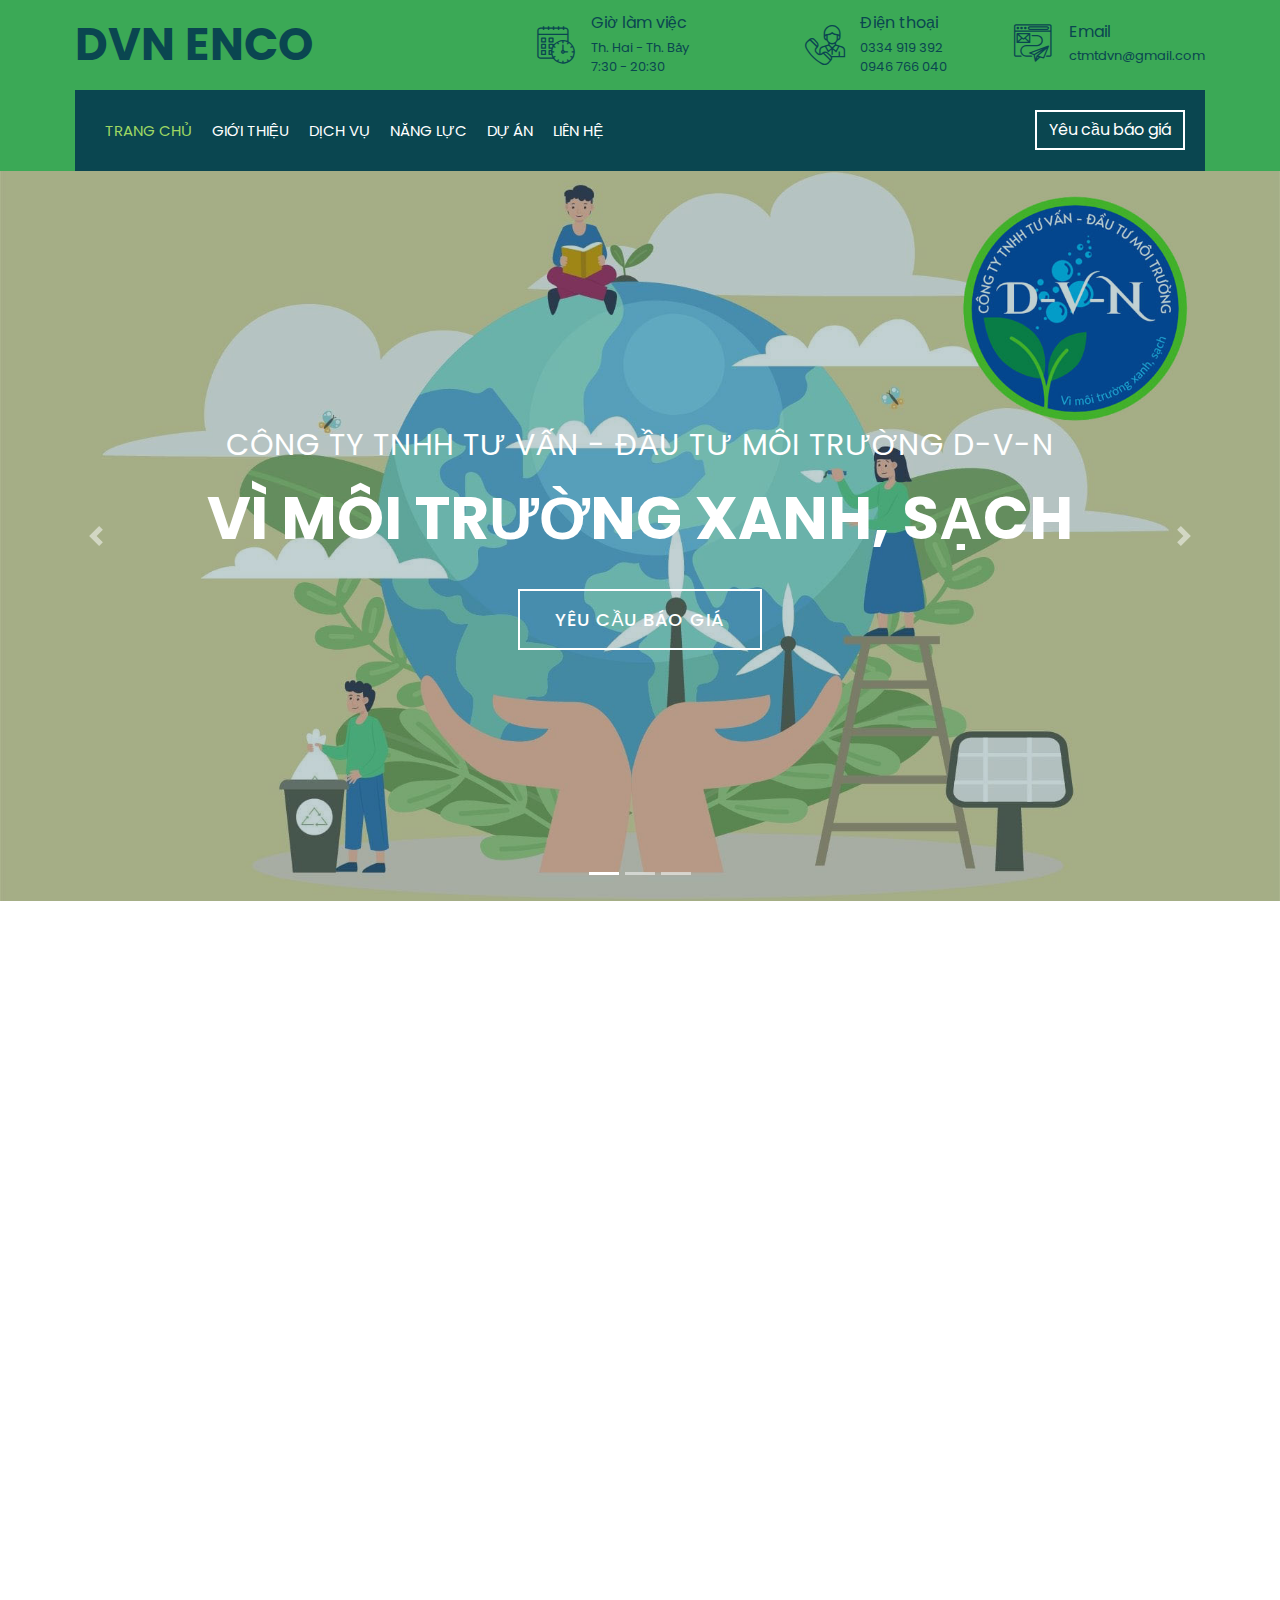
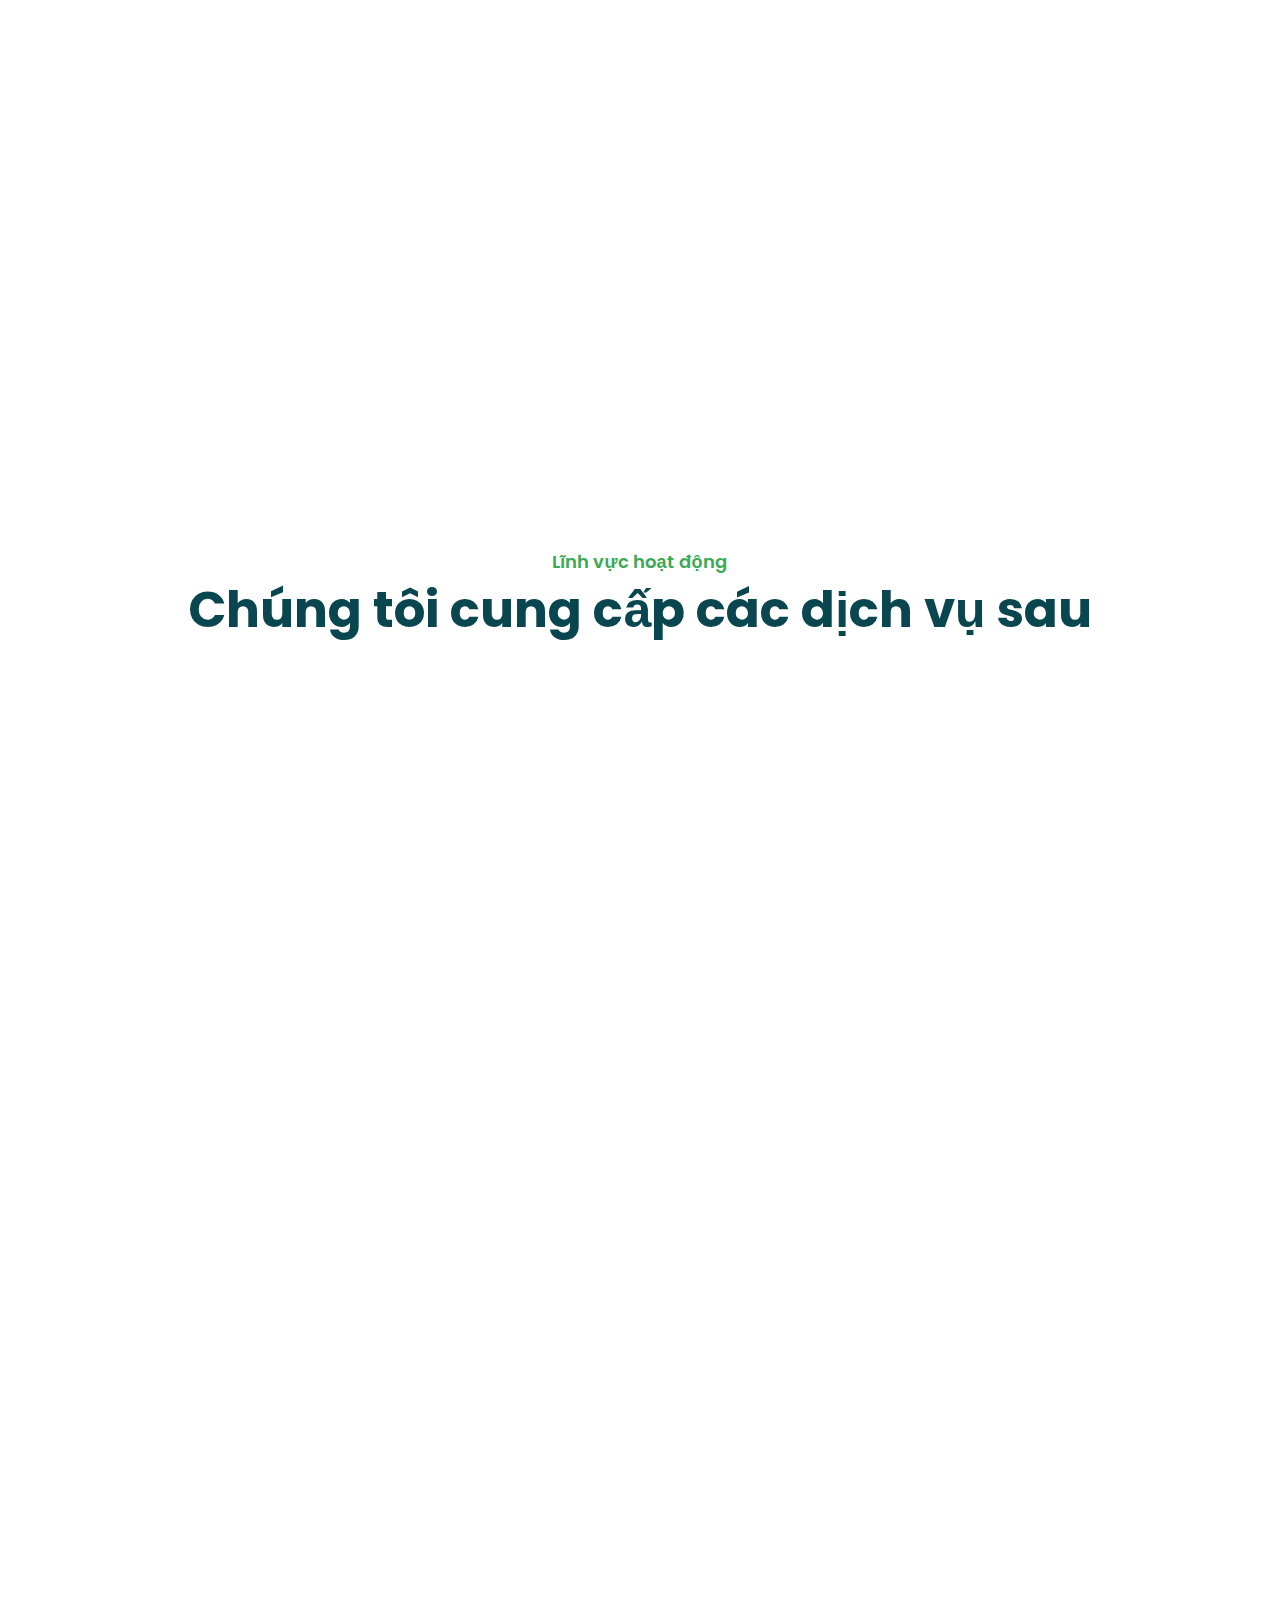
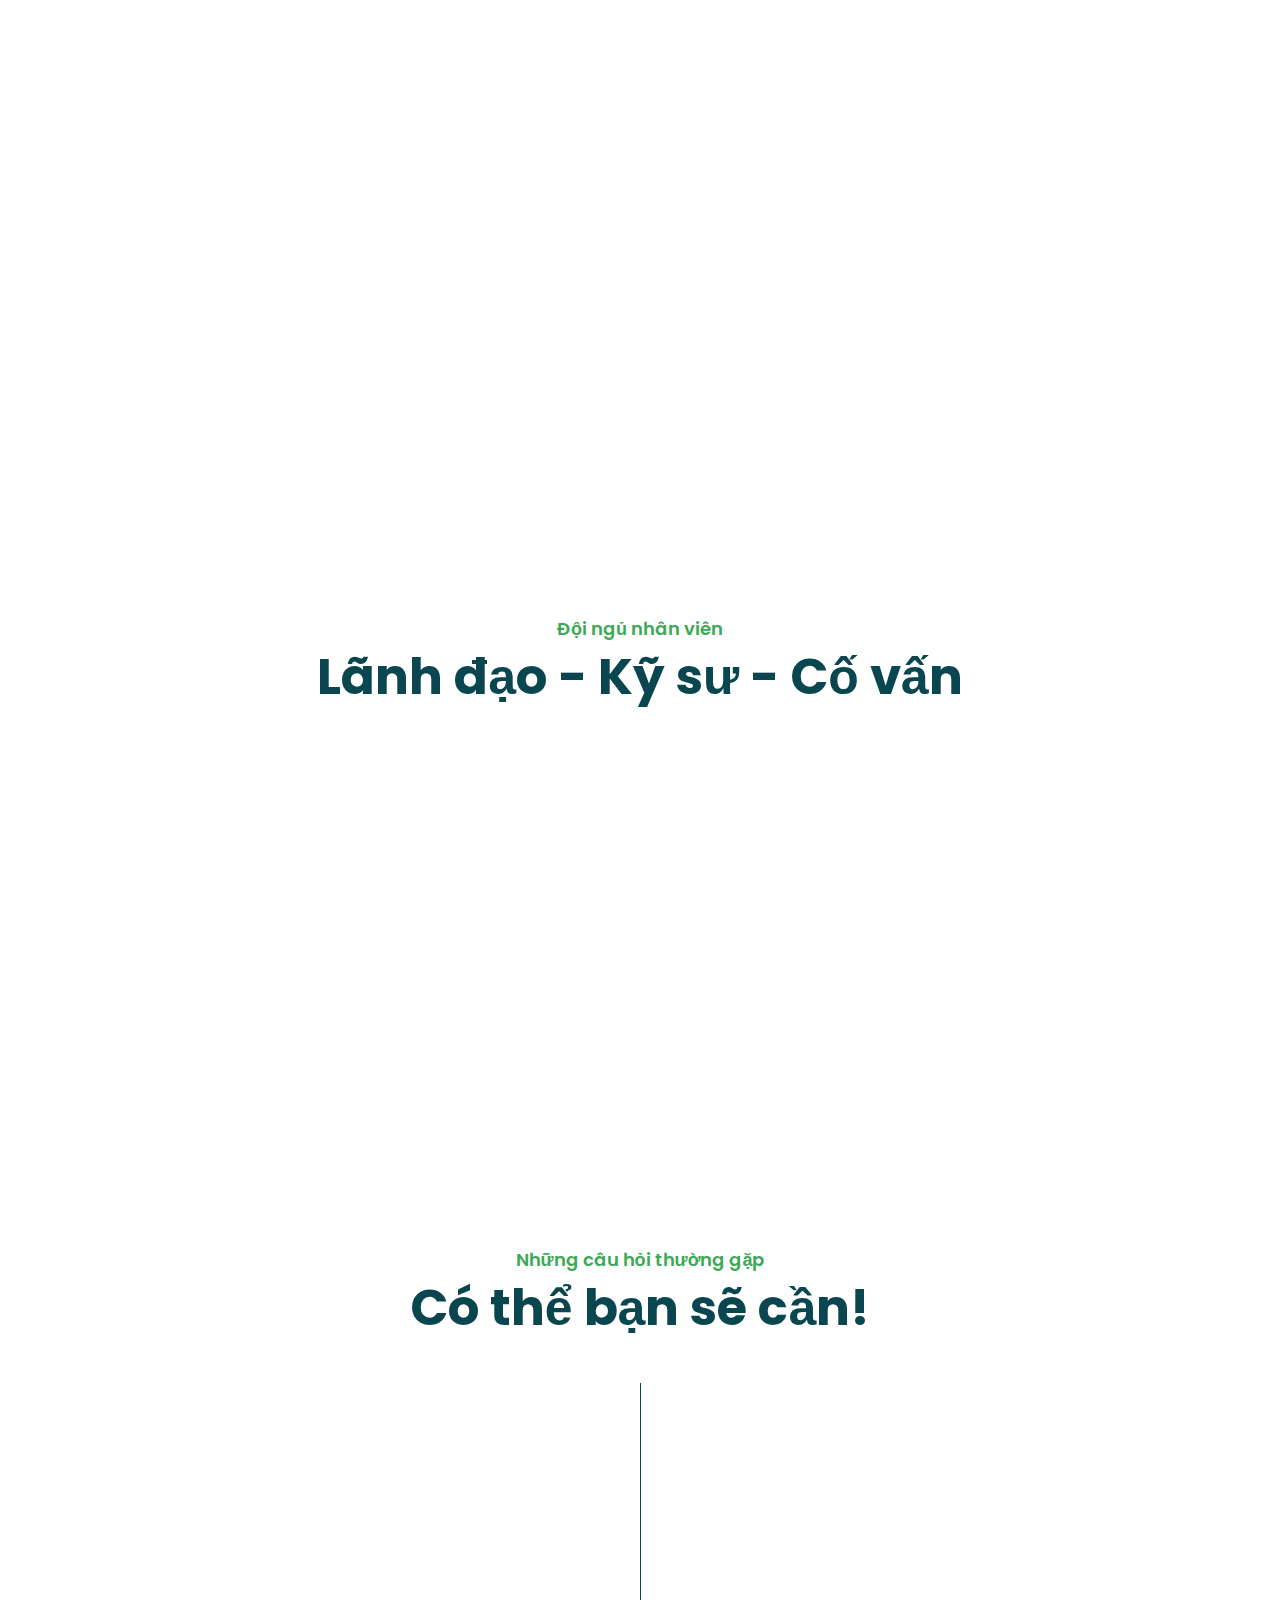
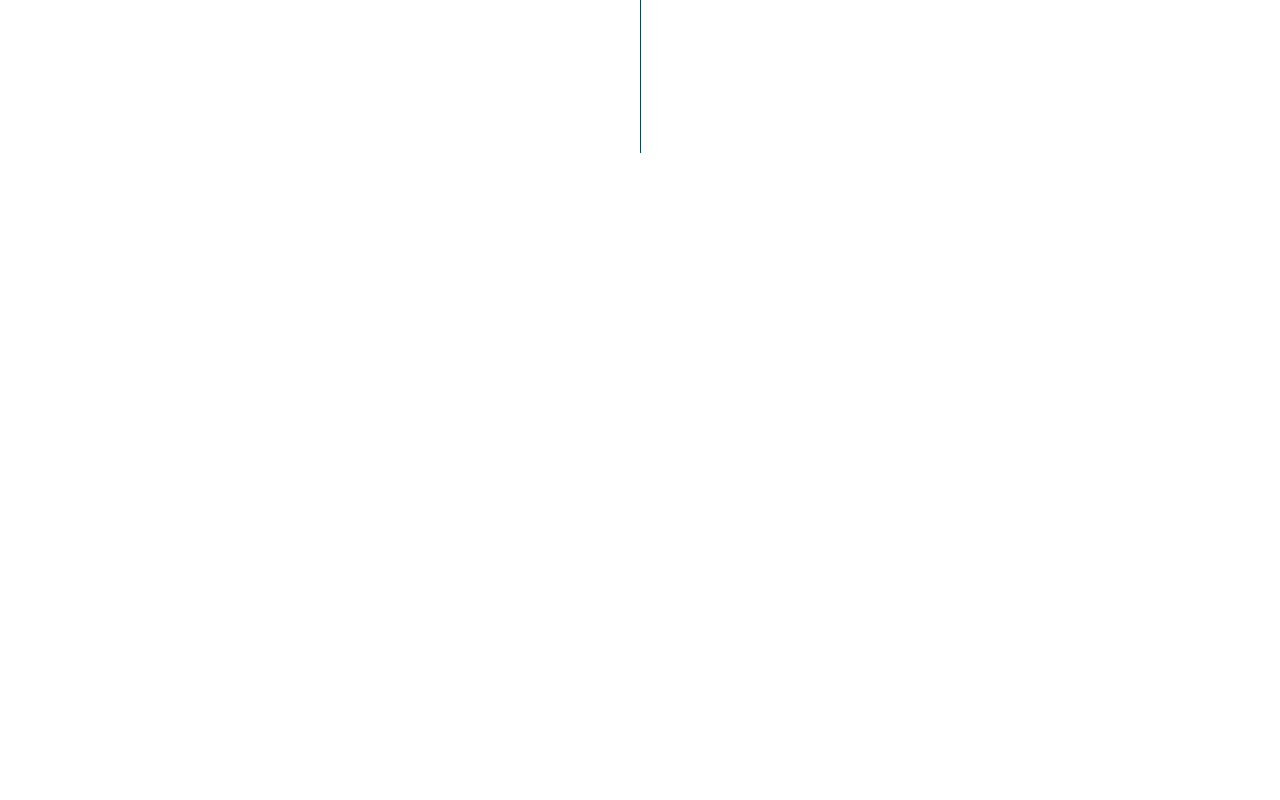
<file: index.html>
<!DOCTYPE html>
<html lang="vi">
    <head>
        <meta charset="utf-8">
        <title>Công ty Môi trường D-V-N | DVN ENCO</title>
        <meta content="width=device-width, initial-scale=1.0" name="viewport">
        <meta content="D-V-N, Công ty TNHH Tư vấn - Đầu tư Môi trường D-V-N, Môi trường D-V-N, Công ty Môi trường D-V-N, DVN ENCO, dvn, moi truong dvn, cong ty moi truong dvn, cong ty moi truong tra vinh" name="keywords">
        <meta content="Công ty TNHH Tư vấn - Đầu tư Môi trường D-V-N" name="description">

        <!-- Favicon -->
        <link href="img/favicon.ico" rel="icon">

        <!-- Google Font -->
        <link href="https://fonts.googleapis.com/css2?family=Poppins:wght@100;200;300;400;500;600;700;800;900&display=swap" rel="stylesheet">

        <!-- CSS Libraries -->
        <link href="https://stackpath.bootstrapcdn.com/bootstrap/4.4.1/css/bootstrap.min.css" rel="stylesheet">
        <link href="https://cdnjs.cloudflare.com/ajax/libs/font-awesome/5.10.0/css/all.min.css" rel="stylesheet">
        <link href="lib/flaticon/font/flaticon.css" rel="stylesheet"> 
        <link href="lib/animate/animate.min.css" rel="stylesheet">
        <link href="lib/owlcarousel/assets/owl.carousel.min.css" rel="stylesheet">
        <link href="lib/lightbox/css/lightbox.min.css" rel="stylesheet">
        <link href="lib/slick/slick.css" rel="stylesheet">
        <link href="lib/slick/slick-theme.css" rel="stylesheet">

        <!-- Template Stylesheet -->
        <link href="css/style.css" rel="stylesheet">
    </head>

    <body>
        <div class="wrapper">
            <!-- Top Bar Start -->
            <div class="top-bar">
                <div class="container-fluid">
                    <div class="row align-items-center">
                        <div class="col-lg-4 col-md-12">
                            <div class="logo">
                                <a href="index.html">
                                    <h1>DVN ENCO</h1>
                                    <!-- <img src="img/logo.jpg" alt="Logo">--> 
                                </a>
                            </div>
                        </div>
                        <div class="col-lg-8 col-md-7 d-none d-lg-block">
                            <div class="row">
                                <div class="col-4">
                                    <div class="top-bar-item">
                                        <div class="top-bar-icon">
                                            <i class="flaticon-calendar"></i>
                                        </div>
                                        <div class="top-bar-text">
                                            <h3>Giờ làm việc</h3>
                                            <p>Th. Hai - Th. Bảy</p>
                                            <p>7:30 - 20:30</p>
                                        </div>
                                    </div>
                                </div>
                                <div class="col-4">
                                    <div class="top-bar-item">
                                        <div class="top-bar-icon">
                                            <i class="flaticon-call"></i>
                                        </div>
                                        <div class="top-bar-text">
                                            <h3>Điện thoại</h3>
                                            <p>0334 919 392</p>
                                            <p>0946 766 040</p>
                                        </div>
                                    </div>
                                </div>
                                <div class="col-4">
                                    <div class="top-bar-item">
                                        <div class="top-bar-icon">
                                            <i class="flaticon-send-mail"></i>
                                        </div>
                                        <div class="top-bar-text">
                                            <h3>Email</h3>
                                            <p>ctmtdvn@gmail.com</p>
                                        </div>
                                    </div>
                                </div>
                            </div>
                        </div>
                    </div>
                </div>
            </div>
            <!-- Top Bar End -->

            <!-- Nav Bar Start -->
            <div class="nav-bar">
                <div class="container-fluid">
                    <nav class="navbar navbar-expand-lg bg-dark navbar-dark">
                        <a href="#" class="navbar-brand">DANH MỤC</a>
                        <button type="button" class="navbar-toggler" data-toggle="collapse" data-target="#navbarCollapse">
                            <span class="navbar-toggler-icon"></span>
                        </button>

                        <div class="collapse navbar-collapse justify-content-between" id="navbarCollapse">
                            <div class="navbar-nav mr-auto">
                                <a href="index.html" class="nav-item nav-link active">Trang chủ</a>
                                <a href="about.html" class="nav-item nav-link">Giới Thiệu</a>
                                <a href="service.html" class="nav-item nav-link">Dịch vụ</a>
                                <a href="team.html" class="nav-item nav-link">Năng lực</a>
                                <a href="portfolio.html" class="nav-item nav-link">Dự án</a>
                                <div class="nav-item dropdown" hidden> <!-- Dont need use for website-->
                                    <a href="#" class="nav-link dropdown-toggle" data-toggle="dropdown">Pages</a>
                                    <div class="dropdown-menu">
                                        <a href="blog.html" class="dropdown-item">Blog Page</a>
                                        <a href="single.html" class="dropdown-item">Single Page</a>
                                    </div>
                                </div>
                                <a href="contact.html" class="nav-item nav-link">Liên hệ</a>
                            </div>
                            <div class="ml-auto">
                                <a class="btn" href="contact.html">Yêu cầu báo giá</a>
                            </div>
                        </div>
                    </nav>
                </div>
            </div>
            <!-- Nav Bar End -->


            <!-- Carousel Start -->
            <div id="carousel" class="carousel slide" data-ride="carousel">
                <ol class="carousel-indicators">
                    <li data-target="#carousel" data-slide-to="0" class="active"></li>
                    <li data-target="#carousel" data-slide-to="1"></li>
                    <li data-target="#carousel" data-slide-to="2"></li>
                </ol>
                <div class="carousel-inner">
                    <div class="carousel-item active">
                        <img src="img/background-environment.jpg" alt="Logo company">
                        <div class="carousel-caption">
                            <p class="animated fadeInRight">CÔNG TY TNHH TƯ VẤN - ĐẦU TƯ MÔI TRƯỜNG D-V-N</p>
                            <h1 class="animated fadeInLeft">VÌ MÔI TRƯỜNG XANH, SẠCH</h1>
                            <a class="btn animated fadeInUp" href="contact.html">Yêu cầu báo giá</a>
                        </div>
                    </div>

                    <div class="carousel-item">
                        <img src="img/documents.jpg" alt="Document Environment">
                        <div class="carousel-caption">
                            <p class="animated fadeInRight">Thủ tục môi trường</p>
                            <h1 class="animated fadeInLeft">TƯ VẤN, LẬP HỒ SƠ MÔI TRƯỜNG</h1>
                            <a class="btn animated fadeInUp" href="contact.html">Yêu cầu báo giá</a>
                        </div>
                    </div>

                    <div class="carousel-item">
                        <img src="img/wastewater-treatment-plant.jpg" alt="Wastewater treatment plant">
                        <div class="carousel-caption">
                            <p class="animated fadeInRight">Thiết kế, xây dựng</p>
                            <h1 class="animated fadeInLeft">CÔNG TRÌNH XỬ LÝ MÔI TRƯỜNG</h1>
                            <a class="btn animated fadeInUp" href="contact.html">Yêu cầu báo giá</a>
                        </div>
                    </div>
                </div>

                <a class="carousel-control-prev" href="#carousel" role="button" data-slide="prev">
                    <span class="carousel-control-prev-icon" aria-hidden="true"></span>
                    <span class="sr-only">Previous</span>
                </a>
                <a class="carousel-control-next" href="#carousel" role="button" data-slide="next">
                    <span class="carousel-control-next-icon" aria-hidden="true"></span>
                    <span class="sr-only">Next</span>
                </a>
            </div>
            <!-- Carousel End -->


            <!-- Feature Start-->
            <div class="feature wow fadeInUp" data-wow-delay="0.1s">
                <div class="container-fluid">
                    <div class="row align-items-center">
                        <div class="col-lg-4 col-md-12">
                            <div class="feature-item">
                                <div class="feature-icon">
                                    <i class="flaticon-worker"></i>
                                </div>
                                <div class="feature-text">
                                    <h3>Chuyên nghiệp</h3>
                                    <p>Đội ngũ nhân viên làm việc chuyên nghiệp, đúng chuyên môn và yêu cầu công việc</p>
                                </div>
                            </div>
                        </div>
                        <div class="col-lg-4 col-md-12">
                            <div class="feature-item">
                                <div class="feature-icon">
                                    <i class="flaticon-building"></i>
                                </div>
                                <div class="feature-text">
                                    <h3>Chất lượng</h3>
                                    <p>Vật tư, thiết bị có nguồn gốc từ Đài Loan, Nhật Bản... Đảm bảo hoạt động ổn định và lâu dài</p>
                                </div>
                            </div>
                        </div>
                        <div class="col-lg-4 col-md-12">
                            <div class="feature-item">
                                <div class="feature-icon">
                                    <i class="flaticon-call"></i>
                                </div>
                                <div class="feature-text">
                                    <h3>Hỗ trợ lâu dài</h3>
                                    <p>Nhiệt tình, trách nhiệm và uy tính và luôn tôn trọng khách hàng</p>
                                </div>
                            </div>
                        </div>
                    </div>
                </div>
            </div>
            <!-- Feature End-->


            <!-- About Start -->
            <div class="about wow fadeInUp" data-wow-delay="0.1s">
                <div class="container">
                    <div class="row align-items-center">
                        <div class="col-lg-5 col-md-6">
                            <div class="about-img">
                                <img src="img/dvn-logo.png" alt="Our logo">
                            </div>
                        </div>
                        <div class="col-lg-7 col-md-6">
                            <div class="section-header text-left">
                                <p>CÔNG TY TNHH TƯ VẤN - ĐẦU TƯ MÔI TRƯỜNG D-V-N | DVN ENCO</p>
                                <h2>Hơn 10 năm kinh nghiệm</h2>
                            </div>
                            <div class="about-text">
                                <p>
                                    Công ty TNHH Tư vấn - Đầu tư Môi trường D-V-N được thành lập ngày 03 tháng 02 năm 2012 theo giấy chứng nhận đăng ký kinh doanh số 2100476396 do Sở Kế hoạch và Đầu tư tỉnh Trà Vinh cấp.
                                </p>
                                <p>
                                    Qua 10 năm hoạt động, Công ty thực sự đã trở thành người bạn đồng hành của quý Khách hàng trong các lĩnh vực hoạt động của Công ty. Được phục vụ quý Khách hàng, quý Cơ quan, Doanh nghiệp… là niềm vinh hạnh cho Công ty chúng tôi. Đến với Công ty, Quý Khách hàng sẽ an tâm về các dịch vụ Công ty cung cấp, Công ty luôn nâng cao khả năng đáp ứng về chất lượng, thời gian, giá cả cạnh tranh, dịch vụ hỗ trợ lâu dài; và còn thể hiện trong cách nói, cách làm, sự hiểu biết sâu sắc về Pháp luật, luôn biết nuôi dưỡng trách nhiệm của mình đối với quý Khách hàng và cộng đồng.
                                </p>
                                <p style="font-size: larger; font-weight: 500;">
                                    Phương châm hoạt động: <span style="color: #2c9e4b;">"VÌ MÔI TRƯỜNG XANH, SẠCH!"</span>
                                </p>
                                <a class="btn" href="https://drive.google.com/file/d/11zxuR9pbbLygjXBMmIy-omPRrRes7fm4/view" target="_blank">Xem HSNL</a>
                            </div>
                        </div>
                    </div>
                </div>
            </div>
            <!-- About End -->


            <!-- Fact Start -->
            <div class="fact">
                <div class="container-fluid">
                    <div class="row counters">
                        <div class="col-md-6 fact-left wow slideInLeft">
                            <div class="row">
                                <div class="col-6">
                                    <div class="fact-icon">
                                        <i class="flaticon-worker"></i>
                                    </div>
                                    <div class="fact-text">
                                        <h2 data-toggle="counter-up">22</h2>
                                        <p>Đội ngũ nhân viên</p>
                                    </div>
                                </div>
                                <div class="col-6">
                                    <div class="fact-icon">
                                        <i class="flaticon-building"></i>
                                    </div>
                                    <div class="fact-text">
                                        <h2 data-toggle="counter-up">300</h2>
                                        <p>Khách hàng</p>
                                    </div>
                                </div>
                            </div>
                        </div>
                        <div class="col-md-6 fact-right wow slideInRight">
                            <div class="row">
                                <div class="col-6">
                                    <div class="fact-icon">
                                        <i class="flaticon-address"></i>
                                    </div>
                                    <div class="fact-text">
                                        <h2 data-toggle="counter-up">250</h2>
                                        <p>Dự án đã hoàn thành</p>
                                    </div>
                                </div>
                                <div class="col-6">
                                    <div class="fact-icon">
                                        <i class="flaticon-crane"></i>
                                    </div>
                                    <div class="fact-text">
                                        <h2 data-toggle="counter-up">5</h2>
                                        <p>Dự án đang thực hiện</p>
                                    </div>
                                </div>
                            </div>
                        </div>
                    </div>
                </div>
            </div>
            <!-- Fact End -->


            <!-- Service Start -->
            <div class="service">
                <div class="container">
                    <div class="section-header text-center">
                        <p>Lĩnh vực hoạt động</p>
                        <h2>Chúng tôi cung cấp các dịch vụ sau</h2>
                    </div>
                    <div class="row">
                        <div class="col-lg-4 col-md-6 wow fadeInUp" data-wow-delay="0.1s">
                            <div class="service-item">
                                <div class="service-img">
                                    <img src="img/hsmt.jpg" alt="Image">
                                    <div class="service-overlay">
                                        <p>
                                            Tư vấn, khảo sát, lấy thông tin để lập hồ sơ môi trường: Đánh giá tác động môi trường, Kế hoạch bảo vệ môi trường, Báo cáo xả thải... theo đúng cấu trúc quy định của Nhà nước.
                                        </p>
                                    </div>
                                </div>
                                <div class="service-text">
                                    <h3>Hồ sơ môi trường</h3>
                                    <a class="btn" href="img/hsmt.jpg" data-lightbox="service">+</a>
                                </div>
                            </div>
                        </div>
                        <div class="col-lg-4 col-md-6 wow fadeInUp" data-wow-delay="0.2s">
                            <div class="service-item">
                                <div class="service-img">
                                    <img src="img/ctmt.jpg" alt="Image">
                                    <div class="service-overlay">
                                        <p>
                                            Tư vấn, thiết kế, thi công xây dựng và lắp đặt công trình xử lý chất thải: Hệ thống xử lý nước thải, Hệ thống xử lý khí thải... đạt Quy chuẩn kỹ thuật quốc gia.
                                        </p>
                                    </div>
                                </div>
                                <div class="service-text">
                                    <h3>Xử lý chất thải</h3>
                                    <a class="btn" href="img/ctmt.jpg" data-lightbox="service">+</a>
                                </div>
                            </div>
                        </div>
                        <div class="col-lg-4 col-md-6 wow fadeInUp" data-wow-delay="0.3s">
                            <div class="service-item">
                                <div class="service-img">
                                    <img src="img/xlnc.jpg" alt="Image">
                                    <div class="service-overlay">
                                        <p>
                                            Tư vấn, thiết kế, thi công xây dựng và lắp đặt công trình xử lý nước cấp phục vụ cho sinh hoạt; cung cấp, lắp đặt thiết bị lọc nước sinh hoạt, lọc nước uống (công nghệ sử dụng RO, UF, Nano...) đạt quy chuẩn Bộ Y tế.
                                        </p>
                                    </div>
                                </div>
                                <div class="service-text">
                                    <h3>Xử lý nước cấp</h3>
                                    <a class="btn" href="img/xlnc.jpg" data-lightbox="service">+</a>
                                </div>
                            </div>
                        </div>
                        <div class="col-lg-4 col-md-6 wow fadeInUp" data-wow-delay="0.4s">
                            <div class="service-item">
                                <div class="service-img">
                                    <img src="img/vhct.png" alt="Image">
                                    <div class="service-overlay">
                                        <p>
                                            Cải tạo, sửa chữa và thay thế thiết bị hệ thống xử lý chất thải để đạt yêu cầu theo Quy chuẩn mới; vận hành và hướng dẫn vận hành công trình.
                                        </p>
                                    </div>
                                </div>
                                <div class="service-text">
                                    <h3>Cải tạo, vận hành</h3>
                                    <a class="btn" href="img/vhct.png" data-lightbox="service">+</a>
                                </div>
                            </div>
                        </div>
                        <div class="col-lg-4 col-md-6 wow fadeInUp" data-wow-delay="0.5s">
                            <div class="service-item">
                                <div class="service-img">
                                    <img src="img/ctdd.jpg" alt="Image">
                                    <div class="service-overlay">
                                        <p>
                                            Tư vấn, cải tạo và xây dựng các công trình hạ tầng kỹ thuật, cấp thoát nước; công trình cầu đường và đường giao thông nông thôn; công trình xây dựng dân dụng và công nghiệp.
                                        </p>
                                    </div>
                                </div>
                                <div class="service-text">
                                    <h3>Xây dựng</h3>
                                    <a class="btn" href="img/ctdd.jpg" data-lightbox="service">+</a>
                                </div>
                            </div>
                        </div>
                        <div class="col-lg-4 col-md-6 wow fadeInUp" data-wow-delay="0.6s">
                            <div class="service-item">
                                <div class="service-img">
                                    <img src="img/vtmt.png" alt="Image">
                                    <div class="service-overlay">
                                        <p>
                                            Cung cấp, mua bán thiết bị, vật tư môi trường như: motor, máy bơm nước, máy nén khí, vật liệu lọc (sỏi lọc, than hoạt tính, cát lọc...), bồn lọc áp lực...
                                        </p>
                                    </div>
                                </div>
                                <div class="service-text">
                                    <h3>Thiết bị, vật tư</h3>
                                    <a class="btn" href="img/vtmt.png" data-lightbox="service">+</a>
                                </div>
                            </div>
                        </div>
                    </div>
                </div>
            </div>
            <!-- Service End -->


            <!-- Video Start -->
            <div class="video wow fadeIn" data-wow-delay="0.1s">
                <div class="container">
                    <button type="button" class="btn-play" data-toggle="modal" data-src="https://www.youtube.com/embed/FvPakzqM3h8" data-target="#videoModal">
                        <span></span>
                    </button>
                </div>
            </div>
            
            <div class="modal fade" id="videoModal" tabindex="-1" role="dialog" aria-labelledby="exampleModalLabel" aria-hidden="true">
                <div class="modal-dialog" role="document">
                    <div class="modal-content">
                        <div class="modal-body">
                            <button type="button" class="close" data-dismiss="modal" aria-label="Close">
                                <span aria-hidden="true">&times;</span>
                            </button>        
                            <!-- 16:9 aspect ratio -->
                            <div class="embed-responsive embed-responsive-16by9">
                                <iframe class="embed-responsive-item" src="" id="video"  allowscriptaccess="always" allow="autoplay"></iframe>
                            </div>
                        </div>
                    </div>
                </div>
            </div>
            <!-- Video End -->


            <!-- Team Start -->
            <div class="team">
                <div class="container">
                    <div class="section-header text-center">
                        <p>Đội ngủ nhân viên</p>
                        <h2>Lãnh đạo - Kỹ sư - Cố vấn</h2>
                    </div>
                    <div class="row">
                        <div class="col-lg-3 col-md-6 wow fadeInUp" data-wow-delay="0.1s">
                            <div class="team-item">
                                <div class="team-img">
                                    <img src="img/img_avatar.png" alt="Team Image">
                                </div>
                                <div class="team-text">
                                    <h2>Mrs. Trinh</h2>
                                    <p>GĐ - Kế toán</p>
                                </div>
                                <div class="team-social">
                                    <a class="social-fb" href=""><i class="fab fa-facebook-f"></i></a>
                                    <a class="social-li" href=""><img src="./img/logo-zalo.jpg" alt=""></a>
                                </div>
                            </div>
                        </div>
                        <div class="col-lg-3 col-md-6 wow fadeInUp" data-wow-delay="0.2s">
                            <div class="team-item">
                                <div class="team-img">
                                    <img src="img/img_avatar.png" alt="Team Image">
                                </div>
                                <div class="team-text">
                                    <h2>Mr. Sung</h2>
                                    <p>Kỹ sư KT/CN - môi trường</p>
                                </div>
                                <div class="team-social">
                                    <a class="social-fb" href=""><i class="fab fa-facebook-f"></i></a>
                                    <a class="social-li" href=""><img src="./img/logo-zalo.jpg" alt=""></a>
                                </div>
                            </div>
                        </div>
                        <div class="col-lg-3 col-md-6 wow fadeInUp" data-wow-delay="0.3s">
                            <div class="team-item">
                                <div class="team-img">
                                    <img src="img/img_avatar.png" alt="Team Image">
                                </div>
                                <div class="team-text">
                                    <h2>Mr. Tín</h2>
                                    <p>Kỹ sư môi trường</p>
                                </div>
                                <div class="team-social">
                                    <a class="social-fb" href=""><i class="fab fa-facebook-f"></i></a>
                                    <a class="social-li" href=""><img src="./img/logo-zalo.jpg" alt=""></a>
                                </div>
                            </div>
                        </div>
                        <div class="col-lg-3 col-md-6 wow fadeInUp" data-wow-delay="0.4s">
                            <div class="team-item">
                                <div class="team-img">
                                    <img src="img/img_avatar.png" alt="Team Image">
                                </div>
                                <div class="team-text">
                                    <h2>Mr. Đara</h2>
                                    <p>Kỹ sư xây dựng</p>
                                </div>
                                <div class="team-social">
                                    <a class="social-fb" href=""><i class="fab fa-facebook-f"></i></a>
                                    <a class="social-li" href=""><img src="./img/logo-zalo.jpg" alt=""></a>
                                </div>
                            </div>
                        </div>
                    </div>
                </div>
            </div>
            <!-- Team End -->
            

            <!-- FAQs Start -->
            <div class="faqs">
                <div class="container">
                    <div class="section-header text-center">
                        <p>Những câu hỏi thường gặp</p>
                        <h2>Có thể bạn sẽ cần!</h2>
                    </div>
                    <div class="row">
                        <div class="col-md-6">
                            <div id="accordion-1">
                                <div class="card wow fadeInLeft" data-wow-delay="0.1s">
                                    <div class="card-header">
                                        <a class="card-link collapsed" data-toggle="collapse" href="#collapseOne">
                                            Lorem ipsum dolor sit amet?
                                        </a>
                                    </div>
                                    <div id="collapseOne" class="collapse" data-parent="#accordion-1">
                                        <div class="card-body">
                                            Lorem ipsum dolor sit amet, consectetur adipiscing elit. Phasellus nec pretium mi. Curabitur facilisis ornare velit non.
                                        </div>
                                    </div>
                                </div>
                                <div class="card wow fadeInLeft" data-wow-delay="0.2s">
                                    <div class="card-header">
                                        <a class="card-link collapsed" data-toggle="collapse" href="#collapseTwo">
                                            Lorem ipsum dolor sit amet?
                                        </a>
                                    </div>
                                    <div id="collapseTwo" class="collapse" data-parent="#accordion-1">
                                        <div class="card-body">
                                            Lorem ipsum dolor sit amet, consectetur adipiscing elit. Phasellus nec pretium mi. Curabitur facilisis ornare velit non.
                                        </div>
                                    </div>
                                </div>
                                <div class="card wow fadeInLeft" data-wow-delay="0.3s">
                                    <div class="card-header">
                                        <a class="card-link collapsed" data-toggle="collapse" href="#collapseThree">
                                            Lorem ipsum dolor sit amet?
                                        </a>
                                    </div>
                                    <div id="collapseThree" class="collapse" data-parent="#accordion-1">
                                        <div class="card-body">
                                            Lorem ipsum dolor sit amet, consectetur adipiscing elit. Phasellus nec pretium mi. Curabitur facilisis ornare velit non.
                                        </div>
                                    </div>
                                </div>
                                <div class="card wow fadeInLeft" data-wow-delay="0.4s">
                                    <div class="card-header">
                                        <a class="card-link collapsed" data-toggle="collapse" href="#collapseFour">
                                            Lorem ipsum dolor sit amet?
                                        </a>
                                    </div>
                                    <div id="collapseFour" class="collapse" data-parent="#accordion-1">
                                        <div class="card-body">
                                            Lorem ipsum dolor sit amet, consectetur adipiscing elit. Phasellus nec pretium mi. Curabitur facilisis ornare velit non.
                                        </div>
                                    </div>
                                </div>
                                <div class="card wow fadeInLeft" data-wow-delay="0.5s">
                                    <div class="card-header">
                                        <a class="card-link collapsed" data-toggle="collapse" href="#collapseFive">
                                            Lorem ipsum dolor sit amet?
                                        </a>
                                    </div>
                                    <div id="collapseFive" class="collapse" data-parent="#accordion-1">
                                        <div class="card-body">
                                            Lorem ipsum dolor sit amet, consectetur adipiscing elit. Phasellus nec pretium mi. Curabitur facilisis ornare velit non.
                                        </div>
                                    </div>
                                </div>
                            </div>
                        </div>
                        <div class="col-md-6">
                            <div id="accordion-2">
                                <div class="card wow fadeInRight" data-wow-delay="0.1s">
                                    <div class="card-header">
                                        <a class="card-link collapsed" data-toggle="collapse" href="#collapseSix">
                                            Lorem ipsum dolor sit amet?
                                        </a>
                                    </div>
                                    <div id="collapseSix" class="collapse" data-parent="#accordion-2">
                                        <div class="card-body">
                                            Lorem ipsum dolor sit amet, consectetur adipiscing elit. Phasellus nec pretium mi. Curabitur facilisis ornare velit non.
                                        </div>
                                    </div>
                                </div>
                                <div class="card wow fadeInRight" data-wow-delay="0.2s">
                                    <div class="card-header">
                                        <a class="card-link collapsed" data-toggle="collapse" href="#collapseSeven">
                                            Lorem ipsum dolor sit amet?
                                        </a>
                                    </div>
                                    <div id="collapseSeven" class="collapse" data-parent="#accordion-2">
                                        <div class="card-body">
                                            Lorem ipsum dolor sit amet, consectetur adipiscing elit. Phasellus nec pretium mi. Curabitur facilisis ornare velit non.
                                        </div>
                                    </div>
                                </div>
                                <div class="card wow fadeInRight" data-wow-delay="0.3s">
                                    <div class="card-header">
                                        <a class="card-link collapsed" data-toggle="collapse" href="#collapseEight">
                                            Lorem ipsum dolor sit amet?
                                        </a>
                                    </div>
                                    <div id="collapseEight" class="collapse" data-parent="#accordion-2">
                                        <div class="card-body">
                                            Lorem ipsum dolor sit amet, consectetur adipiscing elit. Phasellus nec pretium mi. Curabitur facilisis ornare velit non.
                                        </div>
                                    </div>
                                </div>
                                <div class="card wow fadeInRight" data-wow-delay="0.4s">
                                    <div class="card-header">
                                        <a class="card-link collapsed" data-toggle="collapse" href="#collapseNine">
                                            Lorem ipsum dolor sit amet?
                                        </a>
                                    </div>
                                    <div id="collapseNine" class="collapse" data-parent="#accordion-2">
                                        <div class="card-body">
                                            Lorem ipsum dolor sit amet, consectetur adipiscing elit. Phasellus nec pretium mi. Curabitur facilisis ornare velit non.
                                        </div>
                                    </div>
                                </div>
                                <div class="card wow fadeInRight" data-wow-delay="0.5s">
                                    <div class="card-header">
                                        <a class="card-link collapsed" data-toggle="collapse" href="#collapseTen">
                                            Lorem ipsum dolor sit amet?
                                        </a>
                                    </div>
                                    <div id="collapseTen" class="collapse" data-parent="#accordion-2">
                                        <div class="card-body">
                                            Lorem ipsum dolor sit amet, consectetur adipiscing elit. Phasellus nec pretium mi. Curabitur facilisis ornare velit non.
                                        </div>
                                    </div>
                                </div>
                            </div>
                        </div>
                    </div>
                </div>
            </div>
            <!-- FAQs End -->

            
            <!-- Testimonial Start -->
           <!-- <div class="testimonial wow fadeIn" data-wow-delay="0.1s" hidden>
                <div class="container">
                    <div class="row">
                        <div class="col-12">
                            <div class="testimonial-slider-nav">
                                <div class="slider-nav"><img src="img/testimonial-1.jpg" alt="Testimonial"></div>
                                <div class="slider-nav"><img src="img/testimonial-2.jpg" alt="Testimonial"></div>
                                <div class="slider-nav"><img src="img/testimonial-3.jpg" alt="Testimonial"></div>
                                <div class="slider-nav"><img src="img/testimonial-4.jpg" alt="Testimonial"></div>
                                <div class="slider-nav"><img src="img/testimonial-1.jpg" alt="Testimonial"></div>
                                <div class="slider-nav"><img src="img/testimonial-2.jpg" alt="Testimonial"></div>
                                <div class="slider-nav"><img src="img/testimonial-3.jpg" alt="Testimonial"></div>
                                <div class="slider-nav"><img src="img/testimonial-4.jpg" alt="Testimonial"></div>
                            </div>
                        </div>
                    </div>
                    <div class="row">
                        <div class="col-12">
                            <div class="testimonial-slider">
                                <div class="slider-item">
                                    <h3>Customer Name</h3>
                                    <h4>profession</h4>
                                    <p>Lorem ipsum dolor sit amet, consectetur adipiscing elit. Phasellus nec pretium mi. Curabitur facilisis ornare velit non vulputate. Aliquam metus tortor, auctor id gravida condimentum, viverra quis sem. Curabitur non nisl nec nisi scelerisque maximus.</p>
                                </div>
                                <div class="slider-item">
                                    <h3>Customer Name</h3>
                                    <h4>profession</h4>
                                    <p>Lorem ipsum dolor sit amet, consectetur adipiscing elit. Phasellus nec pretium mi. Curabitur facilisis ornare velit non vulputate. Aliquam metus tortor, auctor id gravida condimentum, viverra quis sem. Curabitur non nisl nec nisi scelerisque maximus.</p>
                                </div>
                                <div class="slider-item">
                                    <h3>Customer Name</h3>
                                    <h4>profession</h4>
                                    <p>Lorem ipsum dolor sit amet, consectetur adipiscing elit. Phasellus nec pretium mi. Curabitur facilisis ornare velit non vulputate. Aliquam metus tortor, auctor id gravida condimentum, viverra quis sem. Curabitur non nisl nec nisi scelerisque maximus.</p>
                                </div>
                                <div class="slider-item">
                                    <h3>Customer Name</h3>
                                    <h4>profession</h4>
                                    <p>Lorem ipsum dolor sit amet, consectetur adipiscing elit. Phasellus nec pretium mi. Curabitur facilisis ornare velit non vulputate. Aliquam metus tortor, auctor id gravida condimentum, viverra quis sem. Curabitur non nisl nec nisi scelerisque maximus.</p>
                                </div>
                                <div class="slider-item">
                                    <h3>Customer Name</h3>
                                    <h4>profession</h4>
                                    <p>Lorem ipsum dolor sit amet, consectetur adipiscing elit. Phasellus nec pretium mi. Curabitur facilisis ornare velit non vulputate. Aliquam metus tortor, auctor id gravida condimentum, viverra quis sem. Curabitur non nisl nec nisi scelerisque maximus.</p>
                                </div>
                                <div class="slider-item">
                                    <h3>Customer Name</h3>
                                    <h4>profession</h4>
                                    <p>Lorem ipsum dolor sit amet, consectetur adipiscing elit. Phasellus nec pretium mi. Curabitur facilisis ornare velit non vulputate. Aliquam metus tortor, auctor id gravida condimentum, viverra quis sem. Curabitur non nisl nec nisi scelerisque maximus.</p>
                                </div>
                                <div class="slider-item">
                                    <h3>Customer Name</h3>
                                    <h4>profession</h4>
                                    <p>Lorem ipsum dolor sit amet, consectetur adipiscing elit. Phasellus nec pretium mi. Curabitur facilisis ornare velit non vulputate. Aliquam metus tortor, auctor id gravida condimentum, viverra quis sem. Curabitur non nisl nec nisi scelerisque maximus.</p>
                                </div>
                                <div class="slider-item">
                                    <h3>Customer Name</h3>
                                    <h4>profession</h4>
                                    <p>Lorem ipsum dolor sit amet, consectetur adipiscing elit. Phasellus nec pretium mi. Curabitur facilisis ornare velit non vulputate. Aliquam metus tortor, auctor id gravida condimentum, viverra quis sem. Curabitur non nisl nec nisi scelerisque maximus.</p>
                                </div>
                            </div>
                        </div>
                    </div>
                </div>
            </div> -->    
            <!-- Testimonial End -->


            <!-- Blog Start -->
            <!--<div class="blog" hidden>
                <div class="container">
                    <div class="section-header text-center">
                        <p>Latest Blog</p>
                        <h2>Latest From Our Blog</h2>
                    </div>
                    <div class="row">
                        <div class="col-lg-4 col-md-6 wow fadeInUp" data-wow-delay="0.2s">
                            <div class="blog-item">
                                <div class="blog-img">
                                    <img src="img/blog-1.jpg" alt="Image">
                                </div>
                                <div class="blog-title">
                                    <h3>Lorem ipsum dolor sit</h3>
                                    <a class="btn" href="">+</a>
                                </div>
                                <div class="blog-meta">
                                    <p>By<a href="">Admin</a></p>
                                    <p>In<a href="">Construction</a></p>
                                </div>
                                <div class="blog-text">
                                    <p>
                                        Lorem ipsum dolor sit amet elit. Phasellus nec pretium mi. Curabitur facilisis ornare velit non vulputate. Aliquam metus tortor
                                    </p>
                                </div>
                            </div>
                        </div>
                        <div class="col-lg-4 col-md-6 wow fadeInUp">
                            <div class="blog-item">
                                <div class="blog-img">
                                    <img src="img/blog-2.jpg" alt="Image">
                                </div>
                                <div class="blog-title">
                                    <h3>Lorem ipsum dolor sit</h3>
                                    <a class="btn" href="">+</a>
                                </div>
                                <div class="blog-meta">
                                    <p>By<a href="">Admin</a></p>
                                    <p>In<a href="">Construction</a></p>
                                </div>
                                <div class="blog-text">
                                    <p>
                                        Lorem ipsum dolor sit amet elit. Phasellus nec pretium mi. Curabitur facilisis ornare velit non vulputate. Aliquam metus tortor
                                    </p>
                                </div>
                            </div>
                        </div>
                        <div class="col-lg-4 col-md-6 wow fadeInUp" data-wow-delay="0.2s">
                            <div class="blog-item">
                                <div class="blog-img">
                                    <img src="img/blog-3.jpg" alt="Image">
                                </div>
                                <div class="blog-title">
                                    <h3>Lorem ipsum dolor sit</h3>
                                    <a class="btn" href="">+</a>
                                </div>
                                <div class="blog-meta">
                                    <p>By<a href="">Admin</a></p>
                                    <p>In<a href="">Construction</a></p>
                                </div>
                                <div class="blog-text">
                                    <p>
                                        Lorem ipsum dolor sit amet elit. Phasellus nec pretium mi. Curabitur facilisis ornare velit non vulputate. Aliquam metus tortor
                                    </p>
                                </div>
                            </div>
                        </div>
                    </div>
                </div>
            </div> -->
            <!-- Blog End -->


            <!-- Footer Start -->
            <div class="footer wow fadeIn" data-wow-delay="0.3s">
                <div class="container">
                    <div class="row">
                        <div class="col-md-6 col-lg-3">
                            <div class="footer-contact">
                                <h2>Thông tin liên hệ</h2>
                                <p><i class="fa fa-map-marker-alt"></i><a href="https://goo.gl/maps/QC1ZGrvrtHpSCuf98" target="_blank" style="color: #edf5e1;">50 Trần Quốc Tuấn, K. 4, P. 3, Tp. Trà Vinh, T. Trà Vinh</a></p>
                                <p><i class="fa fa-phone-alt"></i><a href="tel:0334919392" style="color: #edf5e1;">0334 919 392</a></p>
                                <p><i class="fa fa-phone-alt"></i><a href="tel:0946766040" style="color: #edf5e1;">0946 766 040</a></p>
                                <p><i class="fa fa-envelope"></i><a href="https://www.google.com/intl/vi/gmail/about/#" target="_blank" style="color: #edf5e1;">ctmtdvn@gmail.com</a></p>
                                    <div class="footer-social">
                                    <!-- <a href=""><i class="fab fa-twitter"></i></a>-->
                                    <a href="#"><i class="fab fa-facebook-f"></i></a>
                                    <a href="#"><i class="fab fa-youtube"></i></a>
                                   <!--  <a href=""><i class="fab fa-instagram"></i></a>-->
                                   <!--  <a href=""><i class="fab fa-linkedin-in"></i></a>-->

                                </div>
                            </div>
                        </div>
                        <div class="col-md-6 col-lg-3">
                            <div class="footer-link">
                                <h2>Lĩnh vực hoạt động</h2>
                                <a href="service.html">Hồ sơ môi trường</a>
                                <a href="service.html">Xử lý chất thải</a>
                                <a href="service.html">Xử lý nước cấp</a>
                                <a href="service.html">Cải tạo, vận hành</a>
                                <a href="service.html">Xây dựng dân dụng</a>
                                <a href="service.html">Thiết bị, vật tư</a>
                            </div>
                        </div>
                        <div class="col-md-6 col-lg-3">
                            <div class="footer-link">
                                <h2>Liên kết hữu ích</h2>
                                <a href="index.html">Trang chủ</a>
                                <a href="about.html">Giới thiệu</a>
                                <a href="service.html">Dịch vụ</a>
                                <a href="team.html">Năng lực</a>
                                <a href="portfolio.html">Dự án</a>
                                <a href="contact.html">Liên hệ</a>
                            </div>
                        </div>
                        <div class="col-md-6 col-lg-3">
                            <div class="newsletter">
                                <h2>DVN ENCO</h2>
                                <p>
                                </p>
                                <div class="form" hidden>
                                    <input class="form-control" placeholder="Email here">
                                    <button class="btn">Submit</button>

                                </div>
                                <img src="./img/dvn-logo.png" alt="logo" class="logo-company">
                            </div>
                        </div>
                    </div>
                </div>
                <div class="container footer-menu">
                    <div class="f-menu">
                        <a href="">Điều khoản sử dụng</a>
                        <a href="">Bảo mật</a>
                        <a href="">Cookies</a>
                        <a href="contact.html">Trợ giúp</a>
                        <a href="about.html">Câu hỏi thường gặp</a>
                    </div>
                </div>
                <div class="container copyright">
                    <div class="row">
                        <div class="col-md-6">
                            <p>&copy; <a href="#">DVN ENCO</a>, All Right Reserved.</p>
                        </div>
                        <div class="col-md-6">
                            <p>M/D By <a href="#">Trung Tin</a></p>
                        </div>
                    </div>
                </div>
            </div>
            <!-- Footer End -->

            <a href="#" class="back-to-top"><i class="fa fa-chevron-up"></i></a>
        </div>

        <!-- JavaScript Libraries -->
        <script src="https://code.jquery.com/jquery-3.4.1.min.js"></script>
        <script src="https://stackpath.bootstrapcdn.com/bootstrap/4.4.1/js/bootstrap.bundle.min.js"></script>
        <script src="lib/easing/easing.min.js"></script>
        <script src="lib/wow/wow.min.js"></script>
        <script src="lib/owlcarousel/owl.carousel.min.js"></script>
        <script src="lib/isotope/isotope.pkgd.min.js"></script>
        <script src="lib/lightbox/js/lightbox.min.js"></script>
        <script src="lib/waypoints/waypoints.min.js"></script>
        <script src="lib/counterup/counterup.min.js"></script>
        <script src="lib/slick/slick.min.js"></script>

        <!-- Template Javascript -->
        <script src="js/main.js"></script>
    </body>
</html>
</file>
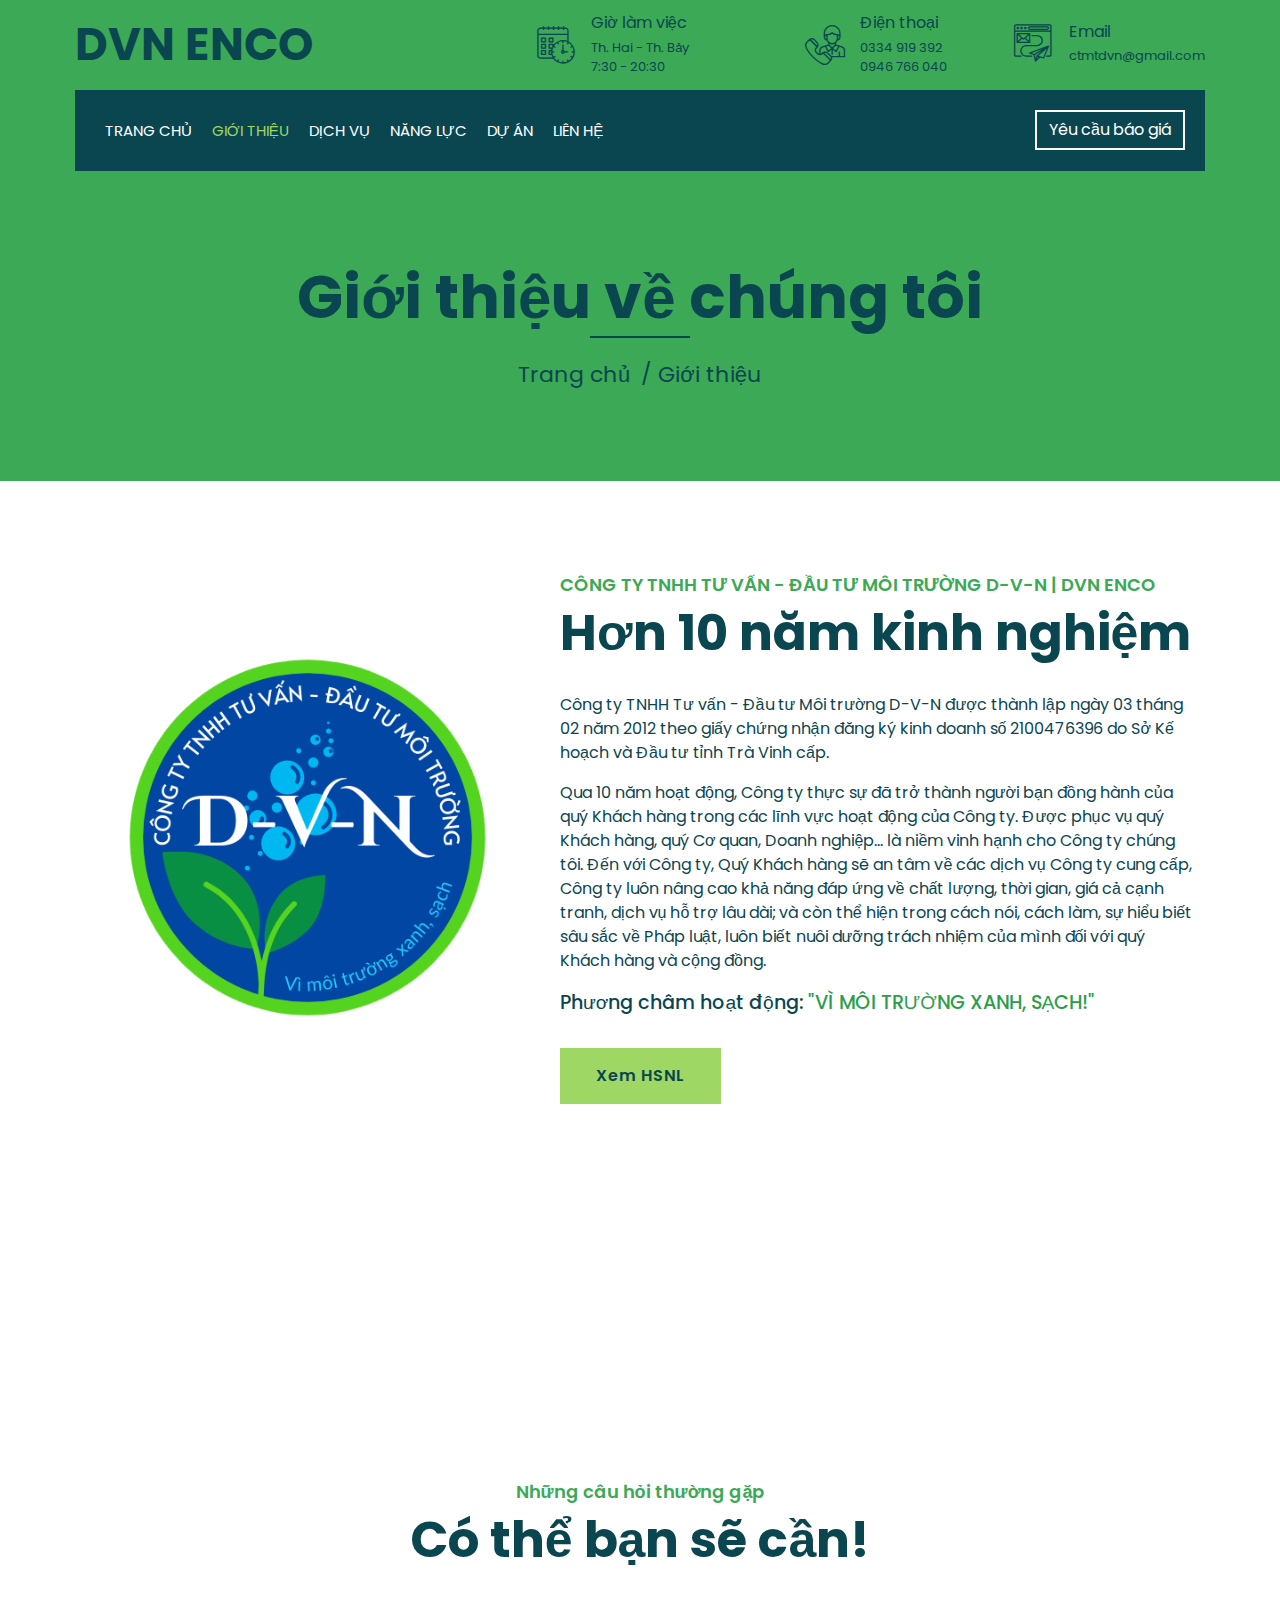
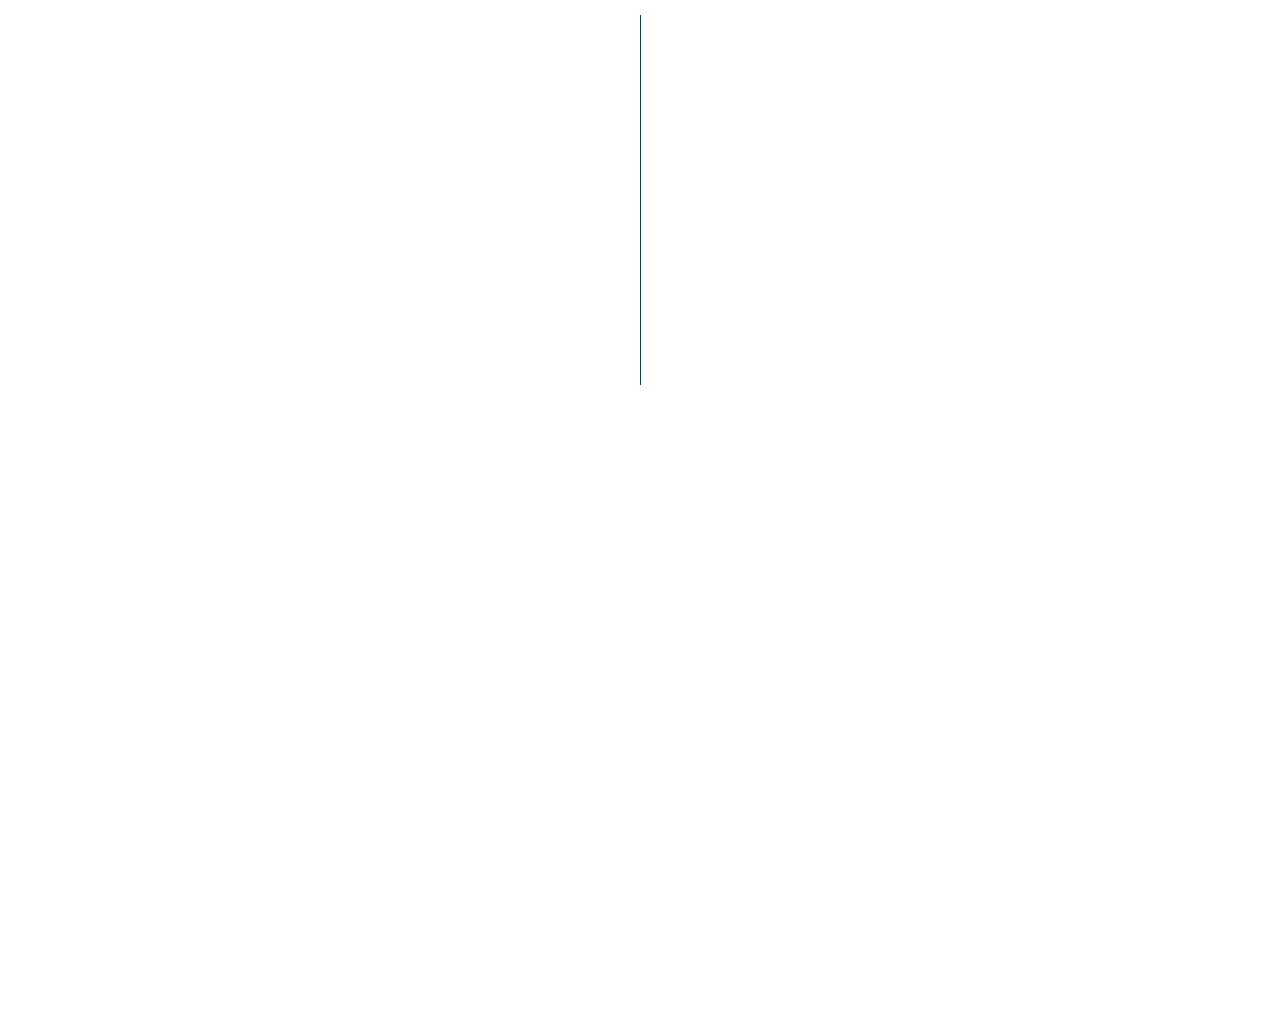
<file: about.html>
<!DOCTYPE html>
<html lang="vi">
    <head>
        <meta charset="utf-8">
        <title>Công ty Môi trường D-V-N | DVN ENCO</title>
        <meta content="width=device-width, initial-scale=1.0" name="viewport">
        <meta content="D-V-N, Công ty TNHH Tư vấn - Đầu tư Môi trường D-V-N, Môi trường D-V-N, Công ty Môi trường D-V-N, DVN ENCO, dvn, moi truong dvn, cong ty moi truong dvn, cong ty moi truong tra vinh" name="keywords">
        <meta content="Công ty TNHH Tư vấn - Đầu tư Môi trường D-V-N" name="description">

        <!-- Favicon -->
        <link href="img/favicon.ico" rel="icon">

        <!-- Google Font -->
        <link href="https://fonts.googleapis.com/css2?family=Poppins:wght@100;200;300;400;500;600;700;800;900&display=swap" rel="stylesheet">

        <!-- CSS Libraries -->
        <link href="https://stackpath.bootstrapcdn.com/bootstrap/4.4.1/css/bootstrap.min.css" rel="stylesheet">
        <link href="https://cdnjs.cloudflare.com/ajax/libs/font-awesome/5.10.0/css/all.min.css" rel="stylesheet">
        <link href="lib/flaticon/font/flaticon.css" rel="stylesheet"> 
        <link href="lib/animate/animate.min.css" rel="stylesheet">
        <link href="lib/owlcarousel/assets/owl.carousel.min.css" rel="stylesheet">
        <link href="lib/lightbox/css/lightbox.min.css" rel="stylesheet">
        <link href="lib/slick/slick.css" rel="stylesheet">
        <link href="lib/slick/slick-theme.css" rel="stylesheet">

        <!-- Template Stylesheet -->
        <link href="css/style.css" rel="stylesheet">
    </head>

    <body>
        <div class="wrapper">
            <!-- Top Bar Start -->
            <div class="top-bar">
                <div class="container-fluid">
                    <div class="row align-items-center">
                        <div class="col-lg-4 col-md-12">
                            <div class="logo">
                                <a href="index.html">
                                    <h1>DVN ENCO</h1>
                                    <!-- <img src="img/logo.jpg" alt="Logo">--> 
                                </a>
                            </div>
                        </div>
                        <div class="col-lg-8 col-md-7 d-none d-lg-block">
                            <div class="row">
                                <div class="col-4">
                                    <div class="top-bar-item">
                                        <div class="top-bar-icon">
                                            <i class="flaticon-calendar"></i>
                                        </div>
                                        <div class="top-bar-text">
                                            <h3>Giờ làm việc</h3>
                                            <p>Th. Hai - Th. Bảy</p>
                                            <p>7:30 - 20:30</p>
                                        </div>
                                    </div>
                                </div>
                                <div class="col-4">
                                    <div class="top-bar-item">
                                        <div class="top-bar-icon">
                                            <i class="flaticon-call"></i>
                                        </div>
                                        <div class="top-bar-text">
                                            <h3>Điện thoại</h3>
                                            <p>0334 919 392</p>
                                            <p>0946 766 040</p>
                                        </div>
                                    </div>
                                </div>
                                <div class="col-4">
                                    <div class="top-bar-item">
                                        <div class="top-bar-icon">
                                            <i class="flaticon-send-mail"></i>
                                        </div>
                                        <div class="top-bar-text">
                                            <h3>Email</h3>
                                            <p>ctmtdvn@gmail.com</p>
                                        </div>
                                    </div>
                                </div>
                            </div>
                        </div>
                    </div>
                </div>
            </div>
            <!-- Top Bar End -->

            <!-- Nav Bar Start -->
            <div class="nav-bar">
                <div class="container-fluid">
                    <nav class="navbar navbar-expand-lg bg-dark navbar-dark">
                        <a href="#" class="navbar-brand">DANH MỤC</a>
                        <button type="button" class="navbar-toggler" data-toggle="collapse" data-target="#navbarCollapse">
                            <span class="navbar-toggler-icon"></span>
                        </button>

                        <div class="collapse navbar-collapse justify-content-between" id="navbarCollapse">
                            <div class="navbar-nav mr-auto">
                                <a href="index.html" class="nav-item nav-link">Trang chủ</a>
                                <a href="about.html" class="nav-item nav-link active">Giới Thiệu</a>
                                <a href="service.html" class="nav-item nav-link">Dịch vụ</a>
                                <a href="team.html" class="nav-item nav-link">Năng lực</a>
                                <a href="portfolio.html" class="nav-item nav-link">Dự án</a>
                                <div class="nav-item dropdown" hidden> <!-- Dont need use for website-->
                                    <a href="#" class="nav-link dropdown-toggle" data-toggle="dropdown">Pages</a>
                                    <div class="dropdown-menu">
                                        <a href="blog.html" class="dropdown-item">Blog Page</a>
                                        <a href="single.html" class="dropdown-item">Single Page</a>
                                    </div>
                                </div>
                                <a href="contact.html" class="nav-item nav-link">Liên hệ</a>
                            </div>
                            <div class="ml-auto">
                                <a class="btn" href="contact.html">Yêu cầu báo giá</a>
                            </div>
                        </div>
                    </nav>
                </div>
            </div>
            <!-- Nav Bar End -->
            
            
            <!-- Page Header Start -->
            <div class="page-header">
                <div class="container">
                    <div class="row">
                        <div class="col-12">
                            <h2>Giới thiệu về chúng tôi</h2>
                        </div>
                        <div class="col-12">
                            <a href="index.html">Trang chủ</a>
                            <a href="about.html">Giới thiệu</a>
                        </div>
                    </div>
                </div>
            </div>
            <!-- Page Header End -->


            <!-- About Start -->
            <div class="about wow fadeInUp" data-wow-delay="0.1s">
                <div class="container">
                    <div class="row align-items-center">
                        <div class="col-lg-5 col-md-6">
                            <div class="about-img">
                                <img src="img/dvn-logo.png" alt="Our logo">
                            </div>
                        </div>
                        <div class="col-lg-7 col-md-6">
                            <div class="section-header text-left">
                                <p>CÔNG TY TNHH TƯ VẤN - ĐẦU TƯ MÔI TRƯỜNG D-V-N | DVN ENCO</p>
                                <h2>Hơn 10 năm kinh nghiệm</h2>
                            </div>
                            <div class="about-text">
                                <p>
                                    Công ty TNHH Tư vấn - Đầu tư Môi trường D-V-N được thành lập ngày 03 tháng 02 năm 2012 theo giấy chứng nhận đăng ký kinh doanh số 2100476396 do Sở Kế hoạch và Đầu tư tỉnh Trà Vinh cấp.
                                </p>
                                <p>
                                    Qua 10 năm hoạt động, Công ty thực sự đã trở thành người bạn đồng hành của quý Khách hàng trong các lĩnh vực hoạt động của Công ty. Được phục vụ quý Khách hàng, quý Cơ quan, Doanh nghiệp… là niềm vinh hạnh cho Công ty chúng tôi. Đến với Công ty, Quý Khách hàng sẽ an tâm về các dịch vụ Công ty cung cấp, Công ty luôn nâng cao khả năng đáp ứng về chất lượng, thời gian, giá cả cạnh tranh, dịch vụ hỗ trợ lâu dài; và còn thể hiện trong cách nói, cách làm, sự hiểu biết sâu sắc về Pháp luật, luôn biết nuôi dưỡng trách nhiệm của mình đối với quý Khách hàng và cộng đồng.
                                </p>
                                <p style="font-size: larger; font-weight: 500;">
                                    Phương châm hoạt động: <span style="color: #2c9e4b;">"VÌ MÔI TRƯỜNG XANH, SẠCH!"</span>
                                </p>
                                <a class="btn" href="https://drive.google.com/file/d/11zxuR9pbbLygjXBMmIy-omPRrRes7fm4/view" target="_blank">Xem HSNL</a>
                            </div>
                        </div>
                    </div>
                </div>
            </div>
            <!-- About End -->
            
            
            <!-- Fact Start -->
            <div class="fact">
                <div class="container-fluid">
                    <div class="row counters">
                        <div class="col-md-6 fact-left wow slideInLeft">
                            <div class="row">
                                <div class="col-6">
                                    <div class="fact-icon">
                                        <i class="flaticon-worker"></i>
                                    </div>
                                    <div class="fact-text">
                                        <h2 data-toggle="counter-up">22</h2>
                                        <p>Đội ngũ nhân viên</p>
                                    </div>
                                </div>
                                <div class="col-6">
                                    <div class="fact-icon">
                                        <i class="flaticon-building"></i>
                                    </div>
                                    <div class="fact-text">
                                        <h2 data-toggle="counter-up">300</h2>
                                        <p>Khách hàng</p>
                                    </div>
                                </div>
                            </div>
                        </div>
                        <div class="col-md-6 fact-right wow slideInRight">
                            <div class="row">
                                <div class="col-6">
                                    <div class="fact-icon">
                                        <i class="flaticon-address"></i>
                                    </div>
                                    <div class="fact-text">
                                        <h2 data-toggle="counter-up">250</h2>
                                        <p>Dự án đã hoàn thành</p>
                                    </div>
                                </div>
                                <div class="col-6">
                                    <div class="fact-icon">
                                        <i class="flaticon-crane"></i>
                                    </div>
                                    <div class="fact-text">
                                        <h2 data-toggle="counter-up">5</h2>
                                        <p>Dự án đang thực hiện</p>
                                    </div>
                                </div>
                            </div>
                        </div>
                    </div>
                </div>
            </div>
            <!-- Fact End -->
            
            
            <!-- FAQs Start -->
            <div class="faqs">
                <div class="container">
                    <div class="section-header text-center">
                        <p>Những câu hỏi thường gặp</p>
                        <h2>Có thể bạn sẽ cần!</h2>
                    </div>
                    <div class="row">
                        <div class="col-md-6">
                            <div id="accordion-1">
                                <div class="card wow fadeInLeft" data-wow-delay="0.1s">
                                    <div class="card-header">
                                        <a class="card-link collapsed" data-toggle="collapse" href="#collapseOne">
                                            Lorem ipsum dolor sit amet?
                                        </a>
                                    </div>
                                    <div id="collapseOne" class="collapse" data-parent="#accordion-1">
                                        <div class="card-body">
                                            Lorem ipsum dolor sit amet, consectetur adipiscing elit. Phasellus nec pretium mi. Curabitur facilisis ornare velit non.
                                        </div>
                                    </div>
                                </div>
                                <div class="card wow fadeInLeft" data-wow-delay="0.2s">
                                    <div class="card-header">
                                        <a class="card-link collapsed" data-toggle="collapse" href="#collapseTwo">
                                            Lorem ipsum dolor sit amet?
                                        </a>
                                    </div>
                                    <div id="collapseTwo" class="collapse" data-parent="#accordion-1">
                                        <div class="card-body">
                                            Lorem ipsum dolor sit amet, consectetur adipiscing elit. Phasellus nec pretium mi. Curabitur facilisis ornare velit non.
                                        </div>
                                    </div>
                                </div>
                                <div class="card wow fadeInLeft" data-wow-delay="0.3s">
                                    <div class="card-header">
                                        <a class="card-link collapsed" data-toggle="collapse" href="#collapseThree">
                                            Lorem ipsum dolor sit amet?
                                        </a>
                                    </div>
                                    <div id="collapseThree" class="collapse" data-parent="#accordion-1">
                                        <div class="card-body">
                                            Lorem ipsum dolor sit amet, consectetur adipiscing elit. Phasellus nec pretium mi. Curabitur facilisis ornare velit non.
                                        </div>
                                    </div>
                                </div>
                                <div class="card wow fadeInLeft" data-wow-delay="0.4s">
                                    <div class="card-header">
                                        <a class="card-link collapsed" data-toggle="collapse" href="#collapseFour">
                                            Lorem ipsum dolor sit amet?
                                        </a>
                                    </div>
                                    <div id="collapseFour" class="collapse" data-parent="#accordion-1">
                                        <div class="card-body">
                                            Lorem ipsum dolor sit amet, consectetur adipiscing elit. Phasellus nec pretium mi. Curabitur facilisis ornare velit non.
                                        </div>
                                    </div>
                                </div>
                                <div class="card wow fadeInLeft" data-wow-delay="0.5s">
                                    <div class="card-header">
                                        <a class="card-link collapsed" data-toggle="collapse" href="#collapseFive">
                                            Lorem ipsum dolor sit amet?
                                        </a>
                                    </div>
                                    <div id="collapseFive" class="collapse" data-parent="#accordion-1">
                                        <div class="card-body">
                                            Lorem ipsum dolor sit amet, consectetur adipiscing elit. Phasellus nec pretium mi. Curabitur facilisis ornare velit non.
                                        </div>
                                    </div>
                                </div>
                            </div>
                        </div>
                        <div class="col-md-6">
                            <div id="accordion-2">
                                <div class="card wow fadeInRight" data-wow-delay="0.1s">
                                    <div class="card-header">
                                        <a class="card-link collapsed" data-toggle="collapse" href="#collapseSix">
                                            Lorem ipsum dolor sit amet?
                                        </a>
                                    </div>
                                    <div id="collapseSix" class="collapse" data-parent="#accordion-2">
                                        <div class="card-body">
                                            Lorem ipsum dolor sit amet, consectetur adipiscing elit. Phasellus nec pretium mi. Curabitur facilisis ornare velit non.
                                        </div>
                                    </div>
                                </div>
                                <div class="card wow fadeInRight" data-wow-delay="0.2s">
                                    <div class="card-header">
                                        <a class="card-link collapsed" data-toggle="collapse" href="#collapseSeven">
                                            Lorem ipsum dolor sit amet?
                                        </a>
                                    </div>
                                    <div id="collapseSeven" class="collapse" data-parent="#accordion-2">
                                        <div class="card-body">
                                            Lorem ipsum dolor sit amet, consectetur adipiscing elit. Phasellus nec pretium mi. Curabitur facilisis ornare velit non.
                                        </div>
                                    </div>
                                </div>
                                <div class="card wow fadeInRight" data-wow-delay="0.3s">
                                    <div class="card-header">
                                        <a class="card-link collapsed" data-toggle="collapse" href="#collapseEight">
                                            Lorem ipsum dolor sit amet?
                                        </a>
                                    </div>
                                    <div id="collapseEight" class="collapse" data-parent="#accordion-2">
                                        <div class="card-body">
                                            Lorem ipsum dolor sit amet, consectetur adipiscing elit. Phasellus nec pretium mi. Curabitur facilisis ornare velit non.
                                        </div>
                                    </div>
                                </div>
                                <div class="card wow fadeInRight" data-wow-delay="0.4s">
                                    <div class="card-header">
                                        <a class="card-link collapsed" data-toggle="collapse" href="#collapseNine">
                                            Lorem ipsum dolor sit amet?
                                        </a>
                                    </div>
                                    <div id="collapseNine" class="collapse" data-parent="#accordion-2">
                                        <div class="card-body">
                                            Lorem ipsum dolor sit amet, consectetur adipiscing elit. Phasellus nec pretium mi. Curabitur facilisis ornare velit non.
                                        </div>
                                    </div>
                                </div>
                                <div class="card wow fadeInRight" data-wow-delay="0.5s">
                                    <div class="card-header">
                                        <a class="card-link collapsed" data-toggle="collapse" href="#collapseTen">
                                            Lorem ipsum dolor sit amet?
                                        </a>
                                    </div>
                                    <div id="collapseTen" class="collapse" data-parent="#accordion-2">
                                        <div class="card-body">
                                            Lorem ipsum dolor sit amet, consectetur adipiscing elit. Phasellus nec pretium mi. Curabitur facilisis ornare velit non.
                                        </div>
                                    </div>
                                </div>
                            </div>
                        </div>
                    </div>
                </div>
            </div>
            <!-- FAQs End -->


            <!-- Footer Start -->
            <div class="footer wow fadeIn" data-wow-delay="0.3s">
                <div class="container">
                    <div class="row">
                        <div class="col-md-6 col-lg-3">
                            <div class="footer-contact">
                                <h2>Thông tin liên hệ</h2>
                                <p><i class="fa fa-map-marker-alt"></i><a href="https://goo.gl/maps/QC1ZGrvrtHpSCuf98" target="_blank" style="color: #edf5e1;">50 Trần Quốc Tuấn, K. 4, P. 3, Tp. Trà Vinh, T. Trà Vinh</a></p>
                                <p><i class="fa fa-phone-alt"></i><a href="tel:0334919392" style="color: #edf5e1;">0334 919 392</a></p>
                                <p><i class="fa fa-phone-alt"></i><a href="tel:0946766040" style="color: #edf5e1;">0946 766 040</a></p>
                                <p><i class="fa fa-envelope"></i><a href="https://www.google.com/intl/vi/gmail/about/#" target="_blank" style="color: #edf5e1;">ctmtdvn@gmail.com</a></p>
                                    <div class="footer-social">
                                    <!-- <a href=""><i class="fab fa-twitter"></i></a>-->
                                    <a href="#"><i class="fab fa-facebook-f"></i></a>
                                    <a href="#"><i class="fab fa-youtube"></i></a>
                                   <!--  <a href=""><i class="fab fa-instagram"></i></a>-->
                                   <!--  <a href=""><i class="fab fa-linkedin-in"></i></a>-->

                                </div>
                            </div>
                        </div>
                        <div class="col-md-6 col-lg-3">
                            <div class="footer-link">
                                <h2>Lĩnh vực hoạt động</h2>
                                <a href="service.html">Hồ sơ môi trường</a>
                                <a href="service.html">Xử lý chất thải</a>
                                <a href="service.html">Xử lý nước cấp</a>
                                <a href="service.html">Cải tạo, vận hành</a>
                                <a href="service.html">Xây dựng dân dụng</a>
                                <a href="service.html">Thiết bị, vật tư</a>
                            </div>
                        </div>
                        <div class="col-md-6 col-lg-3">
                            <div class="footer-link">
                                <h2>Liên kết hữu ích</h2>
                                <a href="index.html">Trang chủ</a>
                                <a href="about.html">Giới thiệu</a>
                                <a href="service.html">Dịch vụ</a>
                                <a href="team.html">Năng lực</a>
                                <a href="portfolio.html">Dự án</a>
                                <a href="contact.html">Liên hệ</a>
                            </div>
                        </div>
                        <div class="col-md-6 col-lg-3">
                            <div class="newsletter">
                                <h2>DVN ENCO</h2>
                                <p>
                                </p>
                                <div class="form" hidden>
                                    <input class="form-control" placeholder="Email here">
                                    <button class="btn">Submit</button>

                                </div>
                                <img src="./img/dvn-logo.png" alt="logo" class="logo-company">
                            </div>
                        </div>
                    </div>
                </div>
                <div class="container footer-menu">
                    <div class="f-menu">
                        <a href="">Điều khoản sử dụng</a>
                        <a href="">Bảo mật</a>
                        <a href="">Cookies</a>
                        <a href="contact.html">Trợ giúp</a>
                        <a href="about.html">Câu hỏi thường gặp</a>
                    </div>
                </div>
                <div class="container copyright">
                    <div class="row">
                        <div class="col-md-6">
                            <p>&copy; <a href="#">DVN ENCO</a>, All Right Reserved.</p>
                        </div>
                        <div class="col-md-6">
                            <p>M/D By <a href="#">Trung Tin</a></p>
                        </div>
                    </div>
                </div>
            </div>
            <!-- Footer End -->

            <a href="#" class="back-to-top"><i class="fa fa-chevron-up"></i></a>
        </div>

        <!-- JavaScript Libraries -->
        <script src="https://code.jquery.com/jquery-3.4.1.min.js"></script>
        <script src="https://stackpath.bootstrapcdn.com/bootstrap/4.4.1/js/bootstrap.bundle.min.js"></script>
        <script src="lib/easing/easing.min.js"></script>
        <script src="lib/wow/wow.min.js"></script>
        <script src="lib/owlcarousel/owl.carousel.min.js"></script>
        <script src="lib/isotope/isotope.pkgd.min.js"></script>
        <script src="lib/lightbox/js/lightbox.min.js"></script>
        <script src="lib/waypoints/waypoints.min.js"></script>
        <script src="lib/counterup/counterup.min.js"></script>
        <script src="lib/slick/slick.min.js"></script>

        <!-- Template Javascript -->
        <script src="js/main.js"></script>
    </body>
</html>
</file>
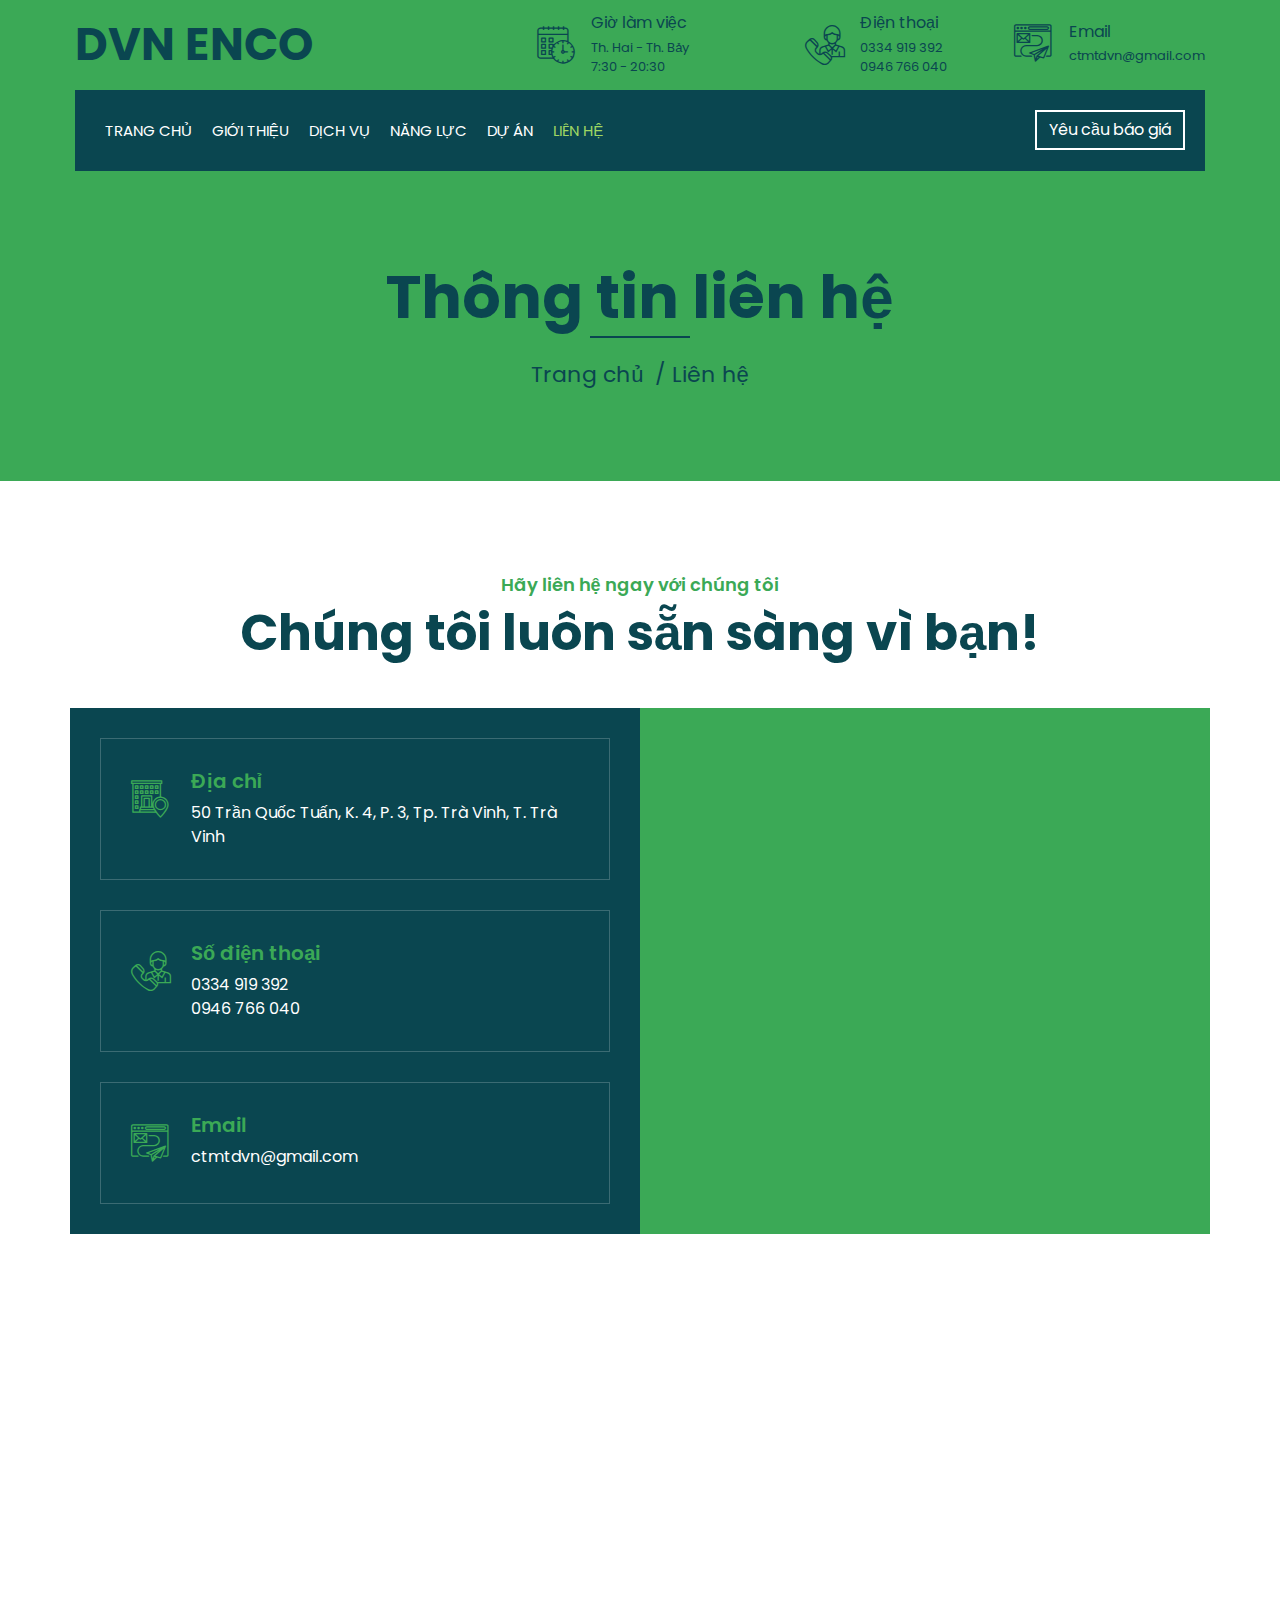
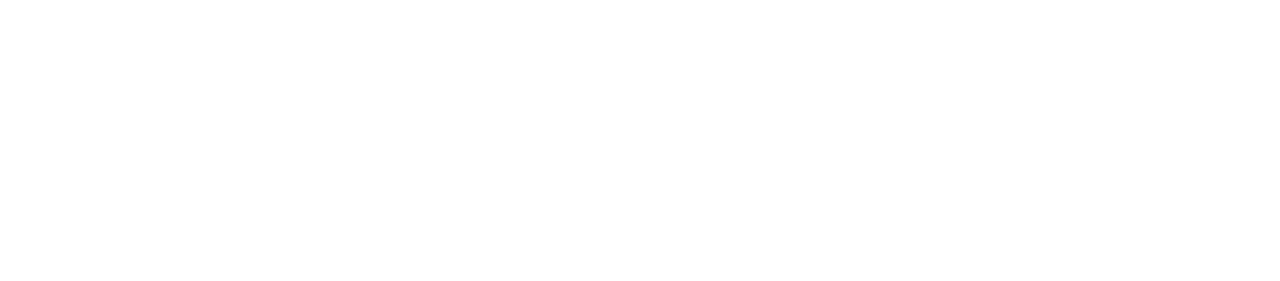
<file: contact.html>
<!DOCTYPE html>
<html lang="vi">
    <head>
        <meta charset="utf-8">
        <title>Công ty Môi trường D-V-N | DVN ENCO</title>
        <meta content="width=device-width, initial-scale=1.0" name="viewport">
        <meta content="D-V-N, Công ty TNHH Tư vấn - Đầu tư Môi trường D-V-N, Môi trường D-V-N, Công ty Môi trường D-V-N, DVN ENCO, dvn, moi truong dvn, cong ty moi truong dvn, cong ty moi truong tra vinh" name="keywords">
        <meta content="Công ty TNHH Tư vấn - Đầu tư Môi trường D-V-N" name="description">

        <!-- Favicon -->
        <link href="img/favicon.ico" rel="icon">

        <!-- Google Font -->
        <link href="https://fonts.googleapis.com/css2?family=Poppins:wght@100;200;300;400;500;600;700;800;900&display=swap" rel="stylesheet">

        <!-- CSS Libraries -->
        <link href="https://stackpath.bootstrapcdn.com/bootstrap/4.4.1/css/bootstrap.min.css" rel="stylesheet">
        <link href="https://cdnjs.cloudflare.com/ajax/libs/font-awesome/5.10.0/css/all.min.css" rel="stylesheet">
        <link href="lib/flaticon/font/flaticon.css" rel="stylesheet"> 
        <link href="lib/animate/animate.min.css" rel="stylesheet">
        <link href="lib/owlcarousel/assets/owl.carousel.min.css" rel="stylesheet">
        <link href="lib/lightbox/css/lightbox.min.css" rel="stylesheet">
        <link href="lib/slick/slick.css" rel="stylesheet">
        <link href="lib/slick/slick-theme.css" rel="stylesheet">

        <!-- Template Stylesheet -->
        <link href="css/style.css" rel="stylesheet">
    </head>

    <body>
        <div class="wrapper">
            <!-- Top Bar Start -->
            <div class="top-bar">
                <div class="container-fluid">
                    <div class="row align-items-center">
                        <div class="col-lg-4 col-md-12">
                            <div class="logo">
                                <a href="index.html">
                                    <h1>DVN ENCO</h1>
                                    <!-- <img src="img/logo.jpg" alt="Logo">--> 
                                </a>
                            </div>
                        </div>
                        <div class="col-lg-8 col-md-7 d-none d-lg-block">
                            <div class="row">
                                <div class="col-4">
                                    <div class="top-bar-item">
                                        <div class="top-bar-icon">
                                            <i class="flaticon-calendar"></i>
                                        </div>
                                        <div class="top-bar-text">
                                            <h3>Giờ làm việc</h3>
                                            <p>Th. Hai - Th. Bảy</p>
                                            <p>7:30 - 20:30</p>
                                        </div>
                                    </div>
                                </div>
                                <div class="col-4">
                                    <div class="top-bar-item">
                                        <div class="top-bar-icon">
                                            <i class="flaticon-call"></i>
                                        </div>
                                        <div class="top-bar-text">
                                            <h3>Điện thoại</h3>
                                            <p>0334 919 392</p>
                                            <p>0946 766 040</p>
                                        </div>
                                    </div>
                                </div>
                                <div class="col-4">
                                    <div class="top-bar-item">
                                        <div class="top-bar-icon">
                                            <i class="flaticon-send-mail"></i>
                                        </div>
                                        <div class="top-bar-text">
                                            <h3>Email</h3>
                                            <p>ctmtdvn@gmail.com</p>
                                        </div>
                                    </div>
                                </div>
                            </div>
                        </div>
                    </div>
                </div>
            </div>
            <!-- Top Bar End -->

            <!-- Nav Bar Start -->
            <div class="nav-bar">
                <div class="container-fluid">
                    <nav class="navbar navbar-expand-lg bg-dark navbar-dark">
                        <a href="#" class="navbar-brand">DANH MỤC</a>
                        <button type="button" class="navbar-toggler" data-toggle="collapse" data-target="#navbarCollapse">
                            <span class="navbar-toggler-icon"></span>
                        </button>

                        <div class="collapse navbar-collapse justify-content-between" id="navbarCollapse">
                            <div class="navbar-nav mr-auto">
                                <a href="index.html" class="nav-item nav-link">Trang chủ</a>
                                <a href="about.html" class="nav-item nav-link">Giới Thiệu</a>
                                <a href="service.html" class="nav-item nav-link">Dịch vụ</a>
                                <a href="team.html" class="nav-item nav-link">Năng lực</a>
                                <a href="portfolio.html" class="nav-item nav-link">Dự án</a>
                                <div class="nav-item dropdown" hidden> <!-- Dont need use for website-->
                                    <a href="#" class="nav-link dropdown-toggle" data-toggle="dropdown">Pages</a>
                                    <div class="dropdown-menu">
                                        <a href="blog.html" class="dropdown-item">Blog Page</a>
                                        <a href="single.html" class="dropdown-item">Single Page</a>
                                    </div>
                                </div>
                                <a href="contact.html" class="nav-item nav-link active">Liên hệ</a>
                            </div>
                            <div class="ml-auto">
                                <a class="btn" href="contact.html">Yêu cầu báo giá</a>
                            </div>
                        </div>
                    </nav>
                </div>
            </div>
            <!-- Nav Bar End -->
            
            
            <!-- Page Header Start -->
            <div class="page-header">
                <div class="container">
                    <div class="row">
                        <div class="col-12">
                            <h2>Thông tin liên hệ</h2>
                        </div>
                        <div class="col-12">
                            <a href="">Trang chủ</a>
                            <a href="">Liên hệ</a>
                        </div>
                    </div>
                </div>
            </div>
            <!-- Page Header End -->


            <!-- Contact Start -->
            <div class="contact wow fadeInUp">
                <div class="container">
                    <div class="section-header text-center">
                        <p>Hãy liên hệ ngay với chúng tôi</p>
                        <h2>Chúng tôi luôn sẵn sàng vì bạn!</h2>
                    </div>
                    <div class="row">
                        <div class="col-md-6">
                            <div class="contact-info">
                                <div class="contact-item">
                                    <i class="flaticon-address"></i>
                                    <div class="contact-text">
                                        <h2>Địa chỉ</h2>
                                        <p>50 Trần Quốc Tuấn, K. 4, P. 3, Tp. Trà Vinh, T. Trà Vinh</p>
                                    </div>
                                </div>
                                <div class="contact-item">
                                    <i class="flaticon-call"></i>
                                    <div class="contact-text">
                                        <h2>Số điện thoại</h2>
                                        <p>0334 919 392</p>
                                        <p>0946 766 040</p>
                                    </div>
                                </div>
                                <div class="contact-item">
                                    <i class="flaticon-send-mail"></i>
                                    <div class="contact-text">
                                        <h2>Email</h2>
                                        <p>ctmtdvn@gmail.com</p>
                                    </div>
                                </div>
                            </div>
                        </div>
                        <div class="col-md-6">
                            <div class="contact-form">
                                <iframe src="https://docs.google.com/forms/d/e/1FAIpQLScO23BSIa-lQURsPKTEJnWEAQ547Y2V7KZSXFQLHEo8SXeiVw/viewform?embedded=true" frameborder="0" marginheight="0" marginwidth="0" class="gform">Loading…</iframe>
                                <!--
                                <div id="success"></div>
                                <form name="sentMessage" id="contactForm" novalidate="novalidate">
                                    <div class="control-group">
                                        <input type="text" class="form-control" id="name" placeholder="Your Name" required="required" data-validation-required-message="Please enter your name" />
                                        <p class="help-block text-danger"></p>
                                    </div>
                                    <div class="control-group">
                                        <input type="email" class="form-control" id="email" placeholder="Your Email" required="required" data-validation-required-message="Please enter your email" />
                                        <p class="help-block text-danger"></p>
                                    </div>
                                    <div class="control-group">
                                        <input type="text" class="form-control" id="subject" placeholder="Subject" required="required" data-validation-required-message="Please enter a subject" />
                                        <p class="help-block text-danger"></p>
                                    </div>
                                    <div class="control-group">
                                        <textarea class="form-control" id="message" placeholder="Message" required="required" data-validation-required-message="Please enter your message"></textarea>
                                        <p class="help-block text-danger"></p>
                                    </div>
                                    <div>
                                        <button class="btn" type="submit" id="sendMessageButton">Send Message</button>
                                    </div>
                                </form> -->
                            </div>
                        </div>
                    </div>
                </div>
            </div>
            <!-- Contact End -->


            <!-- Footer Start -->
            <div class="footer wow fadeIn" data-wow-delay="0.3s">
                <div class="container">
                    <div class="row">
                        <div class="col-md-6 col-lg-3">
                            <div class="footer-contact">
                                <h2>Thông tin liên hệ</h2>
                                <p><i class="fa fa-map-marker-alt"></i><a href="https://goo.gl/maps/QC1ZGrvrtHpSCuf98" target="_blank" style="color: #edf5e1;">50 Trần Quốc Tuấn, K. 4, P. 3, Tp. Trà Vinh, T. Trà Vinh</a></p>
                                <p><i class="fa fa-phone-alt"></i><a href="tel:0334919392" style="color: #edf5e1;">0334 919 392</a></p>
                                <p><i class="fa fa-phone-alt"></i><a href="tel:0946766040" style="color: #edf5e1;">0946 766 040</a></p>
                                <p><i class="fa fa-envelope"></i><a href="https://www.google.com/intl/vi/gmail/about/#" target="_blank" style="color: #edf5e1;">ctmtdvn@gmail.com</a></p>
                                    <div class="footer-social">
                                    <!-- <a href=""><i class="fab fa-twitter"></i></a>-->
                                    <a href="#"><i class="fab fa-facebook-f"></i></a>
                                    <a href="#"><i class="fab fa-youtube"></i></a>
                                   <!--  <a href=""><i class="fab fa-instagram"></i></a>-->
                                   <!--  <a href=""><i class="fab fa-linkedin-in"></i></a>-->

                                </div>
                            </div>
                        </div>
                        <div class="col-md-6 col-lg-3">
                            <div class="footer-link">
                                <h2>Lĩnh vực hoạt động</h2>
                                <a href="service.html">Hồ sơ môi trường</a>
                                <a href="service.html">Xử lý chất thải</a>
                                <a href="service.html">Xử lý nước cấp</a>
                                <a href="service.html">Cải tạo, vận hành</a>
                                <a href="service.html">Xây dựng dân dụng</a>
                                <a href="service.html">Thiết bị, vật tư</a>
                            </div>
                        </div>
                        <div class="col-md-6 col-lg-3">
                            <div class="footer-link">
                                <h2>Liên kết hữu ích</h2>
                                <a href="index.html">Trang chủ</a>
                                <a href="about.html">Giới thiệu</a>
                                <a href="service.html">Dịch vụ</a>
                                <a href="team.html">Năng lực</a>
                                <a href="portfolio.html">Dự án</a>
                                <a href="contact.html">Liên hệ</a>
                            </div>
                        </div>
                        <div class="col-md-6 col-lg-3">
                            <div class="newsletter">
                                <h2>DVN ENCO</h2>
                                <p>
                                </p>
                                <div class="form" hidden>
                                    <input class="form-control" placeholder="Email here">
                                    <button class="btn">Submit</button>

                                </div>
                                <img src="./img/dvn-logo.png" alt="logo" class="logo-company">
                            </div>
                        </div>
                    </div>
                </div>
                <div class="container footer-menu">
                    <div class="f-menu">
                        <a href="">Điều khoản sử dụng</a>
                        <a href="">Bảo mật</a>
                        <a href="">Cookies</a>
                        <a href="contact.html">Trợ giúp</a>
                        <a href="about.html">Câu hỏi thường gặp</a>
                    </div>
                </div>
                <div class="container copyright">
                    <div class="row">
                        <div class="col-md-6">
                            <p>&copy; <a href="#">DVN ENCO</a>, All Right Reserved.</p>
                        </div>
                        <div class="col-md-6">
                            <p>M/D By <a href="#">Trung Tin</a></p>
                        </div>
                    </div>
                </div>
            </div>
            <!-- Footer End -->

            <a href="#" class="back-to-top"><i class="fa fa-chevron-up"></i></a>
        </div>

        <!-- JavaScript Libraries -->
        <script src="https://code.jquery.com/jquery-3.4.1.min.js"></script>
        <script src="https://stackpath.bootstrapcdn.com/bootstrap/4.4.1/js/bootstrap.bundle.min.js"></script>
        <script src="lib/easing/easing.min.js"></script>
        <script src="lib/wow/wow.min.js"></script>
        <script src="lib/owlcarousel/owl.carousel.min.js"></script>
        <script src="lib/isotope/isotope.pkgd.min.js"></script>
        <script src="lib/lightbox/js/lightbox.min.js"></script>
        <script src="lib/waypoints/waypoints.min.js"></script>
        <script src="lib/counterup/counterup.min.js"></script>
        <script src="lib/slick/slick.min.js"></script>
        
        <!-- Contact Javascript File -->
        <script src="mail/jqBootstrapValidation.min.js"></script>
        <script src="mail/contact.js"></script>

        <!-- Template Javascript -->
        <script src="js/main.js"></script>
    </body>
</html>
</file>
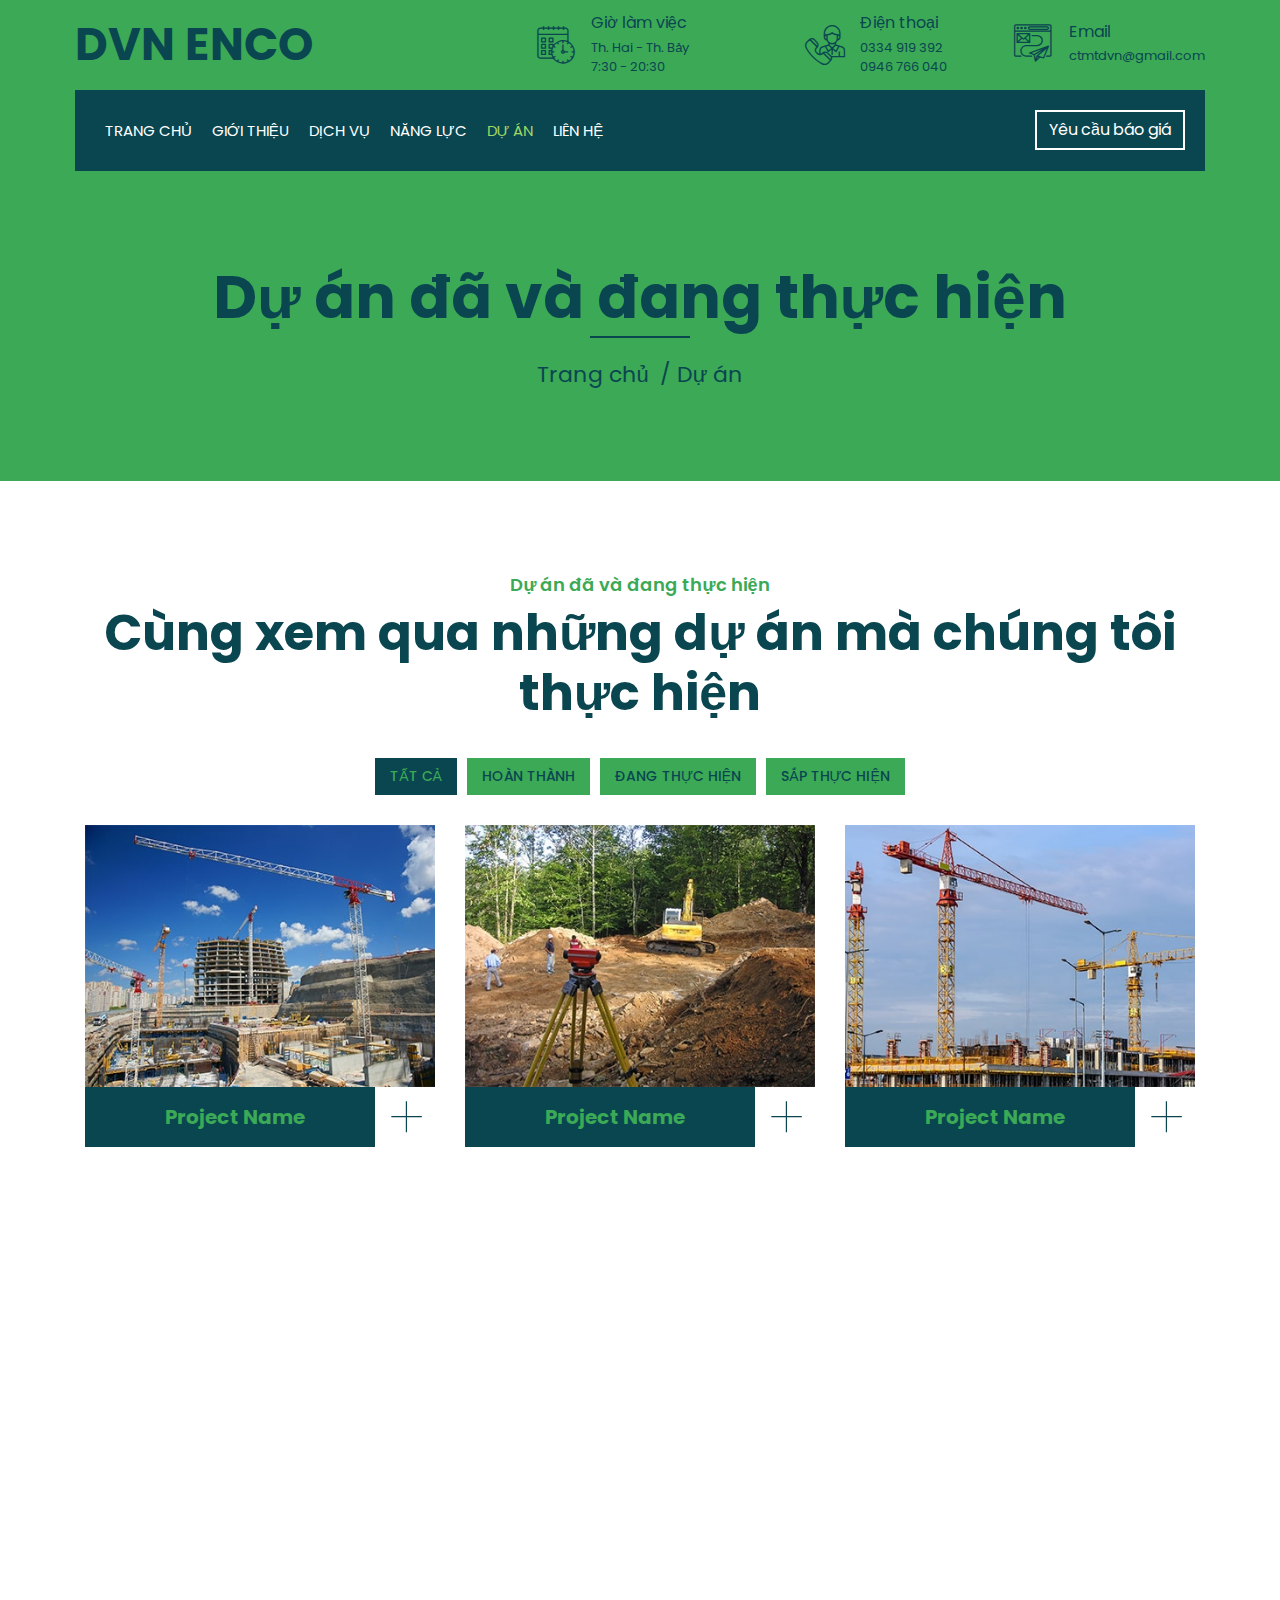
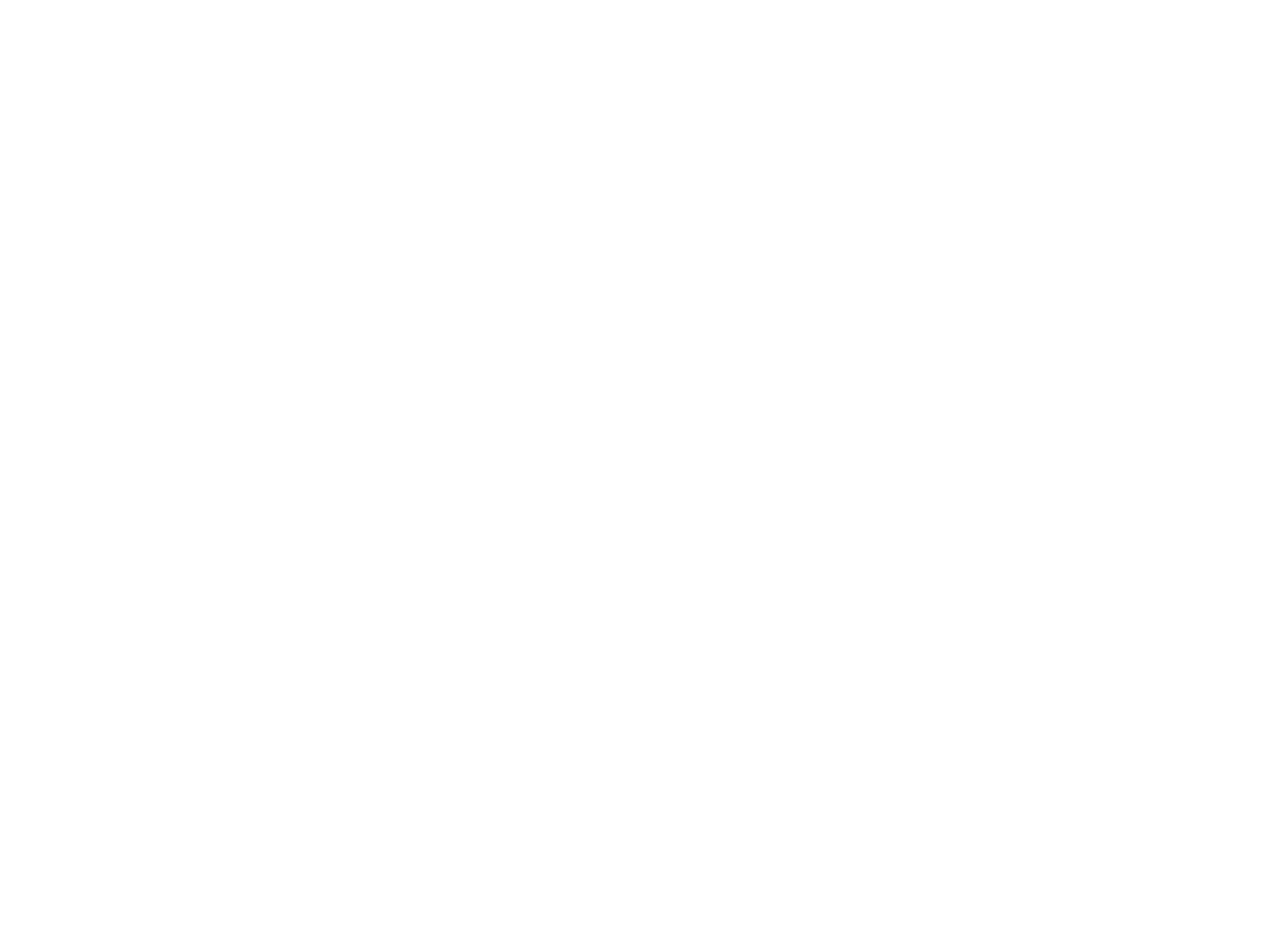
<file: portfolio.html>
<!DOCTYPE html>
<html lang="vi">
    <head>
        <meta charset="utf-8">
        <title>Công ty Môi trường D-V-N | DVN ENCO</title>
        <meta content="width=device-width, initial-scale=1.0" name="viewport">
        <meta content="D-V-N, Công ty TNHH Tư vấn - Đầu tư Môi trường D-V-N, Môi trường D-V-N, Công ty Môi trường D-V-N, DVN ENCO, dvn, moi truong dvn, cong ty moi truong dvn, cong ty moi truong tra vinh" name="keywords">
        <meta content="Công ty TNHH Tư vấn - Đầu tư Môi trường D-V-N" name="description">

        <!-- Favicon -->
        <link href="img/favicon.ico" rel="icon">

        <!-- Google Font -->
        <link href="https://fonts.googleapis.com/css2?family=Poppins:wght@100;200;300;400;500;600;700;800;900&display=swap" rel="stylesheet">

        <!-- CSS Libraries -->
        <link href="https://stackpath.bootstrapcdn.com/bootstrap/4.4.1/css/bootstrap.min.css" rel="stylesheet">
        <link href="https://cdnjs.cloudflare.com/ajax/libs/font-awesome/5.10.0/css/all.min.css" rel="stylesheet">
        <link href="lib/flaticon/font/flaticon.css" rel="stylesheet"> 
        <link href="lib/animate/animate.min.css" rel="stylesheet">
        <link href="lib/owlcarousel/assets/owl.carousel.min.css" rel="stylesheet">
        <link href="lib/lightbox/css/lightbox.min.css" rel="stylesheet">
        <link href="lib/slick/slick.css" rel="stylesheet">
        <link href="lib/slick/slick-theme.css" rel="stylesheet">

        <!-- Template Stylesheet -->
        <link href="css/style.css" rel="stylesheet">
    </head>

    <body>
        <div class="wrapper">
            <!-- Top Bar Start -->
            <div class="top-bar">
                <div class="container-fluid">
                    <div class="row align-items-center">
                        <div class="col-lg-4 col-md-12">
                            <div class="logo">
                                <a href="index.html">
                                    <h1>DVN ENCO</h1>
                                    <!-- <img src="img/logo.jpg" alt="Logo">--> 
                                </a>
                            </div>
                        </div>
                        <div class="col-lg-8 col-md-7 d-none d-lg-block">
                            <div class="row">
                                <div class="col-4">
                                    <div class="top-bar-item">
                                        <div class="top-bar-icon">
                                            <i class="flaticon-calendar"></i>
                                        </div>
                                        <div class="top-bar-text">
                                            <h3>Giờ làm việc</h3>
                                            <p>Th. Hai - Th. Bảy</p>
                                            <p>7:30 - 20:30</p>
                                        </div>
                                    </div>
                                </div>
                                <div class="col-4">
                                    <div class="top-bar-item">
                                        <div class="top-bar-icon">
                                            <i class="flaticon-call"></i>
                                        </div>
                                        <div class="top-bar-text">
                                            <h3>Điện thoại</h3>
                                            <p>0334 919 392</p>
                                            <p>0946 766 040</p>
                                        </div>
                                    </div>
                                </div>
                                <div class="col-4">
                                    <div class="top-bar-item">
                                        <div class="top-bar-icon">
                                            <i class="flaticon-send-mail"></i>
                                        </div>
                                        <div class="top-bar-text">
                                            <h3>Email</h3>
                                            <p>ctmtdvn@gmail.com</p>
                                        </div>
                                    </div>
                                </div>
                            </div>
                        </div>
                    </div>
                </div>
            </div>
            <!-- Top Bar End -->

            <!-- Nav Bar Start -->
            <div class="nav-bar">
                <div class="container-fluid">
                    <nav class="navbar navbar-expand-lg bg-dark navbar-dark">
                        <a href="#" class="navbar-brand">DANH MỤC</a>
                        <button type="button" class="navbar-toggler" data-toggle="collapse" data-target="#navbarCollapse">
                            <span class="navbar-toggler-icon"></span>
                        </button>

                        <div class="collapse navbar-collapse justify-content-between" id="navbarCollapse">
                            <div class="navbar-nav mr-auto">
                                <a href="index.html" class="nav-item nav-link">Trang chủ</a>
                                <a href="about.html" class="nav-item nav-link">Giới Thiệu</a>
                                <a href="service.html" class="nav-item nav-link">Dịch vụ</a>
                                <a href="team.html" class="nav-item nav-link">Năng lực</a>
                                <a href="portfolio.html" class="nav-item nav-link active">Dự án</a>
                                <div class="nav-item dropdown" hidden> <!-- Dont need use for website-->
                                    <a href="#" class="nav-link dropdown-toggle" data-toggle="dropdown">Pages</a>
                                    <div class="dropdown-menu">
                                        <a href="blog.html" class="dropdown-item">Blog Page</a>
                                        <a href="single.html" class="dropdown-item">Single Page</a>
                                    </div>
                                </div>
                                <a href="contact.html" class="nav-item nav-link">Liên hệ</a>
                            </div>
                            <div class="ml-auto">
                                <a class="btn" href="contact.html">Yêu cầu báo giá</a>
                            </div>
                        </div>
                    </nav>
                </div>
            </div>
            <!-- Nav Bar End -->
            
            
            <!-- Page Header Start -->
            <div class="page-header">
                <div class="container">
                    <div class="row">
                        <div class="col-12">
                            <h2>Dự án đã và đang thực hiện</h2>
                        </div>
                        <div class="col-12">
                            <a href="">Trang chủ</a>
                            <a href="">Dự án</a>
                        </div>
                    </div>
                </div>
            </div>
            <!-- Page Header End -->


            <!-- Portfolio Start -->
            <div class="portfolio">
                <div class="container">
                    <div class="section-header text-center">
                        <p>Dự án đã và đang thực hiện</p>
                        <h2>Cùng xem qua những dự án mà chúng tôi thực hiện</h2>
                    </div>
                    <div class="row">
                        <div class="col-12">
                            <ul id="portfolio-flters">
                                <li data-filter="*" class="filter-active">Tất cả</li>
                                <li data-filter=".first">Hoàn thành</li>
                                <li data-filter=".second">Đang thực hiện</li>
                                <li data-filter=".third">Sắp thực hiện</li>
                            </ul>
                        </div>
                    </div>
                    <div class="row portfolio-container">
                        <div class="col-lg-4 col-md-6 col-sm-12 portfolio-item first wow fadeInUp" data-wow-delay="0.1s">
                            <div class="portfolio-warp">
                                <div class="portfolio-img">
                                    <img src="img/portfolio-1.jpg" alt="Image">
                                    <div class="portfolio-overlay">
                                        <p>
                                            Lorem ipsum dolor sit amet elit. Phasel nec pretium mi. Curabit facilis ornare velit non. Aliqu metus tortor, auctor id gravi condime, viverra quis sem.
                                        </p>
                                    </div>
                                </div>
                                <div class="portfolio-text">
                                    <h3>Project Name</h3>
                                    <a class="btn" href="img/portfolio-1.jpg" data-lightbox="portfolio">+</a>
                                </div>
                            </div>
                        </div>
                        <div class="col-lg-4 col-md-6 col-sm-12 portfolio-item second wow fadeInUp" data-wow-delay="0.2s">
                            <div class="portfolio-warp">
                                <div class="portfolio-img">
                                    <img src="img/portfolio-2.jpg" alt="Image">
                                    <div class="portfolio-overlay">
                                        <p>
                                            Lorem ipsum dolor sit amet elit. Phasel nec pretium mi. Curabit facilis ornare velit non. Aliqu metus tortor, auctor id gravi condime, viverra quis sem.
                                        </p>
                                    </div>
                                </div>
                                <div class="portfolio-text">
                                    <h3>Project Name</h3>
                                    <a class="btn" href="img/portfolio-2.jpg" data-lightbox="portfolio">+</a>
                                </div>
                            </div>
                        </div>
                        <div class="col-lg-4 col-md-6 col-sm-12 portfolio-item third wow fadeInUp" data-wow-delay="0.3s">
                            <div class="portfolio-warp">
                                <div class="portfolio-img">
                                    <img src="img/portfolio-3.jpg" alt="Image">
                                    <div class="portfolio-overlay">
                                        <p>
                                            Lorem ipsum dolor sit amet elit. Phasel nec pretium mi. Curabit facilis ornare velit non. Aliqu metus tortor, auctor id gravi condime, viverra quis sem.
                                        </p>
                                    </div>
                                </div>
                                <div class="portfolio-text">
                                    <h3>Project Name</h3>
                                    <a class="btn" href="img/portfolio-3.jpg" data-lightbox="portfolio">+</a>
                                </div>
                            </div>
                        </div>
                        <div class="col-lg-4 col-md-6 col-sm-12 portfolio-item first wow fadeInUp" data-wow-delay="0.4s">
                            <div class="portfolio-warp">
                                <div class="portfolio-img">
                                    <img src="img/portfolio-4.jpg" alt="Image">
                                    <div class="portfolio-overlay">
                                        <p>
                                            Lorem ipsum dolor sit amet elit. Phasel nec pretium mi. Curabit facilis ornare velit non. Aliqu metus tortor, auctor id gravi condime, viverra quis sem.
                                        </p>
                                    </div>
                                </div>
                                <div class="portfolio-text">
                                    <h3>Project Name</h3>
                                    <a class="btn" href="img/portfolio-4.jpg" data-lightbox="portfolio">+</a>
                                </div>
                            </div>
                        </div>
                        <div class="col-lg-4 col-md-6 col-sm-12 portfolio-item second wow fadeInUp" data-wow-delay="0.5s">
                            <div class="portfolio-warp">
                                <div class="portfolio-img">
                                    <img src="img/portfolio-5.jpg" alt="Image">
                                    <div class="portfolio-overlay">
                                        <p>
                                            Lorem ipsum dolor sit amet elit. Phasel nec pretium mi. Curabit facilis ornare velit non. Aliqu metus tortor, auctor id gravi condime, viverra quis sem.
                                        </p>
                                    </div>
                                </div>
                                <div class="portfolio-text">
                                    <h3>Project Name</h3>
                                    <a class="btn" href="img/portfolio-5.jpg" data-lightbox="portfolio">+</a>
                                </div>
                            </div>
                        </div>
                        <div class="col-lg-4 col-md-6 col-sm-12 portfolio-item third wow fadeInUp" data-wow-delay="0.6s">
                            <div class="portfolio-warp">
                                <div class="portfolio-img">
                                    <img src="img/portfolio-6.jpg" alt="Image">
                                    <div class="portfolio-overlay">
                                        <p>
                                            Lorem ipsum dolor sit amet elit. Phasel nec pretium mi. Curabit facilis ornare velit non. Aliqu metus tortor, auctor id gravi condime, viverra quis sem.
                                        </p>
                                    </div>
                                </div>
                                <div class="portfolio-text">
                                    <h3>Project Name</h3>
                                    <a class="btn" href="img/portfolio-6.jpg" data-lightbox="portfolio">+</a>
                                </div>
                            </div>
                        </div>
                        <div class="col-lg-4 col-md-6 col-sm-12 portfolio-item third wow fadeInUp" data-wow-delay="0.6s">
                            <div class="portfolio-warp">
                                <div class="portfolio-img">
                                    <img src="img/portfolio-6.jpg" alt="Image">
                                    <div class="portfolio-overlay">
                                        <p>
                                            Lorem ipsum dolor sit amet elit. Phasel nec pretium mi. Curabit facilis ornare velit non. Aliqu metus tortor, auctor id gravi condime, viverra quis sem.
                                        </p>
                                    </div>
                                </div>
                                <div class="portfolio-text">
                                    <h3>Project Name</h3>
                                    <a class="btn" href="img/portfolio-6.jpg" data-lightbox="portfolio">+</a>
                                </div>
                            </div>
                        </div>
                    </div>
                    <div class="row" hidden>
                        <div class="col-12 load-more">
                            <a class="btn" href="#">Load More</a>
                        </div>
                    </div>
                </div>
            </div>
            <!-- Portfolio End -->


            <!-- Footer Start -->
            <div class="footer wow fadeIn" data-wow-delay="0.3s">
                <div class="container">
                    <div class="row">
                        <div class="col-md-6 col-lg-3">
                            <div class="footer-contact">
                                <h2>Thông tin liên hệ</h2>
                                <p><i class="fa fa-map-marker-alt"></i><a href="https://goo.gl/maps/QC1ZGrvrtHpSCuf98" target="_blank" style="color: #edf5e1;">50 Trần Quốc Tuấn, K. 4, P. 3, Tp. Trà Vinh, T. Trà Vinh</a></p>
                                <p><i class="fa fa-phone-alt"></i><a href="tel:0334919392" style="color: #edf5e1;">0334 919 392</a></p>
                                <p><i class="fa fa-phone-alt"></i><a href="tel:0946766040" style="color: #edf5e1;">0946 766 040</a></p>
                                <p><i class="fa fa-envelope"></i><a href="https://www.google.com/intl/vi/gmail/about/#" target="_blank" style="color: #edf5e1;">ctmtdvn@gmail.com</a></p>
                                    <div class="footer-social">
                                    <!-- <a href=""><i class="fab fa-twitter"></i></a>-->
                                    <a href="#"><i class="fab fa-facebook-f"></i></a>
                                    <a href="#"><i class="fab fa-youtube"></i></a>
                                   <!--  <a href=""><i class="fab fa-instagram"></i></a>-->
                                   <!--  <a href=""><i class="fab fa-linkedin-in"></i></a>-->

                                </div>
                            </div>
                        </div>
                        <div class="col-md-6 col-lg-3">
                            <div class="footer-link">
                                <h2>Lĩnh vực hoạt động</h2>
                                <a href="service.html">Hồ sơ môi trường</a>
                                <a href="service.html">Xử lý chất thải</a>
                                <a href="service.html">Xử lý nước cấp</a>
                                <a href="service.html">Cải tạo, vận hành</a>
                                <a href="service.html">Xây dựng dân dụng</a>
                                <a href="service.html">Thiết bị, vật tư</a>
                            </div>
                        </div>
                        <div class="col-md-6 col-lg-3">
                            <div class="footer-link">
                                <h2>Liên kết hữu ích</h2>
                                <a href="index.html">Trang chủ</a>
                                <a href="about.html">Giới thiệu</a>
                                <a href="service.html">Dịch vụ</a>
                                <a href="team.html">Năng lực</a>
                                <a href="portfolio.html">Dự án</a>
                                <a href="contact.html">Liên hệ</a>
                            </div>
                        </div>
                        <div class="col-md-6 col-lg-3">
                            <div class="newsletter">
                                <h2>DVN ENCO</h2>
                                <p>
                                </p>
                                <div class="form" hidden>
                                    <input class="form-control" placeholder="Email here">
                                    <button class="btn">Submit</button>

                                </div>
                                <img src="./img/dvn-logo.png" alt="logo" class="logo-company">
                            </div>
                        </div>
                    </div>
                </div>
                <div class="container footer-menu">
                    <div class="f-menu">
                        <a href="">Điều khoản sử dụng</a>
                        <a href="">Bảo mật</a>
                        <a href="">Cookies</a>
                        <a href="contact.html">Trợ giúp</a>
                        <a href="about.html">Câu hỏi thường gặp</a>
                    </div>
                </div>
                <div class="container copyright">
                    <div class="row">
                        <div class="col-md-6">
                            <p>&copy; <a href="#">DVN ENCO</a>, All Right Reserved.</p>
                        </div>
                        <div class="col-md-6">
                            <p>M/D By <a href="#">Trung Tin</a></p>
                        </div>
                    </div>
                </div>
            </div>
            <!-- Footer End -->

            <a href="#" class="back-to-top"><i class="fa fa-chevron-up"></i></a>
        </div>

        <!-- JavaScript Libraries -->
        <script src="https://code.jquery.com/jquery-3.4.1.min.js"></script>
        <script src="https://stackpath.bootstrapcdn.com/bootstrap/4.4.1/js/bootstrap.bundle.min.js"></script>
        <script src="lib/easing/easing.min.js"></script>
        <script src="lib/wow/wow.min.js"></script>
        <script src="lib/owlcarousel/owl.carousel.min.js"></script>
        <script src="lib/isotope/isotope.pkgd.min.js"></script>
        <script src="lib/lightbox/js/lightbox.min.js"></script>
        <script src="lib/waypoints/waypoints.min.js"></script>
        <script src="lib/counterup/counterup.min.js"></script>
        <script src="lib/slick/slick.min.js"></script>

        <!-- Template Javascript -->
        <script src="js/main.js"></script>
    </body>
</html>
</file>
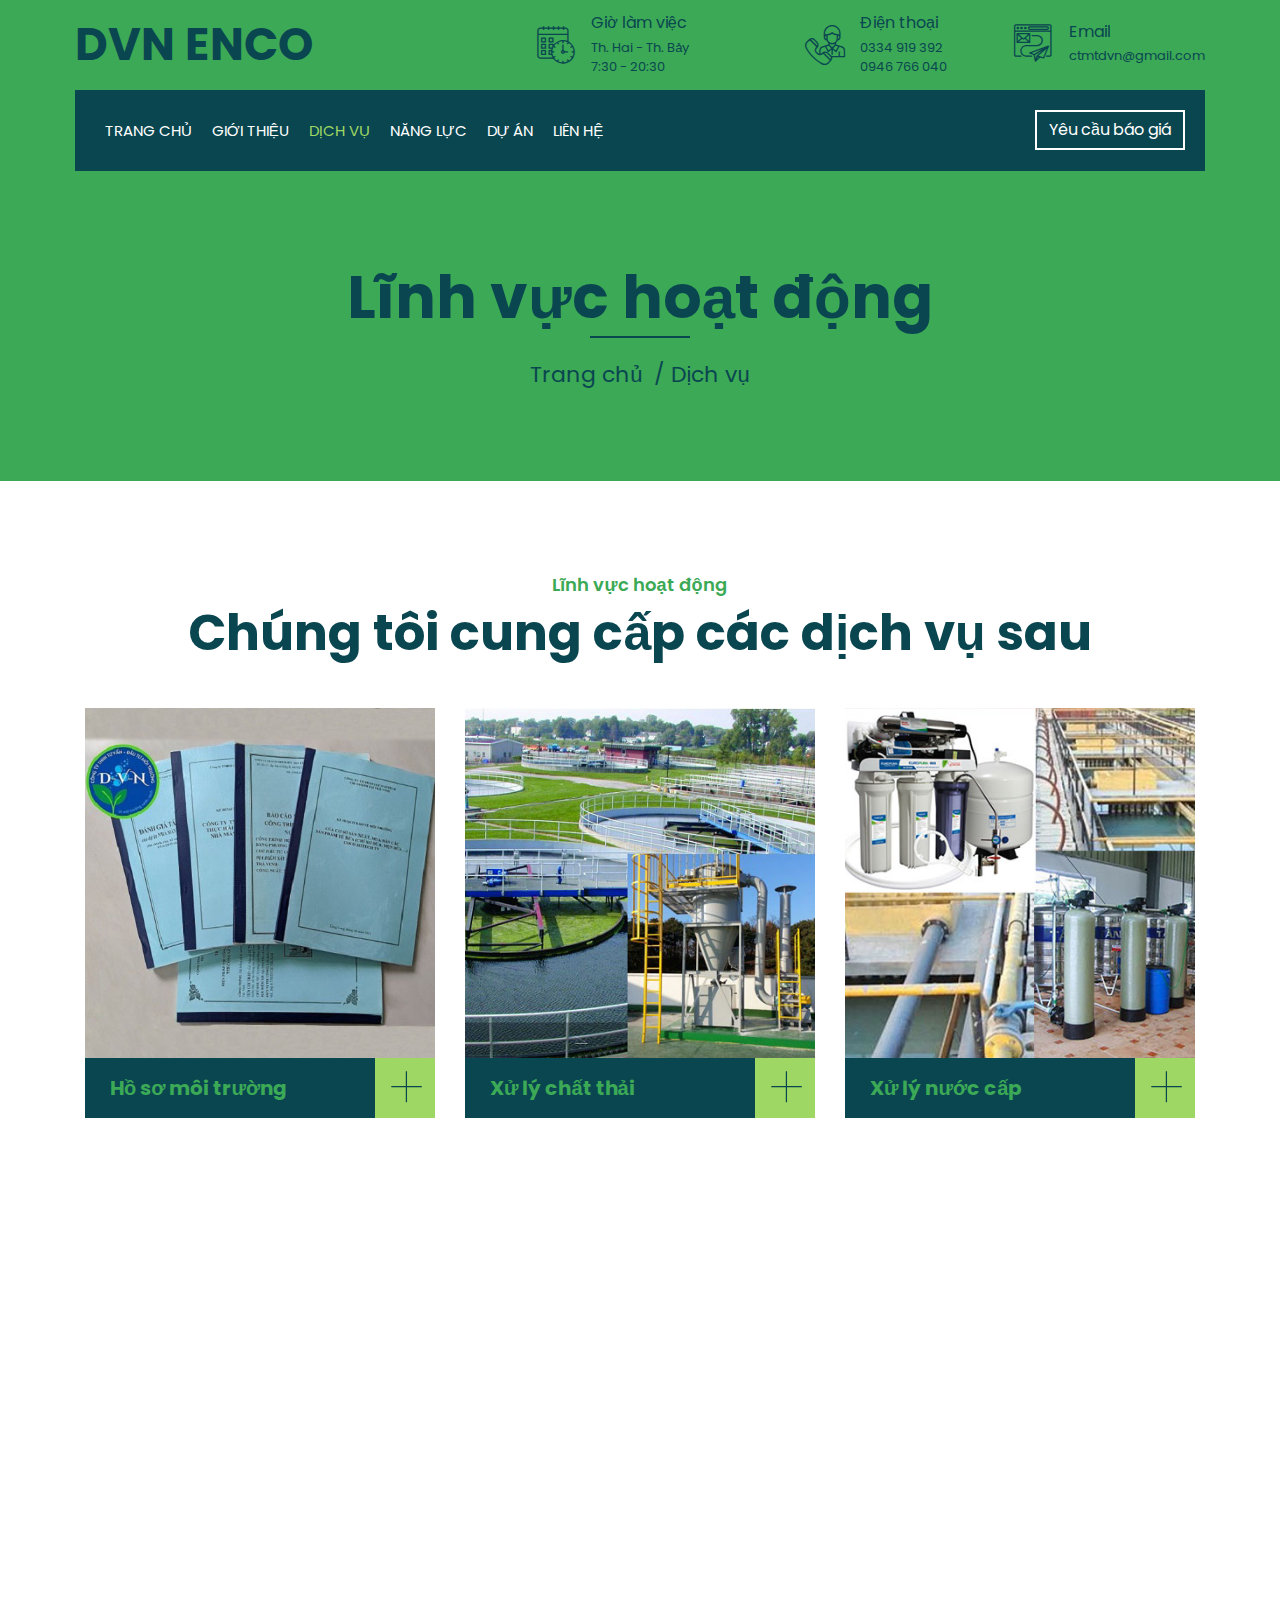
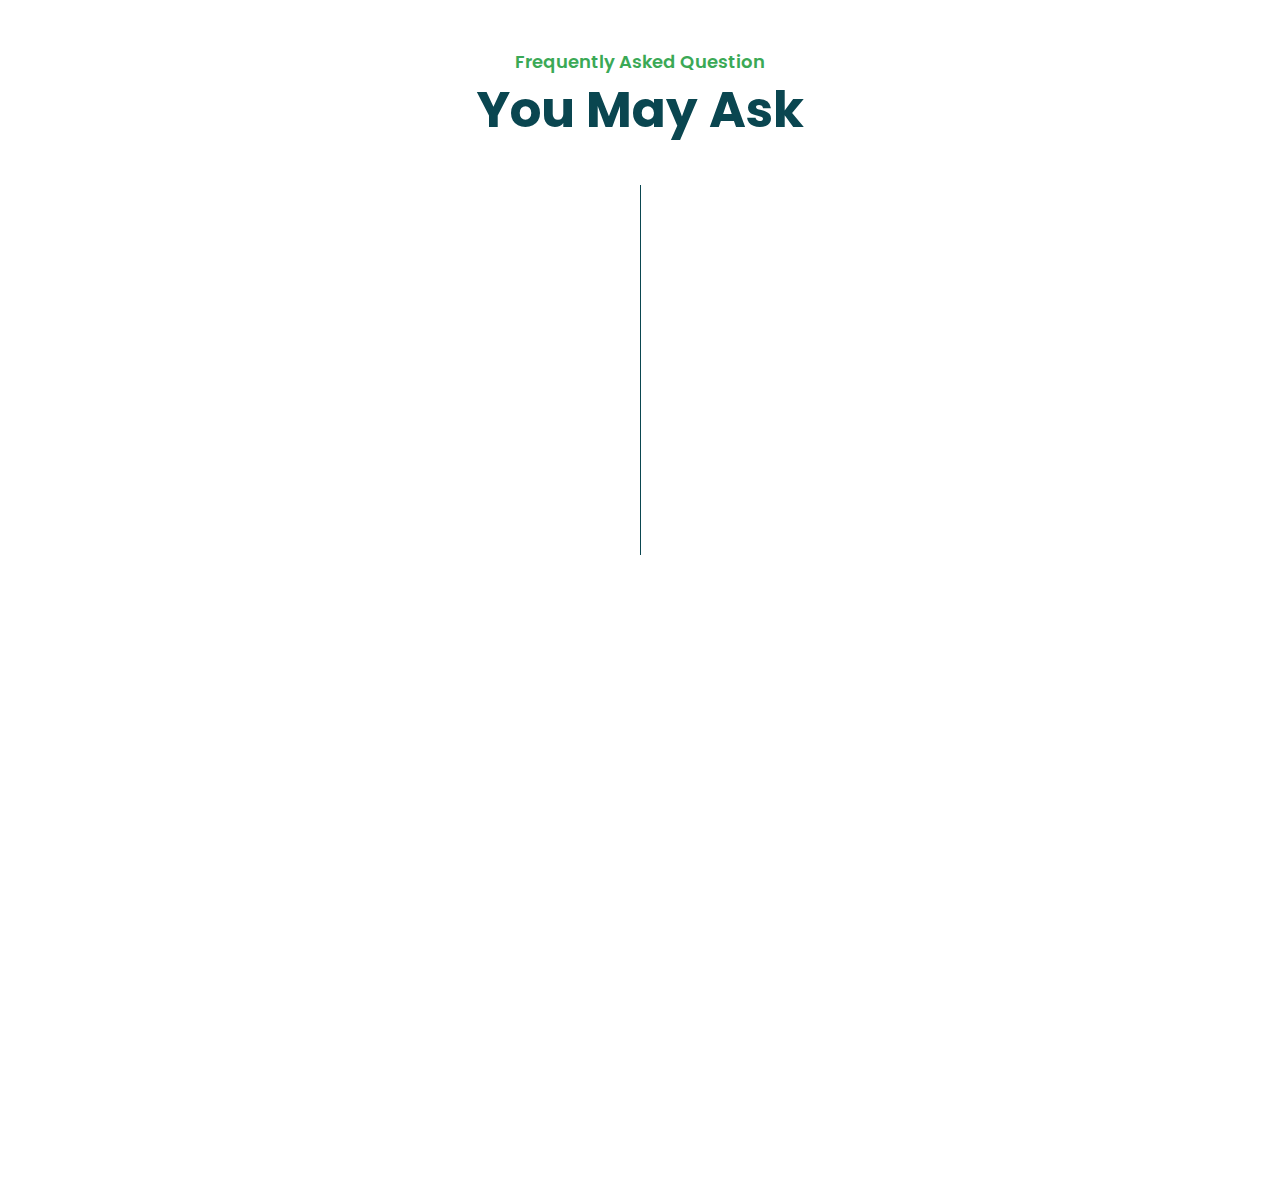
<file: service.html>
<!DOCTYPE html>
<html lang="vi">
    <head>
        <meta charset="utf-8">
        <title>Công ty Môi trường D-V-N | DVN ENCO</title>
        <meta content="width=device-width, initial-scale=1.0" name="viewport">
        <meta content="D-V-N, Công ty TNHH Tư vấn - Đầu tư Môi trường D-V-N, Môi trường D-V-N, Công ty Môi trường D-V-N, DVN ENCO, dvn, moi truong dvn, cong ty moi truong dvn, cong ty moi truong tra vinh" name="keywords">
        <meta content="Công ty TNHH Tư vấn - Đầu tư Môi trường D-V-N" name="description">

        <!-- Favicon -->
        <link href="img/favicon.ico" rel="icon">

        <!-- Google Font -->
        <link href="https://fonts.googleapis.com/css2?family=Poppins:wght@100;200;300;400;500;600;700;800;900&display=swap" rel="stylesheet">

        <!-- CSS Libraries -->
        <link href="https://stackpath.bootstrapcdn.com/bootstrap/4.4.1/css/bootstrap.min.css" rel="stylesheet">
        <link href="https://cdnjs.cloudflare.com/ajax/libs/font-awesome/5.10.0/css/all.min.css" rel="stylesheet">
        <link href="lib/flaticon/font/flaticon.css" rel="stylesheet"> 
        <link href="lib/animate/animate.min.css" rel="stylesheet">
        <link href="lib/owlcarousel/assets/owl.carousel.min.css" rel="stylesheet">
        <link href="lib/lightbox/css/lightbox.min.css" rel="stylesheet">
        <link href="lib/slick/slick.css" rel="stylesheet">
        <link href="lib/slick/slick-theme.css" rel="stylesheet">

        <!-- Template Stylesheet -->
        <link href="css/style.css" rel="stylesheet">
    </head>

    <body>
        <div class="wrapper">
            <!-- Top Bar Start -->
            <div class="top-bar">
                <div class="container-fluid">
                    <div class="row align-items-center">
                        <div class="col-lg-4 col-md-12">
                            <div class="logo">
                                <a href="index.html">
                                    <h1>DVN ENCO</h1>
                                    <!-- <img src="img/logo.jpg" alt="Logo">--> 
                                </a>
                            </div>
                        </div>
                        <div class="col-lg-8 col-md-7 d-none d-lg-block">
                            <div class="row">
                                <div class="col-4">
                                    <div class="top-bar-item">
                                        <div class="top-bar-icon">
                                            <i class="flaticon-calendar"></i>
                                        </div>
                                        <div class="top-bar-text">
                                            <h3>Giờ làm việc</h3>
                                            <p>Th. Hai - Th. Bảy</p>
                                            <p>7:30 - 20:30</p>
                                        </div>
                                    </div>
                                </div>
                                <div class="col-4">
                                    <div class="top-bar-item">
                                        <div class="top-bar-icon">
                                            <i class="flaticon-call"></i>
                                        </div>
                                        <div class="top-bar-text">
                                            <h3>Điện thoại</h3>
                                            <p>0334 919 392</p>
                                            <p>0946 766 040</p>
                                        </div>
                                    </div>
                                </div>
                                <div class="col-4">
                                    <div class="top-bar-item">
                                        <div class="top-bar-icon">
                                            <i class="flaticon-send-mail"></i>
                                        </div>
                                        <div class="top-bar-text">
                                            <h3>Email</h3>
                                            <p>ctmtdvn@gmail.com</p>
                                        </div>
                                    </div>
                                </div>
                            </div>
                        </div>
                    </div>
                </div>
            </div>
            <!-- Top Bar End -->

            <!-- Nav Bar Start -->
            <div class="nav-bar">
                <div class="container-fluid">
                    <nav class="navbar navbar-expand-lg bg-dark navbar-dark">
                        <a href="#" class="navbar-brand">DANH MỤC</a>
                        <button type="button" class="navbar-toggler" data-toggle="collapse" data-target="#navbarCollapse">
                            <span class="navbar-toggler-icon"></span>
                        </button>

                        <div class="collapse navbar-collapse justify-content-between" id="navbarCollapse">
                            <div class="navbar-nav mr-auto">
                                <a href="index.html" class="nav-item nav-link">Trang chủ</a>
                                <a href="about.html" class="nav-item nav-link">Giới Thiệu</a>
                                <a href="service.html" class="nav-item nav-link active">Dịch vụ</a>
                                <a href="team.html" class="nav-item nav-link">Năng lực</a>
                                <a href="portfolio.html" class="nav-item nav-link">Dự án</a>
                                <div class="nav-item dropdown" hidden> <!-- Dont need use for website-->
                                    <a href="#" class="nav-link dropdown-toggle" data-toggle="dropdown">Pages</a>
                                    <div class="dropdown-menu">
                                        <a href="blog.html" class="dropdown-item">Blog Page</a>
                                        <a href="single.html" class="dropdown-item">Single Page</a>
                                    </div>
                                </div>
                                <a href="contact.html" class="nav-item nav-link">Liên hệ</a>
                            </div>
                            <div class="ml-auto">
                                <a class="btn" href="contact.html">Yêu cầu báo giá</a>
                            </div>
                        </div>
                    </nav>
                </div>
            </div>
            <!-- Nav Bar End -->
            
            
            <!-- Page Header Start -->
            <div class="page-header">
                <div class="container">
                    <div class="row">
                        <div class="col-12">
                            <h2>Lĩnh vực hoạt động</h2>
                        </div>
                        <div class="col-12">
                            <a href="">Trang chủ</a>
                            <a href="">Dịch vụ</a>
                        </div>
                    </div>
                </div>
            </div>
            <!-- Page Header End -->


            <!-- Service Start -->
            <div class="service">
                <div class="container">
                    <div class="section-header text-center">
                        <p>Lĩnh vực hoạt động</p>
                        <h2>Chúng tôi cung cấp các dịch vụ sau</h2>
                    </div>
                    <div class="row">
                        <div class="col-lg-4 col-md-6 wow fadeInUp" data-wow-delay="0.1s">
                            <div class="service-item">
                                <div class="service-img">
                                    <img src="img/hsmt.jpg" alt="Image">
                                    <div class="service-overlay">
                                        <p>
                                            Tư vấn, khảo sát, lấy thông tin để lập hồ sơ môi trường: Đánh giá tác động môi trường, Kế hoạch bảo vệ môi trường, Báo cáo xả thải... theo đúng cấu trúc quy định của Nhà nước.
                                        </p>
                                    </div>
                                </div>
                                <div class="service-text">
                                    <h3>Hồ sơ môi trường</h3>
                                    <a class="btn" href="img/hsmt.jpg" data-lightbox="service">+</a>
                                </div>
                            </div>
                        </div>
                        <div class="col-lg-4 col-md-6 wow fadeInUp" data-wow-delay="0.2s">
                            <div class="service-item">
                                <div class="service-img">
                                    <img src="img/ctmt.jpg" alt="Image">
                                    <div class="service-overlay">
                                        <p>
                                            Tư vấn, thiết kế, thi công xây dựng và lắp đặt công trình xử lý chất thải: Hệ thống xử lý nước thải, Hệ thống xử lý khí thải... đạt Quy chuẩn kỹ thuật quốc gia.
                                        </p>
                                    </div>
                                </div>
                                <div class="service-text">
                                    <h3>Xử lý chất thải</h3>
                                    <a class="btn" href="img/ctmt.jpg" data-lightbox="service">+</a>
                                </div>
                            </div>
                        </div>
                        <div class="col-lg-4 col-md-6 wow fadeInUp" data-wow-delay="0.3s">
                            <div class="service-item">
                                <div class="service-img">
                                    <img src="img/xlnc.jpg" alt="Image">
                                    <div class="service-overlay">
                                        <p>
                                            Tư vấn, thiết kế, thi công xây dựng và lắp đặt công trình xử lý nước cấp phục vụ cho sinh hoạt; cung cấp, lắp đặt thiết bị lọc nước sinh hoạt, lọc nước uống (công nghệ sử dụng RO, UF, Nano...) đạt quy chuẩn Bộ Y tế.
                                        </p>
                                    </div>
                                </div>
                                <div class="service-text">
                                    <h3>Xử lý nước cấp</h3>
                                    <a class="btn" href="img/xlnc.jpg" data-lightbox="service">+</a>
                                </div>
                            </div>
                        </div>
                        <div class="col-lg-4 col-md-6 wow fadeInUp" data-wow-delay="0.4s">
                            <div class="service-item">
                                <div class="service-img">
                                    <img src="img/vhct.png" alt="Image">
                                    <div class="service-overlay">
                                        <p>
                                            Cải tạo, sửa chữa và thay thế thiết bị hệ thống xử lý chất thải để đạt yêu cầu theo Quy chuẩn mới; vận hành và hướng dẫn vận hành công trình.
                                        </p>
                                    </div>
                                </div>
                                <div class="service-text">
                                    <h3>Cải tạo, vận hành</h3>
                                    <a class="btn" href="img/vhct.png" data-lightbox="service">+</a>
                                </div>
                            </div>
                        </div>
                        <div class="col-lg-4 col-md-6 wow fadeInUp" data-wow-delay="0.5s">
                            <div class="service-item">
                                <div class="service-img">
                                    <img src="img/ctdd.jpg" alt="Image">
                                    <div class="service-overlay">
                                        <p>
                                            Tư vấn, cải tạo và xây dựng các công trình hạ tầng kỹ thuật, cấp thoát nước; công trình cầu đường và đường giao thông nông thôn; công trình xây dựng dân dụng và công nghiệp.
                                        </p>
                                    </div>
                                </div>
                                <div class="service-text">
                                    <h3>Xây dựng</h3>
                                    <a class="btn" href="img/ctdd.jpg" data-lightbox="service">+</a>
                                </div>
                            </div>
                        </div>
                        <div class="col-lg-4 col-md-6 wow fadeInUp" data-wow-delay="0.6s">
                            <div class="service-item">
                                <div class="service-img">
                                    <img src="img/vtmt.png" alt="Image">
                                    <div class="service-overlay">
                                        <p>
                                            Cung cấp, mua bán thiết bị, vật tư môi trường như: motor, máy bơm nước, máy nén khí, vật liệu lọc (sỏi lọc, than hoạt tính, cát lọc...), bồn lọc áp lực...
                                        </p>
                                    </div>
                                </div>
                                <div class="service-text">
                                    <h3>Thiết bị, vật tư</h3>
                                    <a class="btn" href="img/vtmt.png" data-lightbox="service">+</a>
                                </div>
                            </div>
                        </div>
                    </div>
                </div>
            </div>
            <!-- Service End -->
            
            
            <!-- FAQs Start -->
            <div class="faqs">
                <div class="container">
                    <div class="section-header text-center">
                        <p>Frequently Asked Question</p>
                        <h2>You May Ask</h2>
                    </div>
                    <div class="row">
                        <div class="col-md-6">
                            <div id="accordion-1">
                                <div class="card wow fadeInLeft" data-wow-delay="0.1s">
                                    <div class="card-header">
                                        <a class="card-link collapsed" data-toggle="collapse" href="#collapseOne">
                                            Lorem ipsum dolor sit amet?
                                        </a>
                                    </div>
                                    <div id="collapseOne" class="collapse" data-parent="#accordion-1">
                                        <div class="card-body">
                                            Lorem ipsum dolor sit amet, consectetur adipiscing elit. Phasellus nec pretium mi. Curabitur facilisis ornare velit non.
                                        </div>
                                    </div>
                                </div>
                                <div class="card wow fadeInLeft" data-wow-delay="0.2s">
                                    <div class="card-header">
                                        <a class="card-link collapsed" data-toggle="collapse" href="#collapseTwo">
                                            Lorem ipsum dolor sit amet?
                                        </a>
                                    </div>
                                    <div id="collapseTwo" class="collapse" data-parent="#accordion-1">
                                        <div class="card-body">
                                            Lorem ipsum dolor sit amet, consectetur adipiscing elit. Phasellus nec pretium mi. Curabitur facilisis ornare velit non.
                                        </div>
                                    </div>
                                </div>
                                <div class="card wow fadeInLeft" data-wow-delay="0.3s">
                                    <div class="card-header">
                                        <a class="card-link collapsed" data-toggle="collapse" href="#collapseThree">
                                            Lorem ipsum dolor sit amet?
                                        </a>
                                    </div>
                                    <div id="collapseThree" class="collapse" data-parent="#accordion-1">
                                        <div class="card-body">
                                            Lorem ipsum dolor sit amet, consectetur adipiscing elit. Phasellus nec pretium mi. Curabitur facilisis ornare velit non.
                                        </div>
                                    </div>
                                </div>
                                <div class="card wow fadeInLeft" data-wow-delay="0.4s">
                                    <div class="card-header">
                                        <a class="card-link collapsed" data-toggle="collapse" href="#collapseFour">
                                            Lorem ipsum dolor sit amet?
                                        </a>
                                    </div>
                                    <div id="collapseFour" class="collapse" data-parent="#accordion-1">
                                        <div class="card-body">
                                            Lorem ipsum dolor sit amet, consectetur adipiscing elit. Phasellus nec pretium mi. Curabitur facilisis ornare velit non.
                                        </div>
                                    </div>
                                </div>
                                <div class="card wow fadeInLeft" data-wow-delay="0.5s">
                                    <div class="card-header">
                                        <a class="card-link collapsed" data-toggle="collapse" href="#collapseFive">
                                            Lorem ipsum dolor sit amet?
                                        </a>
                                    </div>
                                    <div id="collapseFive" class="collapse" data-parent="#accordion-1">
                                        <div class="card-body">
                                            Lorem ipsum dolor sit amet, consectetur adipiscing elit. Phasellus nec pretium mi. Curabitur facilisis ornare velit non.
                                        </div>
                                    </div>
                                </div>
                            </div>
                        </div>
                        <div class="col-md-6">
                            <div id="accordion-2">
                                <div class="card wow fadeInRight" data-wow-delay="0.1s">
                                    <div class="card-header">
                                        <a class="card-link collapsed" data-toggle="collapse" href="#collapseSix">
                                            Lorem ipsum dolor sit amet?
                                        </a>
                                    </div>
                                    <div id="collapseSix" class="collapse" data-parent="#accordion-2">
                                        <div class="card-body">
                                            Lorem ipsum dolor sit amet, consectetur adipiscing elit. Phasellus nec pretium mi. Curabitur facilisis ornare velit non.
                                        </div>
                                    </div>
                                </div>
                                <div class="card wow fadeInRight" data-wow-delay="0.2s">
                                    <div class="card-header">
                                        <a class="card-link collapsed" data-toggle="collapse" href="#collapseSeven">
                                            Lorem ipsum dolor sit amet?
                                        </a>
                                    </div>
                                    <div id="collapseSeven" class="collapse" data-parent="#accordion-2">
                                        <div class="card-body">
                                            Lorem ipsum dolor sit amet, consectetur adipiscing elit. Phasellus nec pretium mi. Curabitur facilisis ornare velit non.
                                        </div>
                                    </div>
                                </div>
                                <div class="card wow fadeInRight" data-wow-delay="0.3s">
                                    <div class="card-header">
                                        <a class="card-link collapsed" data-toggle="collapse" href="#collapseEight">
                                            Lorem ipsum dolor sit amet?
                                        </a>
                                    </div>
                                    <div id="collapseEight" class="collapse" data-parent="#accordion-2">
                                        <div class="card-body">
                                            Lorem ipsum dolor sit amet, consectetur adipiscing elit. Phasellus nec pretium mi. Curabitur facilisis ornare velit non.
                                        </div>
                                    </div>
                                </div>
                                <div class="card wow fadeInRight" data-wow-delay="0.4s">
                                    <div class="card-header">
                                        <a class="card-link collapsed" data-toggle="collapse" href="#collapseNine">
                                            Lorem ipsum dolor sit amet?
                                        </a>
                                    </div>
                                    <div id="collapseNine" class="collapse" data-parent="#accordion-2">
                                        <div class="card-body">
                                            Lorem ipsum dolor sit amet, consectetur adipiscing elit. Phasellus nec pretium mi. Curabitur facilisis ornare velit non.
                                        </div>
                                    </div>
                                </div>
                                <div class="card wow fadeInRight" data-wow-delay="0.5s">
                                    <div class="card-header">
                                        <a class="card-link collapsed" data-toggle="collapse" href="#collapseTen">
                                            Lorem ipsum dolor sit amet?
                                        </a>
                                    </div>
                                    <div id="collapseTen" class="collapse" data-parent="#accordion-2">
                                        <div class="card-body">
                                            Lorem ipsum dolor sit amet, consectetur adipiscing elit. Phasellus nec pretium mi. Curabitur facilisis ornare velit non.
                                        </div>
                                    </div>
                                </div>
                            </div>
                        </div>
                    </div>
                </div>
            </div>
            <!-- FAQs End -->


            <!-- Footer Start -->
            <div class="footer wow fadeIn" data-wow-delay="0.3s">
                <div class="container">
                    <div class="row">
                        <div class="col-md-6 col-lg-3">
                            <div class="footer-contact">
                                <h2>Thông tin liên hệ</h2>
                                <p><i class="fa fa-map-marker-alt"></i><a href="https://goo.gl/maps/QC1ZGrvrtHpSCuf98" target="_blank" style="color: #edf5e1;">50 Trần Quốc Tuấn, K. 4, P. 3, Tp. Trà Vinh, T. Trà Vinh</a></p>
                                <p><i class="fa fa-phone-alt"></i><a href="tel:0334919392" style="color: #edf5e1;">0334 919 392</a></p>
                                <p><i class="fa fa-phone-alt"></i><a href="tel:0946766040" style="color: #edf5e1;">0946 766 040</a></p>
                                <p><i class="fa fa-envelope"></i><a href="https://www.google.com/intl/vi/gmail/about/#" target="_blank" style="color: #edf5e1;">ctmtdvn@gmail.com</a></p>
                                    <div class="footer-social">
                                    <!-- <a href=""><i class="fab fa-twitter"></i></a>-->
                                    <a href="#"><i class="fab fa-facebook-f"></i></a>
                                    <a href="#"><i class="fab fa-youtube"></i></a>
                                   <!--  <a href=""><i class="fab fa-instagram"></i></a>-->
                                   <!--  <a href=""><i class="fab fa-linkedin-in"></i></a>-->

                                </div>
                            </div>
                        </div>
                        <div class="col-md-6 col-lg-3">
                            <div class="footer-link">
                                <h2>Lĩnh vực hoạt động</h2>
                                <a href="service.html">Hồ sơ môi trường</a>
                                <a href="service.html">Xử lý chất thải</a>
                                <a href="service.html">Xử lý nước cấp</a>
                                <a href="service.html">Cải tạo, vận hành</a>
                                <a href="service.html">Xây dựng dân dụng</a>
                                <a href="service.html">Thiết bị, vật tư</a>
                            </div>
                        </div>
                        <div class="col-md-6 col-lg-3">
                            <div class="footer-link">
                                <h2>Liên kết hữu ích</h2>
                                <a href="index.html">Trang chủ</a>
                                <a href="about.html">Giới thiệu</a>
                                <a href="service.html">Dịch vụ</a>
                                <a href="team.html">Năng lực</a>
                                <a href="portfolio.html">Dự án</a>
                                <a href="contact.html">Liên hệ</a>
                            </div>
                        </div>
                        <div class="col-md-6 col-lg-3">
                            <div class="newsletter">
                                <h2>DVN ENCO</h2>
                                <p>
                                </p>
                                <div class="form" hidden>
                                    <input class="form-control" placeholder="Email here">
                                    <button class="btn">Submit</button>

                                </div>
                                <img src="./img/dvn-logo.png" alt="logo" class="logo-company">
                            </div>
                        </div>
                    </div>
                </div>
                <div class="container footer-menu">
                    <div class="f-menu">
                        <a href="">Điều khoản sử dụng</a>
                        <a href="">Bảo mật</a>
                        <a href="">Cookies</a>
                        <a href="contact.html">Trợ giúp</a>
                        <a href="about.html">Câu hỏi thường gặp</a>
                    </div>
                </div>
                <div class="container copyright">
                    <div class="row">
                        <div class="col-md-6">
                            <p>&copy; <a href="#">DVN ENCO</a>, All Right Reserved.</p>
                        </div>
                        <div class="col-md-6">
                            <p>M/D By <a href="#">Trung Tin</a></p>
                        </div>
                    </div>
                </div>
            </div>
            <!-- Footer End -->

            <a href="#" class="back-to-top"><i class="fa fa-chevron-up"></i></a>
        </div>

        <!-- JavaScript Libraries -->
        <script src="https://code.jquery.com/jquery-3.4.1.min.js"></script>
        <script src="https://stackpath.bootstrapcdn.com/bootstrap/4.4.1/js/bootstrap.bundle.min.js"></script>
        <script src="lib/easing/easing.min.js"></script>
        <script src="lib/wow/wow.min.js"></script>
        <script src="lib/owlcarousel/owl.carousel.min.js"></script>
        <script src="lib/isotope/isotope.pkgd.min.js"></script>
        <script src="lib/lightbox/js/lightbox.min.js"></script>
        <script src="lib/waypoints/waypoints.min.js"></script>
        <script src="lib/counterup/counterup.min.js"></script>
        <script src="lib/slick/slick.min.js"></script>

        <!-- Template Javascript -->
        <script src="js/main.js"></script>
    </body>
</html>
</file>
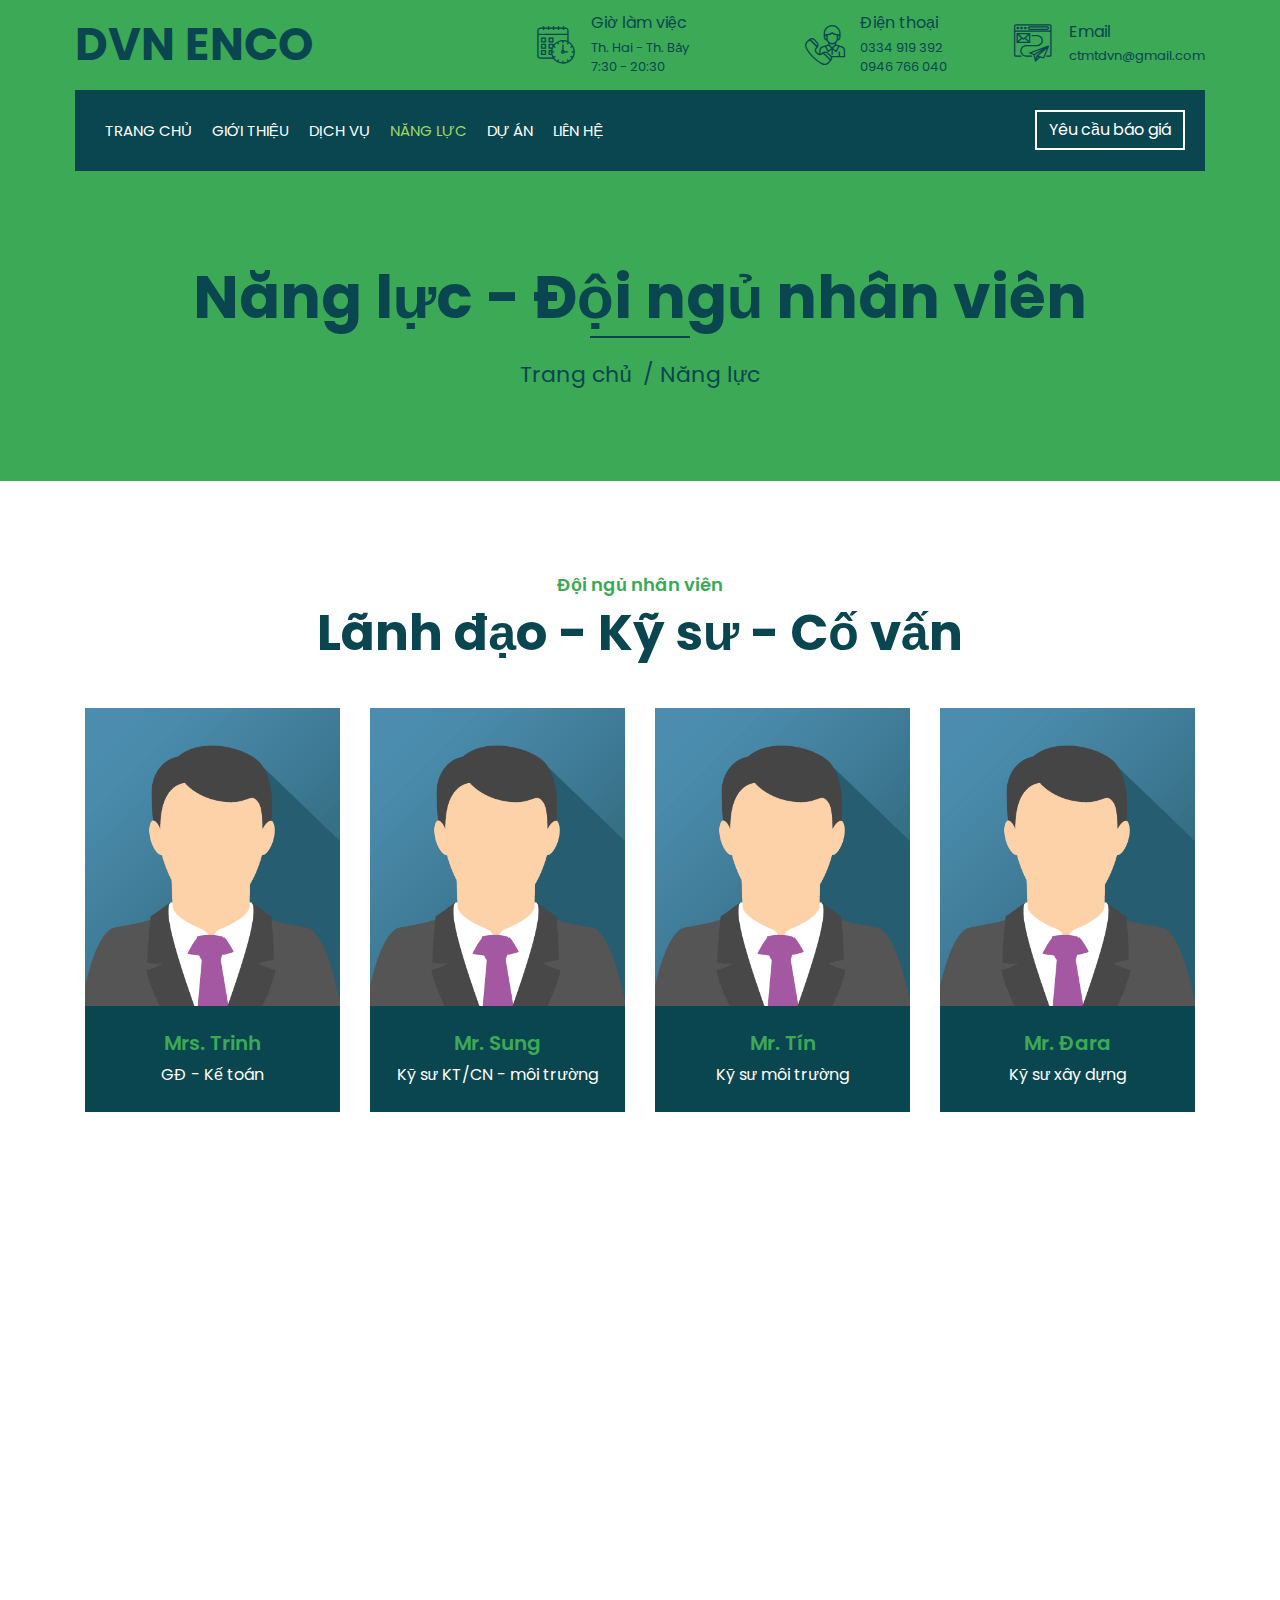
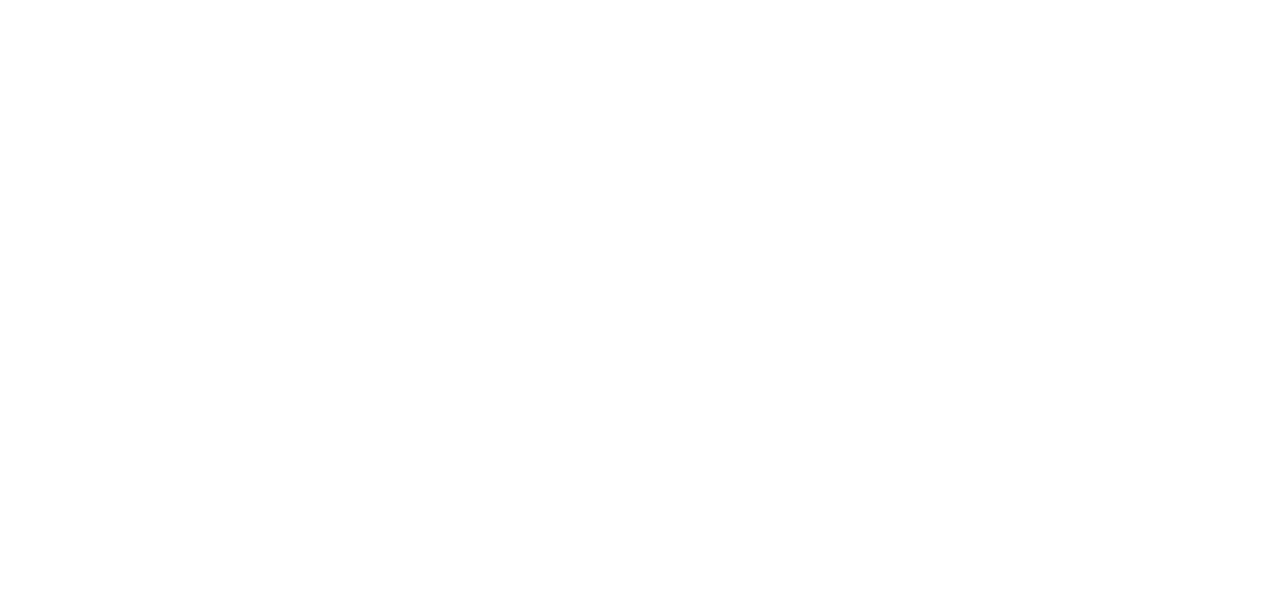
<file: team.html>
<!DOCTYPE html>
<html lang="vi">
    <head>
        <meta charset="utf-8">
        <title>Công ty Môi trường D-V-N | DVN ENCO</title>
        <meta content="width=device-width, initial-scale=1.0" name="viewport">
        <meta content="D-V-N, Công ty TNHH Tư vấn - Đầu tư Môi trường D-V-N, Môi trường D-V-N, Công ty Môi trường D-V-N, DVN ENCO, dvn, moi truong dvn, cong ty moi truong dvn, cong ty moi truong tra vinh" name="keywords">
        <meta content="Công ty TNHH Tư vấn - Đầu tư Môi trường D-V-N" name="description">

        <!-- Favicon -->
        <link href="img/favicon.ico" rel="icon">

        <!-- Google Font -->
        <link href="https://fonts.googleapis.com/css2?family=Poppins:wght@100;200;300;400;500;600;700;800;900&display=swap" rel="stylesheet">

        <!-- CSS Libraries -->
        <link href="https://stackpath.bootstrapcdn.com/bootstrap/4.4.1/css/bootstrap.min.css" rel="stylesheet">
        <link href="https://cdnjs.cloudflare.com/ajax/libs/font-awesome/5.10.0/css/all.min.css" rel="stylesheet">
        <link href="lib/flaticon/font/flaticon.css" rel="stylesheet"> 
        <link href="lib/animate/animate.min.css" rel="stylesheet">
        <link href="lib/owlcarousel/assets/owl.carousel.min.css" rel="stylesheet">
        <link href="lib/lightbox/css/lightbox.min.css" rel="stylesheet">
        <link href="lib/slick/slick.css" rel="stylesheet">
        <link href="lib/slick/slick-theme.css" rel="stylesheet">

        <!-- Template Stylesheet -->
        <link href="css/style.css" rel="stylesheet">
    </head>

    <body>
        <div class="wrapper">
            <!-- Top Bar Start -->
            <div class="top-bar">
                <div class="container-fluid">
                    <div class="row align-items-center">
                        <div class="col-lg-4 col-md-12">
                            <div class="logo">
                                <a href="index.html">
                                    <h1>DVN ENCO</h1>
                                    <!-- <img src="img/logo.jpg" alt="Logo">--> 
                                </a>
                            </div>
                        </div>
                        <div class="col-lg-8 col-md-7 d-none d-lg-block">
                            <div class="row">
                                <div class="col-4">
                                    <div class="top-bar-item">
                                        <div class="top-bar-icon">
                                            <i class="flaticon-calendar"></i>
                                        </div>
                                        <div class="top-bar-text">
                                            <h3>Giờ làm việc</h3>
                                            <p>Th. Hai - Th. Bảy</p>
                                            <p>7:30 - 20:30</p>
                                        </div>
                                    </div>
                                </div>
                                <div class="col-4">
                                    <div class="top-bar-item">
                                        <div class="top-bar-icon">
                                            <i class="flaticon-call"></i>
                                        </div>
                                        <div class="top-bar-text">
                                            <h3>Điện thoại</h3>
                                            <p>0334 919 392</p>
                                            <p>0946 766 040</p>
                                        </div>
                                    </div>
                                </div>
                                <div class="col-4">
                                    <div class="top-bar-item">
                                        <div class="top-bar-icon">
                                            <i class="flaticon-send-mail"></i>
                                        </div>
                                        <div class="top-bar-text">
                                            <h3>Email</h3>
                                            <p>ctmtdvn@gmail.com</p>
                                        </div>
                                    </div>
                                </div>
                            </div>
                        </div>
                    </div>
                </div>
            </div>
            <!-- Top Bar End -->

            <!-- Nav Bar Start -->
            <div class="nav-bar">
                <div class="container-fluid">
                    <nav class="navbar navbar-expand-lg bg-dark navbar-dark">
                        <a href="#" class="navbar-brand">DANH MỤC</a>
                        <button type="button" class="navbar-toggler" data-toggle="collapse" data-target="#navbarCollapse">
                            <span class="navbar-toggler-icon"></span>
                        </button>

                        <div class="collapse navbar-collapse justify-content-between" id="navbarCollapse">
                            <div class="navbar-nav mr-auto">
                                <a href="index.html" class="nav-item nav-link">Trang chủ</a>
                                <a href="about.html" class="nav-item nav-link">Giới Thiệu</a>
                                <a href="service.html" class="nav-item nav-link">Dịch vụ</a>
                                <a href="team.html" class="nav-item nav-link active">Năng lực</a>
                                <a href="portfolio.html" class="nav-item nav-link">Dự án</a>
                                <div class="nav-item dropdown" hidden> <!-- Dont need use for website-->
                                    <a href="#" class="nav-link dropdown-toggle" data-toggle="dropdown">Pages</a>
                                    <div class="dropdown-menu">
                                        <a href="blog.html" class="dropdown-item">Blog Page</a>
                                        <a href="single.html" class="dropdown-item">Single Page</a>
                                    </div>
                                </div>
                                <a href="contact.html" class="nav-item nav-link">Liên hệ</a>
                            </div>
                            <div class="ml-auto">
                                <a class="btn" href="contact.html">Yêu cầu báo giá</a>
                            </div>
                        </div>
                    </nav>
                </div>
            </div>
            <!-- Nav Bar End -->
            
            
            <!-- Page Header Start -->
            <div class="page-header">
                <div class="container">
                    <div class="row">
                        <div class="col-12">
                            <h2>Năng lực - Đội ngủ nhân viên</h2>
                        </div>
                        <div class="col-12">
                            <a href="">Trang chủ</a>
                            <a href="">Năng lực</a>
                        </div>
                    </div>
                </div>
            </div>
            <!-- Page Header End -->


            <!-- Team Start -->
            <div class="team">
                <div class="container">
                    <div class="section-header text-center">
                        <p>Đội ngủ nhân viên</p>
                        <h2>Lãnh đạo - Kỹ sư - Cố vấn</h2>
                    </div>
                    <div class="row">
                        <div class="col-lg-3 col-md-6 wow fadeInUp" data-wow-delay="0.1s">
                            <div class="team-item">
                                <div class="team-img">
                                    <img src="img/img_avatar.png" alt="Team Image">
                                </div>
                                <div class="team-text">
                                    <h2>Mrs. Trinh</h2>
                                    <p>GĐ - Kế toán</p>
                                </div>
                                <div class="team-social">
                                    <a class="social-fb" href=""><i class="fab fa-facebook-f"></i></a>
                                    <a class="social-li" href=""><img src="./img/logo-zalo.jpg" alt=""></a>
                                </div>
                            </div>
                        </div>
                        <div class="col-lg-3 col-md-6 wow fadeInUp" data-wow-delay="0.2s">
                            <div class="team-item">
                                <div class="team-img">
                                    <img src="img/img_avatar.png" alt="Team Image">
                                </div>
                                <div class="team-text">
                                    <h2>Mr. Sung</h2>
                                    <p>Kỹ sư KT/CN - môi trường</p>
                                </div>
                                <div class="team-social">
                                    <a class="social-fb" href=""><i class="fab fa-facebook-f"></i></a>
                                    <a class="social-li" href=""><img src="./img/logo-zalo.jpg" alt=""></a>
                                </div>
                            </div>
                        </div>
                        <div class="col-lg-3 col-md-6 wow fadeInUp" data-wow-delay="0.3s">
                            <div class="team-item">
                                <div class="team-img">
                                    <img src="img/img_avatar.png" alt="Team Image">
                                </div>
                                <div class="team-text">
                                    <h2>Mr. Tín</h2>
                                    <p>Kỹ sư môi trường</p>
                                </div>
                                <div class="team-social">
                                    <a class="social-fb" href=""><i class="fab fa-facebook-f"></i></a>
                                    <a class="social-li" href=""><img src="./img/logo-zalo.jpg" alt=""></a>
                                </div>
                            </div>
                        </div>
                        <div class="col-lg-3 col-md-6 wow fadeInUp" data-wow-delay="0.4s">
                            <div class="team-item">
                                <div class="team-img">
                                    <img src="img/img_avatar.png" alt="Team Image">
                                </div>
                                <div class="team-text">
                                    <h2>Mr. Đara</h2>
                                    <p>Kỹ sư xây dựng</p>
                                </div>
                                <div class="team-social">
                                    <a class="social-fb" href=""><i class="fab fa-facebook-f"></i></a>
                                    <a class="social-li" href=""><img src="./img/logo-zalo.jpg" alt=""></a>
                                </div>
                            </div>
                        </div>
                        <div class="col-lg-3 col-md-6 wow fadeInUp" data-wow-delay="0.1s">
                            <div class="team-item">
                                <div class="team-img">
                                    <img src="img/img_avatar.png" alt="Team Image">
                                </div>
                                <div class="team-text">
                                    <h2>Mr. Lăm</h2>
                                    <p>Kỹ sư khoa học đất</p>
                                </div>
                                <div class="team-social">
                                    <a class="social-fb" href=""><i class="fab fa-facebook-f"></i></a>
                                    <a class="social-li" href=""><img src="./img/logo-zalo.jpg" alt=""></a>
                                </div>
                            </div>
                        </div>
                        <div class="col-lg-3 col-md-6 wow fadeInUp" data-wow-delay="0.2s">
                            <div class="team-item">
                                <div class="team-img">
                                    <img src="img/img_avatar.png" alt="Team Image">
                                </div>
                                <div class="team-text">
                                    <h2>Mr. Trường</h2>
                                    <p>Kỹ sư cơ điện</p>
                                </div>
                                <div class="team-social">
                                    <a class="social-fb" href=""><i class="fab fa-facebook-f"></i></a>
                                    <a class="social-li" href=""><img src="./img/logo-zalo.jpg" alt=""></a>
                                </div>
                            </div>
                        </div>
                        <div class="col-lg-3 col-md-6 wow fadeInUp" data-wow-delay="0.3s">
                            <div class="team-item">
                                <div class="team-img">
                                    <img src="img/img_avatar.png" alt="Team Image">
                                </div>
                                <div class="team-text">
                                    <h2>Mr. Vinh</h2>
                                    <p>Kỹ sư QL TN-MT</p>
                                </div>
                                <div class="team-social">
                                    <a class="social-fb" href=""><i class="fab fa-facebook-f"></i></a>
                                    <a class="social-li" href=""><img src="./img/logo-zalo.jpg" alt=""></a>
                                </div>
                            </div>
                        </div>                        
                    </div>
                </div>
            </div>
            <!-- Team End -->


            <!-- Footer Start -->
            <div class="footer wow fadeIn" data-wow-delay="0.3s">
                <div class="container">
                    <div class="row">
                        <div class="col-md-6 col-lg-3">
                            <div class="footer-contact">
                                <h2>Thông tin liên hệ</h2>
                                <p><i class="fa fa-map-marker-alt"></i><a href="https://goo.gl/maps/QC1ZGrvrtHpSCuf98" target="_blank" style="color: #edf5e1;">50 Trần Quốc Tuấn, K. 4, P. 3, Tp. Trà Vinh, T. Trà Vinh</a></p>
                                <p><i class="fa fa-phone-alt"></i><a href="tel:0334919392" style="color: #edf5e1;">0334 919 392</a></p>
                                <p><i class="fa fa-phone-alt"></i><a href="tel:0946766040" style="color: #edf5e1;">0946 766 040</a></p>
                                <p><i class="fa fa-envelope"></i><a href="https://www.google.com/intl/vi/gmail/about/#" target="_blank" style="color: #edf5e1;">ctmtdvn@gmail.com</a></p>
                                    <div class="footer-social">
                                    <!-- <a href=""><i class="fab fa-twitter"></i></a>-->
                                    <a href="#"><i class="fab fa-facebook-f"></i></a>
                                    <a href="#"><i class="fab fa-youtube"></i></a>
                                   <!--  <a href=""><i class="fab fa-instagram"></i></a>-->
                                   <!--  <a href=""><i class="fab fa-linkedin-in"></i></a>-->

                                </div>
                            </div>
                        </div>
                        <div class="col-md-6 col-lg-3">
                            <div class="footer-link">
                                <h2>Lĩnh vực hoạt động</h2>
                                <a href="service.html">Hồ sơ môi trường</a>
                                <a href="service.html">Xử lý chất thải</a>
                                <a href="service.html">Xử lý nước cấp</a>
                                <a href="service.html">Cải tạo, vận hành</a>
                                <a href="service.html">Xây dựng dân dụng</a>
                                <a href="service.html">Thiết bị, vật tư</a>
                            </div>
                        </div>
                        <div class="col-md-6 col-lg-3">
                            <div class="footer-link">
                                <h2>Liên kết hữu ích</h2>
                                <a href="index.html">Trang chủ</a>
                                <a href="about.html">Giới thiệu</a>
                                <a href="service.html">Dịch vụ</a>
                                <a href="team.html">Năng lực</a>
                                <a href="portfolio.html">Dự án</a>
                                <a href="contact.html">Liên hệ</a>
                            </div>
                        </div>
                        <div class="col-md-6 col-lg-3">
                            <div class="newsletter">
                                <h2>DVN ENCO</h2>
                                <p>
                                </p>
                                <div class="form" hidden>
                                    <input class="form-control" placeholder="Email here">
                                    <button class="btn">Submit</button>

                                </div>
                                <img src="./img/dvn-logo.png" alt="logo" class="logo-company">
                            </div>
                        </div>
                    </div>
                </div>
                <div class="container footer-menu">
                    <div class="f-menu">
                        <a href="">Điều khoản sử dụng</a>
                        <a href="">Bảo mật</a>
                        <a href="">Cookies</a>
                        <a href="contact.html">Trợ giúp</a>
                        <a href="about.html">Câu hỏi thường gặp</a>
                    </div>
                </div>
                <div class="container copyright">
                    <div class="row">
                        <div class="col-md-6">
                            <p>&copy; <a href="#">DVN ENCO</a>, All Right Reserved.</p>
                        </div>
                        <div class="col-md-6">
                            <p>M/D By <a href="#">Trung Tin</a></p>
                        </div>
                    </div>
                </div>
            </div>
            <!-- Footer End -->

            <a href="#" class="back-to-top"><i class="fa fa-chevron-up"></i></a>
        </div>

        <!-- JavaScript Libraries -->
        <script src="https://code.jquery.com/jquery-3.4.1.min.js"></script>
        <script src="https://stackpath.bootstrapcdn.com/bootstrap/4.4.1/js/bootstrap.bundle.min.js"></script>
        <script src="lib/easing/easing.min.js"></script>
        <script src="lib/wow/wow.min.js"></script>
        <script src="lib/owlcarousel/owl.carousel.min.js"></script>
        <script src="lib/isotope/isotope.pkgd.min.js"></script>
        <script src="lib/lightbox/js/lightbox.min.js"></script>
        <script src="lib/waypoints/waypoints.min.js"></script>
        <script src="lib/counterup/counterup.min.js"></script>
        <script src="lib/slick/slick.min.js"></script>

        <!-- Template Javascript -->
        <script src="js/main.js"></script>
    </body>
</html>
</file>
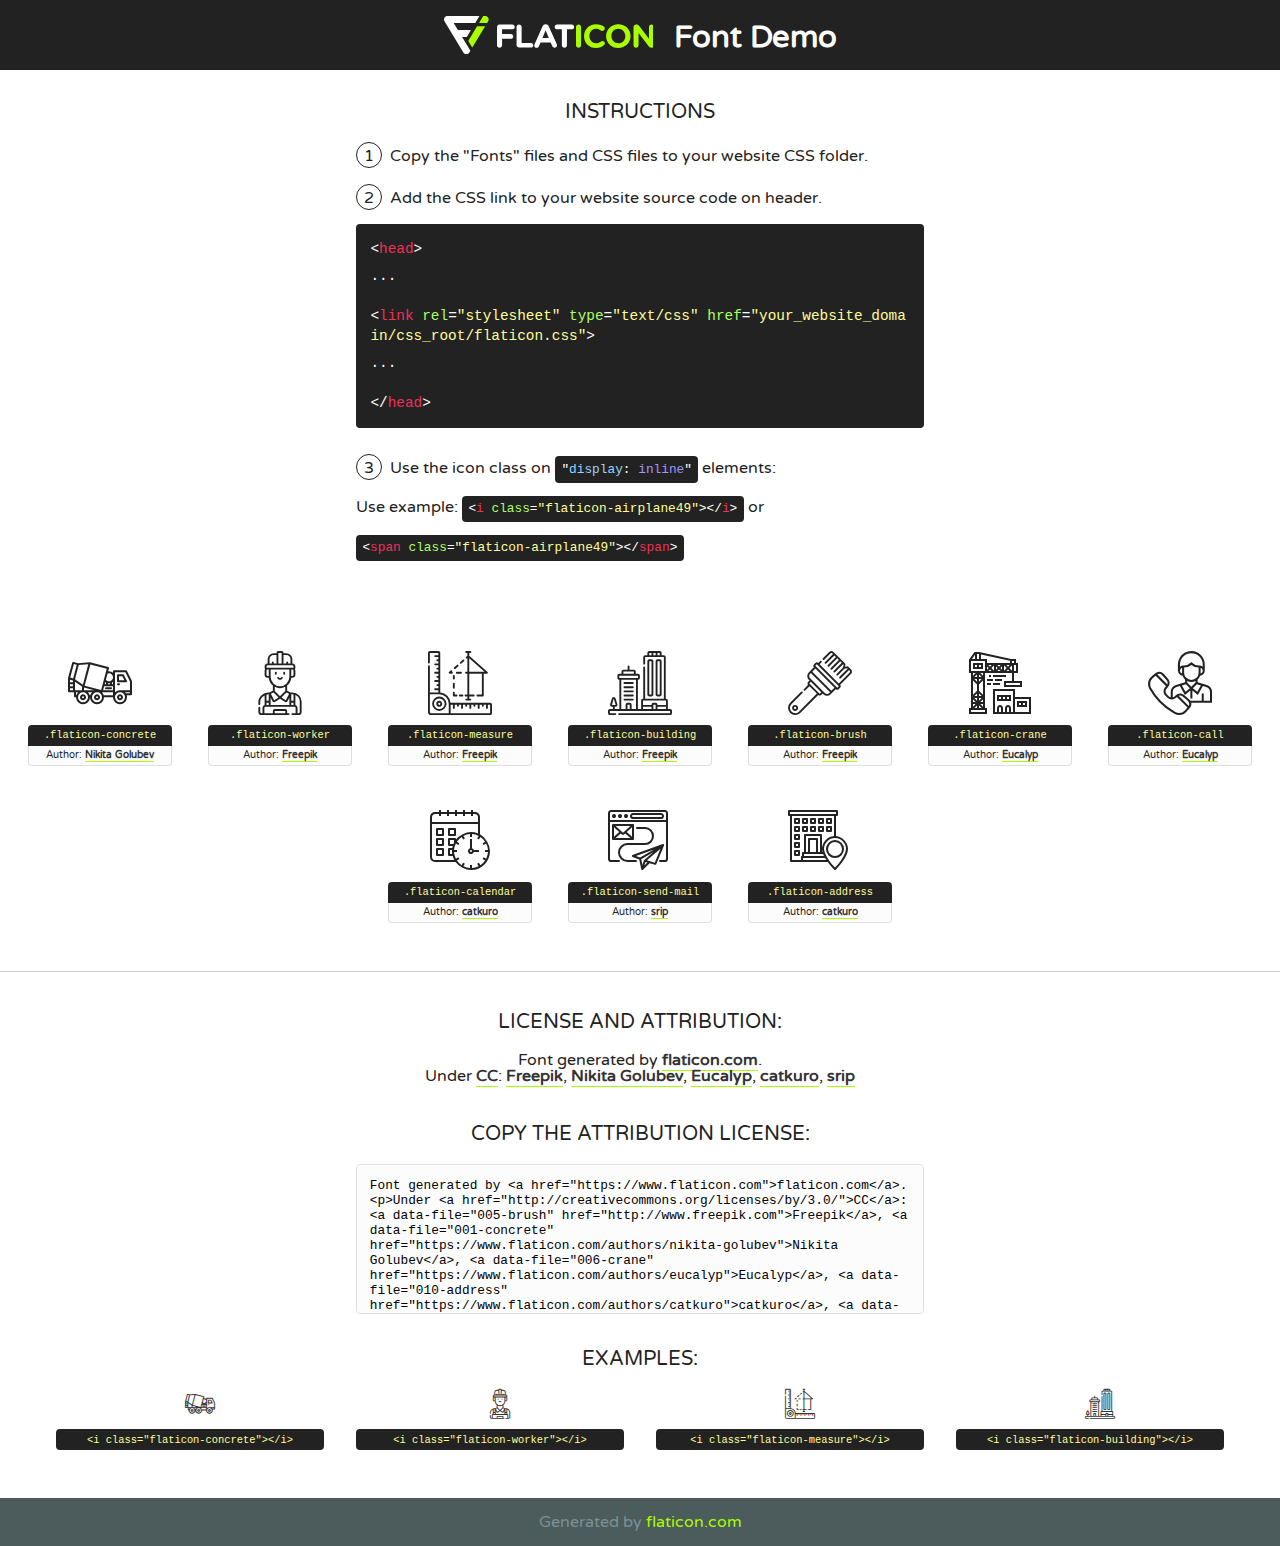
<file: lib/flaticon/font/flaticon.html>
<!DOCTYPE html>
<!--
  Flaticon icon font: Flaticon
  Creation date: 23/08/2020 07:24
-->
<html>
<!DOCTYPE html>
<html>

<head>
    <title>Flaticon WebFont</title>
    <link href="http://fonts.googleapis.com/css?family=Varela+Round" rel="stylesheet" type="text/css" />
    <link rel="stylesheet" type="text/css" href="flaticon.css">
    <meta charset="UTF-8">
    <style>
    html, body, div, span, applet, object, iframe,
    h1, h2, h3, h4, h5, h6, p, blockquote, pre,
    a, abbr, acronym, address, big, cite, code,
    del, dfn, em, img, ins, kbd, q, s, samp,
    small, strike, strong, sub, sup, tt, var,
    b, u, i, center,
    dl, dt, dd, ol, ul, li,
    fieldset, form, label, legend,
    table, caption, tbody, tfoot, thead, tr, th, td,
    article, aside, canvas, details, embed, 
    figure, figcaption, footer, header, hgroup, 
    menu, nav, output, ruby, section, summary,
    time, mark, audio, video {
        margin: 0;
        padding: 0;
        border: 0;
        font-size: 100%;
        font: inherit;
        vertical-align: baseline;
    }
    /* HTML5 display-role reset for older browsers */
    article, aside, details, figcaption, figure, 
    footer, header, hgroup, menu, nav, section {
        display: block;
    }
    body {
        line-height: 1;
    }
    ol, ul {
        list-style: none;
    }
    blockquote, q {
        quotes: none;
    }
    blockquote:before, blockquote:after,
    q:before, q:after {
        content: '';
        content: none;
    }
    table {
        border-collapse: collapse;
        border-spacing: 0;
    }
    body {
        font-family: 'Varela Round', Helvetica, Arial, sans-serif;
        font-size: 16px;
        color: #222;
    }
    a {
        color: #333;
        border-bottom: 1px solid #a9fd00;
        font-weight: bold;
        text-decoration: none;
    }
    * {
        -moz-box-sizing: border-box;
        -webkit-box-sizing: border-box;
        box-sizing: border-box;
        margin: 0;
        padding: 0;
    }
    [class^="flaticon-"]:before, [class*=" flaticon-"]:before, [class^="flaticon-"]:after, [class*=" flaticon-"]:after {
        font-family: Flaticon;
        font-size: 30px;
        font-style: normal;
        margin-left: 20px;
        color: #333;
    }
    .wrapper {
        max-width: 600px;
        margin: auto;
        padding: 0 1em;
    }
    .title {
        font-size: 1.25em;
        text-align: center;
        margin-bottom: 1em;
        text-transform: uppercase;
    }
    header {
        text-align: center;
        background-color: #222;
        color: #fff;
        padding: 1em;
    }
    header .logo {
        width: 210px;
        height: 38px;
        display: inline-block;
        vertical-align: middle;
        margin-right: 1em;
        border: none;
    }
    header strong {
        font-size: 1.95em;
        font-weight: bold;
        vertical-align: middle;
        margin-top: 5px;
        display: inline-block;
    }
    .demo {
        margin: 2em auto;
        line-height: 1.25em;
    }
    .demo ul li {
        margin-bottom: 1em;
    }
    .demo ul li .num {
        color: #222;
        border-radius: 20px;
        display: inline-block;
        width: 26px;
        padding: 3px;
        height: 26px;
        text-align: center;
        margin-right: 0.5em;
        border: 1px solid #222;
    }
    .demo ul li code {
        background-color: #222;
        border-radius: 4px;
        padding: 0.25em 0.5em;
        display: inline-block;
        color: #fff;
        font-family: Consolas,Monaco,Lucida Console,Liberation Mono,DejaVu Sans Mono,Bitstream Vera Sans Mono,Courier New, monospace;
        font-weight: lighter;
        margin-top: 1em;
        font-size: 0.8em;
        word-break: break-all;
    }
    .demo ul li code.big {
        padding: 1em;
        font-size: 0.9em;
    }
    .demo ul li code .red {
        color: #EF3159;
    }
    .demo ul li code .green {
        color: #ACFF65;
    }
    .demo ul li code .yellow {
        color: #FFFF99;
    }
    .demo ul li code .blue {
        color: #99D3FF;
    }
    .demo ul li code .purple {
        color: #A295FF;
    }
    .demo ul li code .dots {
        margin-top: 0.5em;
        display: block;
    }
    #glyphs {
        border-bottom: 1px solid #ccc;
        padding: 2em 0;
        text-align: center;
    }
    .glyph {
        display: inline-block;
        width: 9em;
        margin: 1em;
        text-align: center;
        vertical-align: top;
        background: #FFF;
    }
    .glyph .glyph-icon {
        padding: 10px;
        display: block;
        font-family:"Flaticon";
        font-size: 64px;
        line-height: 1;
    }
    .glyph .glyph-icon:before {
        font-size: 64px;
        color: #222;
        margin-left: 0;
    }
    .class-name {
        font-size: 0.65em;
        background-color: #222;
        color: #fff;
        border-radius: 4px 4px 0 0;
        padding: 0.5em;
        color: #FFFF99;
        font-family: Consolas,Monaco,Lucida Console,Liberation Mono,DejaVu Sans Mono,Bitstream Vera Sans Mono,Courier New, monospace;
    }
    .author-name {
        font-size: 0.6em;
        background-color: #fcfcfd;
        border: 1px solid #DEDEE4;
        border-top: 0;
        border-radius: 0 0 4px 4px;
        padding: 0.5em;
    }
    .class-name:last-child {
        font-size: 10px;
        color:#888;
    }
    .class-name:last-child a {
        font-size: 10px;
        color:#555;
    }
    .class-name:last-child a:hover {
        color:#a9fd00;
    }
    .glyph > input {
        display: block;
        width: 100px;
        margin: 5px auto;
        text-align: center;
        font-size: 12px;
        cursor: text;
    }
    .glyph > input.icon-input {
        font-family:"Flaticon";
        font-size: 16px;
        margin-bottom: 10px;
    }
    .attribution .title {
        margin-top: 2em;
    }
    .attribution textarea {
        background-color: #fcfcfd;
        padding: 1em;
        border: none;
        box-shadow: none;
        border: 1px solid #DEDEE4;
        border-radius: 4px;
        resize: none;
        width: 100%;
        height: 150px;
        font-size: 0.8em;
        font-family: Consolas,Monaco,Lucida Console,Liberation Mono,DejaVu Sans Mono,Bitstream Vera Sans Mono,Courier New, monospace;
        -webkit-appearance: none;
    }
    .iconsuse {
        margin: 2em auto;
        text-align: center;
        max-width: 1200px;
    }
    .iconsuse:after {
        content: '';
        display: table;
        clear: both;
    }
    .iconsuse .image {
        float: left;
        width: 25%;
        padding: 0 1em;
    }
    .iconsuse .image p {
        margin-bottom: 1em;
    }
    .iconsuse .image span {
        display: block;
        font-size: 0.65em;
        background-color: #222;
        color: #fff;
        border-radius: 4px;
        padding: 0.5em;
        color: #FFFF99;
        margin-top: 1em;
        font-family: Consolas,Monaco,Lucida Console,Liberation Mono,DejaVu Sans Mono,Bitstream Vera Sans Mono,Courier New, monospace;
    }
    #footer {
        text-align: center;
        background-color: #4C5B5C;
        color: #7c9192;
        padding: 1em;
    }
    #footer a {
        border: none;
        color: #a9fd00;
        font-weight: normal;
    }
    @media (max-width: 960px) {
        .iconsuse .image {
            width: 50%;
        }
    }
    @media (max-width: 560px) {
        .iconsuse .image {
            width: 100%;
        }
    }
    </style>
</head>

<body class="characters-off">

    <header>
        <a href="https://www.flaticon.com" target="_blank" class="logo">
            <svg version="1.1" xmlns="http://www.w3.org/2000/svg" xmlns:xlink="http://www.w3.org/1999/xlink" xmlns:a="http://ns.adobe.com/AdobeSVGViewerExtensions/3.0/" viewBox="0 0 560.875 102.036" enable-background="new 0 0 560.875 102.036" xml:space="preserve">
                <defs>
                </defs>
                <g>
                    <g class="letters">
                        <path fill="#ffffff" d="M141.596,29.675c0-3.777,2.985-6.767,6.764-6.767h34.438c3.426,0,6.15,2.728,6.15,6.15
                        c0,3.43-2.724,6.149-6.15,6.149h-27.674v13.091h23.719c3.429,0,6.151,2.724,6.151,6.15c0,3.43-2.723,6.149-6.151,6.149h-23.719
                        v17.574c0,3.773-2.986,6.761-6.764,6.761c-3.779,0-6.764-2.989-6.764-6.761V29.675z"></path>
                        <path fill="#ffffff" d="M193.844,29.149c0-3.781,2.985-6.767,6.764-6.767c3.776,0,6.763,2.985,6.763,6.767v42.957h25.039
                        c3.426,0,6.149,2.726,6.149,6.153c0,3.425-2.723,6.15-6.149,6.15h-31.802c-3.779,0-6.764-2.986-6.764-6.768V29.149z"></path>
                        <path fill="#ffffff" d="M241.891,75.71l21.438-48.407c1.492-3.341,4.215-5.357,7.906-5.357h0.792
                        c3.686,0,6.323,2.017,7.815,5.357l21.439,48.407c0.436,0.967,0.701,1.845,0.701,2.723c0,3.602-2.809,6.501-6.414,6.501
                        c-3.161,0-5.269-1.845-6.499-4.655l-4.132-9.661h-27.059l-4.301,10.102c-1.144,2.631-3.426,4.214-6.237,4.214
                        c-3.517,0-6.24-2.81-6.24-6.325C241.1,77.64,241.451,76.677,241.891,75.71z M279.932,58.666l-8.521-20.297l-8.526,20.297H279.932
                        z"></path>
                        <path fill="#ffffff" d="M314.864,35.387H301.86c-3.429,0-6.239-2.813-6.239-6.238c0-3.429,2.811-6.24,6.239-6.24h39.533
                        c3.426,0,6.237,2.811,6.237,6.24c0,3.425-2.811,6.238-6.237,6.238h-13.001v42.785c0,3.773-2.99,6.761-6.764,6.761
                        c-3.779,0-6.764-2.989-6.764-6.761V35.387z"></path>
                        <path fill="#A9FD00" d="M352.615,29.149c0-3.781,2.985-6.767,6.767-6.767c3.774,0,6.761,2.985,6.761,6.767v49.024
                        c0,3.773-2.987,6.761-6.761,6.761c-3.781,0-6.767-2.989-6.767-6.761V29.149z"></path>
                        <path fill="#A9FD00" d="M374.132,53.836v-0.179c0-17.481,13.178-31.801,32.065-31.801c9.22,0,15.459,2.458,20.557,6.238
                        c1.402,1.054,2.637,2.985,2.637,5.357c0,3.692-2.985,6.59-6.681,6.59c-1.845,0-3.071-0.702-4.044-1.319
                        c-3.776-2.813-7.729-4.393-12.562-4.393c-10.364,0-17.831,8.611-17.831,19.154v0.173c0,10.542,7.291,19.329,17.831,19.329
                        c5.715,0,9.492-1.756,13.359-4.834c1.049-0.874,2.458-1.491,4.039-1.491c3.429,0,6.325,2.813,6.325,6.236
                        c0,2.106-1.056,3.78-2.282,4.834c-5.539,4.834-12.036,7.733-21.878,7.733C387.572,85.464,374.132,71.493,374.132,53.836z"></path>
                        <path fill="#A9FD00" d="M433.009,53.836v-0.179c0-17.481,13.79-31.801,32.766-31.801c18.981,0,32.592,14.143,32.592,31.628v0.173
                        c0,17.483-13.785,31.807-32.769,31.807C446.625,85.464,433.009,71.32,433.009,53.836z M484.224,53.836v-0.179
                        c0-10.539-7.725-19.326-18.626-19.326c-10.893,0-18.449,8.611-18.449,19.154v0.173c0,10.542,7.73,19.329,18.626,19.329
                        C476.676,72.986,484.224,64.378,484.224,53.836z"></path>
                        <path fill="#A9FD00" d="M506.233,29.321c0-3.774,2.99-6.763,6.767-6.763h1.401c3.252,0,5.183,1.583,7.029,3.953l26.093,34.265
                        V29.059c0-3.692,2.99-6.677,6.681-6.677c3.683,0,6.671,2.985,6.671,6.677v48.934c0,3.78-2.987,6.765-6.764,6.765h-0.436
                        c-3.257,0-5.188-1.581-7.034-3.953l-27.056-35.492v32.944c0,3.687-2.985,6.676-6.678,6.676c-3.683,0-6.673-2.989-6.673-6.676
                        V29.321z"></path>
                    </g>
                    <g class="insignia">
                        <path fill="#ffffff" d="M48.372,56.137h12.517l11.156-18.537H37.186L25.688,18.539h57.825L94.668,0H9.271
                        C5.925,0,2.842,1.801,1.198,4.716c-1.644,2.907-1.593,6.482,0.134,9.343l50.38,83.501c1.678,2.781,4.689,4.476,7.938,4.476
                        c3.246,0,6.257-1.695,7.935-4.476l2.898-4.804L48.372,56.137z"></path>
                        <g class="i">
                            <path fill="#A9FD00" d="M93.575,18.539h0.031v0.004l21.652,0.004l2.705-4.488c1.727-2.861,1.778-6.436,0.133-9.343
                            C116.454,1.801,113.371,0,110.026,0h-5.294L93.575,18.539z"></path>
                            <polygon fill="#A9FD00" points="88.291,27.356 64.725,66.486 75.519,84.404 109.942,27.356"></polygon>
                        </g>
                    </g>
                </g>
            </svg>
        </a>
        <strong>Font Demo</strong>
    </header>


    <section class="demo wrapper">

        <p class="title">Instructions</p>

        <ul>
            <li>
                <span class="num">1</span>Copy the "Fonts" files and CSS files to your website CSS folder.
            </li>
            <li>
                <span class="num">2</span>Add the CSS link to your website source code on header.
                <code class="big">
                    &lt;<span class="red">head</span>&gt;
                    <br/><span class="dots">...</span>
                    <br/>&lt;<span class="red">link</span> <span class="green">rel</span>=<span class="yellow">"stylesheet"</span> <span class="green">type</span>=<span class="yellow">"text/css"</span> <span class="green">href</span>=<span class="yellow">"your_website_domain/css_root/flaticon.css"</span>&gt;
                    <br/><span class="dots">...</span>
                    <br/>&lt;/<span class="red">head</span>&gt;
                </code>
            </li>

            <li>
                <p>
                    <span class="num">3</span>Use the icon class on <code>"<span class="blue">display</span>:<span class="purple"> inline</span>"</code> elements:
                    <br />
                    Use example: <code>&lt;<span class="red">i</span> <span class="green">class</span>=<span class="yellow">&quot;flaticon-airplane49&quot;</span>&gt;&lt;/<span class="red">i</span>&gt;</code> or <code>&lt;<span class="red">span</span> <span class="green">class</span>=<span class="yellow">&quot;flaticon-airplane49&quot;</span>&gt;&lt;/<span class="red">span</span>&gt;</code>
            </li>
        </ul>

    </section>




   <section id="glyphs">          
    
      
        <div class="glyph"><div class="glyph-icon flaticon-concrete"></div>
            <div class="class-name">.flaticon-concrete</div>
            <div class="author-name">Author: <a data-file="001-concrete" href="https://www.flaticon.com/authors/nikita-golubev">Nikita Golubev</a> </div> 
        </div>        
        
        <div class="glyph"><div class="glyph-icon flaticon-worker"></div>
            <div class="class-name">.flaticon-worker</div>
            <div class="author-name">Author: <a data-file="002-worker" href="http://www.freepik.com">Freepik</a> </div> 
        </div>        
        
        <div class="glyph"><div class="glyph-icon flaticon-measure"></div>
            <div class="class-name">.flaticon-measure</div>
            <div class="author-name">Author: <a data-file="003-measure" href="http://www.freepik.com">Freepik</a> </div> 
        </div>        
        
        <div class="glyph"><div class="glyph-icon flaticon-building"></div>
            <div class="class-name">.flaticon-building</div>
            <div class="author-name">Author: <a data-file="004-building" href="http://www.freepik.com">Freepik</a> </div> 
        </div>        
        
        <div class="glyph"><div class="glyph-icon flaticon-brush"></div>
            <div class="class-name">.flaticon-brush</div>
            <div class="author-name">Author: <a data-file="005-brush" href="http://www.freepik.com">Freepik</a> </div> 
        </div>        
        
        <div class="glyph"><div class="glyph-icon flaticon-crane"></div>
            <div class="class-name">.flaticon-crane</div>
            <div class="author-name">Author: <a data-file="006-crane" href="https://www.flaticon.com/authors/eucalyp">Eucalyp</a> </div> 
        </div>        
        
        <div class="glyph"><div class="glyph-icon flaticon-call"></div>
            <div class="class-name">.flaticon-call</div>
            <div class="author-name">Author: <a data-file="007-call" href="https://www.flaticon.com/authors/eucalyp">Eucalyp</a> </div> 
        </div>        
        
        <div class="glyph"><div class="glyph-icon flaticon-calendar"></div>
            <div class="class-name">.flaticon-calendar</div>
            <div class="author-name">Author: <a data-file="008-calendar" href="https://www.flaticon.com/authors/catkuro">catkuro</a> </div> 
        </div>        
        
        <div class="glyph"><div class="glyph-icon flaticon-send-mail"></div>
            <div class="class-name">.flaticon-send-mail</div>
            <div class="author-name">Author: <a data-file="009-send-mail" href="https://www.flaticon.com/authors/srip">srip</a> </div> 
        </div>        
        
        <div class="glyph"><div class="glyph-icon flaticon-address"></div>
            <div class="class-name">.flaticon-address</div>
            <div class="author-name">Author: <a data-file="010-address" href="https://www.flaticon.com/authors/catkuro">catkuro</a> </div> 
        </div>        
        

    </section>



    <section class="attribution wrapper"   style="text-align:center;">

      <div class="title">License and attribution:</div><div class="attrDiv">Font generated by <a href="https://www.flaticon.com">flaticon.com</a>. <div><p>Under <a href="http://creativecommons.org/licenses/by/3.0/">CC</a>: <a data-file="005-brush" href="http://www.freepik.com">Freepik</a>, <a data-file="001-concrete" href="https://www.flaticon.com/authors/nikita-golubev">Nikita Golubev</a>, <a data-file="006-crane" href="https://www.flaticon.com/authors/eucalyp">Eucalyp</a>, <a data-file="010-address" href="https://www.flaticon.com/authors/catkuro">catkuro</a>, <a data-file="009-send-mail" href="https://www.flaticon.com/authors/srip">srip</a></p>  </div>
      </div>
      <div class="title">Copy the Attribution License:</div>

    <textarea onclick="this.focus();this.select();">Font generated by &lt;a href=&quot;https://www.flaticon.com&quot;&gt;flaticon.com&lt;/a&gt;. <p>Under <a href="http://creativecommons.org/licenses/by/3.0/">CC</a>: <a data-file="005-brush" href="http://www.freepik.com">Freepik</a>, <a data-file="001-concrete" href="https://www.flaticon.com/authors/nikita-golubev">Nikita Golubev</a>, <a data-file="006-crane" href="https://www.flaticon.com/authors/eucalyp">Eucalyp</a>, <a data-file="010-address" href="https://www.flaticon.com/authors/catkuro">catkuro</a>, <a data-file="009-send-mail" href="https://www.flaticon.com/authors/srip">srip</a></p>  
     </textarea>

    </section>

    <section class="iconsuse">

          <div class="title">Examples:</div>            
             
            <div class="image">
                <p>
                    <i class="glyph-icon flaticon-concrete"></i> 
                    <span>&lt;i class=&quot;flaticon-concrete&quot;&gt;&lt;/i&gt;</span>
                </p>
            </div>
            
            <div class="image">
                <p>
                    <i class="glyph-icon flaticon-worker"></i> 
                    <span>&lt;i class=&quot;flaticon-worker&quot;&gt;&lt;/i&gt;</span>
                </p>
            </div>
            
            <div class="image">
                <p>
                    <i class="glyph-icon flaticon-measure"></i> 
                    <span>&lt;i class=&quot;flaticon-measure&quot;&gt;&lt;/i&gt;</span>
                </p>
            </div>
            
            <div class="image">
                <p>
                    <i class="glyph-icon flaticon-building"></i> 
                    <span>&lt;i class=&quot;flaticon-building&quot;&gt;&lt;/i&gt;</span>
                </p>
            </div>
                       
        </div>
                            
    </section>

<div id="footer">
    <div>Generated by <a href="https://www.flaticon.com">flaticon.com</a>
    </div>
</div>



</body>
</html>
</file>
<file: lib/flaticon/font/flaticon.css>
/*
  	Flaticon icon font: Flaticon
  	Creation date: 23/08/2020 07:24
  	*/

@font-face {
  font-family: "Flaticon";
  src: url("./Flaticon.eot");
  src: url("./Flaticon.eot?#iefix") format("embedded-opentype"),
       url("./Flaticon.woff2") format("woff2"),
       url("./Flaticon.woff") format("woff"),
       url("./Flaticon.ttf") format("truetype"),
       url("./Flaticon.svg#Flaticon") format("svg");
  font-weight: normal;
  font-style: normal;
}

@media screen and (-webkit-min-device-pixel-ratio:0) {
  @font-face {
    font-family: "Flaticon";
    src: url("./Flaticon.svg#Flaticon") format("svg");
  }
}

[class^="flaticon-"]:before, [class*=" flaticon-"]:before,
[class^="flaticon-"]:after, [class*=" flaticon-"]:after {   
  font-family: Flaticon;
        font-size: 20px;
font-style: normal;
margin-left: 20px;
}

.flaticon-concrete:before { content: "\f100"; }
.flaticon-worker:before { content: "\f101"; }
.flaticon-measure:before { content: "\f102"; }
.flaticon-building:before { content: "\f103"; }
.flaticon-brush:before { content: "\f104"; }
.flaticon-crane:before { content: "\f105"; }
.flaticon-call:before { content: "\f106"; }
.flaticon-calendar:before { content: "\f107"; }
.flaticon-send-mail:before { content: "\f108"; }
.flaticon-address:before { content: "\f109"; }
</file>
<file: css/style.css>
/*******************************/
/********* General CSS *********/
/*******************************/

body {
    color: #0a4650;
    background: #f5f8fa;
    font-family: 'Poppins', sans-serif;
    font-weight: 400;
}

h1,
h2, 
h3, 
h4,
h5, 
h6 {
    color: #0a4650;
}

a {
    color: #000000; /*not effect*/
    transition: .3s;
}

a:hover,
a:active,
a:focus {
    color: #9ed763;
    outline: none;
    text-decoration: none;
}

.btn:focus {
    box-shadow: none;
}

.wrapper {
    position: relative;
    width: 100%;
    max-width: 1366px;
    margin: 0 auto;
    background: #ffffff;
}

.back-to-top {
    position: fixed;
    display: none;
    background: #9ed763;
    color: #0a4650;
    width: 44px;
    height: 44px;
    text-align: center;
    line-height: 1;
    font-size: 22px;
    right: 15px;
    bottom: 15px;
    transition: background 0.5s;
    z-index: 9;
}

.back-to-top:hover {
    color: #3ba956;
    background: #0a4650;
}

.back-to-top i {
    padding-top: 10px;
}

.btn {
    transition: .3s;
}


/**********************************/
/********** Top Bar CSS ***********/
/**********************************/
.top-bar {
    position: relative;
    height: 90px;
    background: #3ba956;
}

.top-bar .logo {
    padding: 15px 0;
    text-align: left;
    overflow: hidden;
}

.top-bar .logo h1 {
    margin: 0;
    color: #0a4650;
    font-size: 45px;
    line-height: 60px;
    font-weight: 700;
}

.top-bar .logo img {
    max-width: 100%;
    max-height: 60px;
}

.top-bar .top-bar-item {
    display: flex;
    align-items: center;
    justify-content: flex-end;
}

.top-bar .top-bar-icon {
    width: 40px;
    display: flex;
    align-items: center;
    justify-content: center;
}

.top-bar .top-bar-icon [class^="flaticon-"]::before {
    margin: 0;
    color: #0a4650;
    font-size: 40px;
}

.top-bar .top-bar-text {
    padding-left: 15px;
}

.top-bar .top-bar-text h3 {
    margin: 0 0 5px 0;
    color: #0a4650;
    font-size: 16px;
    font-weight: 400;
}

.top-bar .top-bar-text p {
    margin: 0;
    color: #0a4650;
    font-size: 13px;
    font-weight: 400;
}

@media (min-width: 992px) {
    .top-bar {
        padding: 0 60px;
    }
}

@media (max-width: 991.98px) {
    .top-bar .logo {
        text-align: center;
    }
}


/**********************************/
/*********** Nav Bar CSS **********/
/**********************************/
.nav-bar {
    position: relative;
    background: #3ba956;
    transition: .3s;
}

.nav-bar .container-fluid {
    padding: 0;
}

.nav-bar.nav-sticky {
    position: fixed;
    top: 0;
    width: 100%;
    max-width: 1366px;
    box-shadow: 0 2px 5px #9ed763; /*shadow botton nav bar*/
    z-index: 999;
}

.nav-bar .navbar {
    height: 100%;
    background: #0a4650 !important;
}

.navbar-dark .navbar-nav .nav-link,
.navbar-dark .navbar-nav .nav-link:focus,
.navbar-dark .navbar-nav .nav-link:hover,
.navbar-dark .navbar-nav .nav-link.active {
    padding: 10px 10px 8px 10px;
    color: #ffffff;
}

.navbar-dark .navbar-nav .nav-link:hover,
.navbar-dark .navbar-nav .nav-link.active {
    color: #9ed763;
    transition: none;
}

.nav-bar .dropdown-menu {
    margin-top: 0;
    border: 0;
    border-radius: 0;
    background: #f8f9fa;
}

.nav-bar .btn {
    color: #ffffff;
    border: 2px solid #ffffff;
    border-radius: 0;
}

.nav-bar .btn:hover {
    color: #0a4650;
    background: #9ed763;
    border-color: #9ed763;
}

@media (min-width: 992px) {
    .nav-bar {
        padding: 0 75px;
    }
    
    .nav-bar.nav-sticky {
        padding: 0;
    }
    
    .nav-bar .navbar {
        padding: 20px;
    }
    
    .nav-bar .navbar-brand {
        display: none;
    }
    
    .nav-bar a.nav-link {
        padding: 8px 15px;
        font-size: 15px;
        text-transform: uppercase;
    }
}

@media (max-width: 991.98px) {
    .nav-bar .navbar {
        padding: 15px;
    }
    
    .nav-bar a.nav-link {
        padding: 5px;
    }
    
    .nav-bar .dropdown-menu {
        box-shadow: none;
    }
    
    .nav-bar .btn {
        display: none;
    }
}


/*******************************/
/******** Carousel CSS *********/
/*******************************/
.carousel {
    position: relative;
    width: 100%;
    height: calc(100vh - 170px);
    min-height: 400px;
    margin: 0 auto;
    text-align: center;
    overflow: hidden;
}

.carousel .carousel-inner,
.carousel .carousel-item {
    position: relative;
    width: 100%;
    height: 100%;
}

.carousel .carousel-item img {
    width: 100%;
    height: 100%;
    object-fit: cover;
}

.carousel .carousel-item::after {
    position: absolute;
    content: "";
    width: 100%;
    height: 100%;
    top: 0;
    left: 0;
    background: rgba(10, 70, 80, .25); /*opacity for background*/
    z-index: 1;
}

.carousel .carousel-caption {
    position: absolute;
    top: 0;
    bottom: 0;
    display: flex;
    align-items: center;
    justify-content: center;
    flex-direction: column;
    height: calc(100vh - 170px);
    min-height: 400px;
}

.carousel .carousel-caption p {
    color: #ffffff;
    font-size: 30px;
    margin-bottom: 15px;
    letter-spacing: 1px;
}

.carousel .carousel-caption h1 {
    color: #ffffff;
    font-size: 60px;
    font-weight: 700;
    margin-bottom: 35px;
}

.carousel .carousel-caption .btn {
    padding: 15px 35px;
    font-size: 18px;
    font-weight: 500;
    letter-spacing: 1px;
    text-transform: uppercase;
    color: #ffffff;
    background: transparent;
    border: 2px solid #ffffff;
    border-radius: 0;
    transition: .3s;
}

.carousel .carousel-caption .btn:hover {
    color: #0a4650;
    background: #9ed763;
    border-color: #9ed763;
}

@media (max-width: 767.98px) {
    .carousel .carousel-caption h1 {
        font-size: 40px;
        font-weight: 700;
    }
    
    .carousel .carousel-caption p {
        font-size: 20px;
    }
    
    .carousel .carousel-caption .btn {
        padding: 12px 30px;
        font-size: 18px;
        font-weight: 500;
        letter-spacing: 0;
    }
}

@media (max-width: 575.98px) {
    .carousel .carousel-caption h1 {
        font-size: 30px;
        font-weight: 500;
    }
    
    .carousel .carousel-caption p {
        font-size: 16px;
    }
    
    .carousel .carousel-caption .btn {
        padding: 10px 25px;
        font-size: 16px;
        font-weight: 400;
        letter-spacing: 0;
    }
}

.carousel .animated {
    -webkit-animation-duration: 1.5s;
    animation-duration: 1.5s;
}


/*******************************/
/******* Page Header CSS *******/
/*******************************/
.page-header {
    position: relative;
    margin-bottom: 45px;
    padding: 90px 0;
    text-align: center;
    background: #3ba956;
}

.page-header h2 {
    position: relative;
    color: #0a4650;
    font-size: 60px;
    font-weight: 700;
    margin-bottom: 20px;
    padding-bottom: 5px;
}

.page-header h2::after {
    position: absolute;
    content: "";
    width: 100px;
    height: 2px;
    left: calc(50% - 50px);
    bottom: 0;
    background: #0a4650;
}

.page-header a {
    position: relative;
    padding: 0 12px;
    font-size: 22px;
    color: #0a4650;
}

.page-header a:hover {
    color: #ffffff;
}

.page-header a::after {
    position: absolute;
    content: "/";
    width: 8px;
    height: 8px;
    top: -2px;
    right: -7px;
    text-align: center;
    color: #0a4650;
}

.page-header a:last-child::after {
    display: none;
}

@media (max-width: 991.98px) {
    .page-header {
        padding: 60px 0;
    }
    
    .page-header h2 {
        font-size: 45px;
    }
    
    .page-header a {
        font-size: 20px;
    }
}

@media (max-width: 767.98px) {
    .page-header {
        padding: 45px 0;
    }
    
    .page-header h2 {
        font-size: 35px;
    }
    
    .page-header a {
        font-size: 18px;
    }
}


/*******************************/
/******* Section Header ********/
/*******************************/
.section-header {
    position: relative;
    width: 100%;
    margin-bottom: 45px;
}

.section-header p {
    color: #3ba956;
    font-size: 18px;
    font-weight: 600;
    margin-bottom: 5px;
}

.section-header h2 {
    margin: 0;
    position: relative;
    font-size: 50px;
    font-weight: 700;
}

@media (max-width: 767.98px) {
    .section-header h2 {
        font-size: 30px;
    }
}


/*******************************/
/********* Feature CSS *********/
/*******************************/
.feature {
    position: relative;
    margin-bottom: 45px;
}

.feature .col-md-12 {
    background: #0a4650;
}
    
.feature .col-md-12:nth-child(2n) {
    color: #0a4650;
    background: #3ba956;
}

.feature .feature-item {
    min-height: 250px;
    padding: 30px;
    display: flex;
    align-items: center;
    justify-content: flex-start;
}

.feature .feature-icon {
    position: relative;
    width: 60px;
    display: flex;
    align-items: center;
    justify-content: center;
}

.feature .feature-icon::before {
    position: absolute;
    content: "";
    width: 80px;
    height: 80px;
    top: -20px;
    left: -10px;
    border: 2px dotted #ffffff;
    border-radius: 60px;
    z-index: 1;
}

.feature .feature-icon::after {
    position: absolute;
    content: "";
    width: 79px;
    height: 79px;
    top: -18px;
    left: -9px;
    background: #0a4650;
    border-radius: 60px;
    z-index: 2;
}

.feature .col-md-12:nth-child(2n) .feature-icon::after {
    background: #3ba956;
}

.feature .feature-icon [class^="flaticon-"]::before {
    position: relative;
    margin: 0;
    color: #3ba956;
    font-size: 60px;
    line-height: 60px;
    z-index: 3;
}

.feature .feature-text {
    padding-left: 30px;
}

.feature .feature-text h3 {
    margin: 0 0 10px 0;
    color: #3ba956;
    font-size: 25px;
    font-weight: 600;
}

.feature .feature-text p {
    margin: 0;
    color: #3ba956;
    font-size: 18px;
    font-weight: 400;
}

.feature .col-md-12:nth-child(2n) [class^="flaticon-"]::before,
.feature .col-md-12:nth-child(2n) h3,
.feature .col-md-12:nth-child(2n) p {
    color: #0a4650;
}


/*******************************/
/********** About CSS **********/
/*******************************/
.about {
    position: relative;
    width: 100%;
    padding: 45px 0;
}

.about .section-header {
    margin-bottom: 30px;
}

.about .about-img {
    position: relative;
    height: 100%;
}

.about .about-img img {
    width: 100%;
    height: 100%;
    object-fit: cover;
    top: 0px;
}

.about .about-text p {
    font-size: 16px;
}

.about .about-text a.btn {
    position: relative;
    margin-top: 15px;
    padding: 15px 35px;
    font-size: 16px;
    font-weight: 600;
    letter-spacing: 1px;
    color: #0a4650;
    border-radius: 0;
    background: #9ed763;
    transition: .3s;
}

.about .about-text a.btn:hover {
    color: #9ed763;
    background: #0a4650;
}

@media (max-width: 767.98px) {
    .about .about-img {
        margin-bottom: 30px;
        height: auto;
    }
}


/*******************************/
/********** Fact CSS ***********/
/*******************************/
.fact {
    position: relative;
    width: 100%;
    padding: 45px 0;
}

.fact .col-6 {
    display: flex;
    align-items: flex-start;
}

.fact .fact-icon {
    position: relative;
    margin: 7px 15px 0 15px;
    width: 60px;
    display: flex;
    align-items: center;
    justify-content: center;
}

.fact .fact-icon [class^="flaticon-"]::before {
    margin: 0;
    font-size: 60px;
    line-height: 60px;
    background-image: linear-gradient(#ffffff, #3ba956);
    -webkit-background-clip: text;
    -webkit-text-fill-color: transparent;
}

.fact .fact-right .fact-icon [class^="flaticon-"]::before {
    background-image: linear-gradient(#ffffff, #0a4650);
}

.fact .fact-left,
.fact .fact-right {
    padding-top: 60px;
    padding-bottom: 60px;
}

.fact .fact-text h2 {
    font-size: 35px;
    font-weight: 700;
}

.fact .fact-text p {
    margin: 0;
    font-size: 16px;
    font-weight: 600;
    text-transform: uppercase;
}

.fact .fact-left {
    color: #3ba956;
    background: #0a4650;
}

.fact .fact-right {
    color: #0a4650;
    background: #3ba956;
}

.fact .fact-left h2 {
    color: #3ba956;
}


/*******************************/
/********* Service CSS *********/
/*******************************/
.service {
    position: relative;
    width: 100%;
    padding: 45px 0 15px 0;
}

.service .service-item {
    position: relative;
    width: 100%;
    text-align: center;
    margin-bottom: 30px;
}

.service .service-img {
    position: relative;
    overflow: hidden;
}

.service .service-img img {
    width: 100%;
}

.service .service-overlay {
    position: absolute;
    width: 100%;
    height: 100%;
    top: 0;
    left: 0;
    padding: 30px;
    display: flex;
    align-items: center;
    justify-content: center;
    background: rgba(10, 70, 80, .7);
    transition: .5s;
    opacity: 0;
}

.service .service-item:hover .service-overlay {
    opacity: 1;
}

.service .service-overlay p {
    margin: 0;
    color: #ffffff;
}

.service .service-text {
    display: flex;
    align-items: center;
    height: 60px;
    background: #0a4650;
    overflow: hidden;
    white-space: nowrap;
    text-overflow: ellipsis;
}

.service .service-text h3 {
    margin: 0;
    padding: 0 15px 0 25px;
    width: calc(100% - 60px);
    font-size: 20px;
    font-weight: 700;
    color: #3ba956;
    text-align: left;
    overflow: hidden;
    white-space: nowrap;
    text-overflow: ellipsis;
}

.service .service-item a.btn {
    width: 60px;
    height: 60px;
    padding: 3px 0 0 3px;
    display: flex;
    align-items: center;
    justify-content: center;
    font-size: 60px;
    line-height: 60px;
    font-weight: 100;
    color: #0a4650;
    background: #9ed763;
    border-radius: 0;
    transition: .3s;
}

.service .service-item:hover a.btn {
    color: #ffffff;
}


/*******************************/
/********** Video CSS **********/
/*******************************/
.video {
    position: relative;
    margin: 45px 0;
    height: 100%;
    min-height: 500px;
    background: linear-gradient(rgba(10, 70, 80, .9), rgba(10, 70, 80, .9)), url(../img/hidden-img.png);
    background-attachment: fixed;
    background-position: center;
    background-repeat: no-repeat;
    background-size: cover;
}

.video .btn-play {
    position: absolute;
    z-index: 1;
    top: 50%;
    left: 50%;
    transform: translateX(-50%) translateY(-50%);
    box-sizing: content-box;
    display: block;
    width: 32px;
    height: 44px;
    border-radius: 50%;
    border: none;
    outline: none;
    padding: 18px 20px 18px 28px;
}

.video .btn-play:before {
    content: "";
    position: absolute;
    z-index: 0;
    left: 50%;
    top: 50%;
    transform: translateX(-50%) translateY(-50%);
    display: block;
    width: 100px;
    height: 100px;
    background: #3ba956;
    border-radius: 50%;
    animation: pulse-border 1500ms ease-out infinite;
}

.video .btn-play:after {
    content: "";
    position: absolute;
    z-index: 1;
    left: 50%;
    top: 50%;
    transform: translateX(-50%) translateY(-50%);
    display: block;
    width: 100px;
    height: 100px;
    background: #9ed763;
    border-radius: 50%;
    transition: all 200ms;
}

.video .btn-play:hover:after {
    background-color: darken(#3ba956, 10%);
}

.video .btn-play img {
    position: relative;
    z-index: 3;
    max-width: 100%;
    width: auto;
    height: auto;
}

.video .btn-play span {
    display: block;
    position: relative;
    z-index: 3;
    width: 0;
    height: 0;
    border-left: 32px solid #0a4650;
    border-top: 22px solid transparent;
    border-bottom: 22px solid transparent;
}

@keyframes pulse-border {
  0% {
    transform: translateX(-50%) translateY(-50%) translateZ(0) scale(1);
    opacity: 1;
  }
  100% {
    transform: translateX(-50%) translateY(-50%) translateZ(0) scale(1.5);
    opacity: 0;
  }
}

#videoModal .modal-dialog {
    position: relative;
    max-width: 800px;
    margin: 60px auto 0 auto;
}

#videoModal .modal-body {
    position: relative;
    padding: 0px;
}

#videoModal .close {
    position: absolute;
    width: 30px;
    height: 30px;
    right: 0px;
    top: -30px;
    z-index: 999;
    font-size: 30px;
    font-weight: normal;
    color: red;
    background: #000000;
    opacity: 1;
}


/*******************************/
/*********** Team CSS **********/
/*******************************/
.team {
    position: relative;
    width: 100%;
    padding: 45px 0 15px 0;
}

.team .team-item {
    position: relative;
    margin-bottom: 30px;
    overflow: hidden;
}

.team .team-img {
    position: relative;
}

.team .team-img img {
    width: 100%;
}

.team .team-text {
    position: relative;
    padding: 25px 15px;
    text-align: center;
    background: #0a4650;
    transition: .5s;
}

.team .team-text h2 {
    font-size: 20px;
    font-weight: 600;
    color: #3ba956;
    transition: .5s;
}

.team .team-text p {
    margin: 0;
    color: #ffffff;
}

.team .team-item:hover .team-text {
    background: #9ed763;
}

.team .team-item:hover .team-text h2 {
    color: #0a4650;
    letter-spacing: 1px;
}

.team .team-social {
    position: absolute;
    width: 100px;
    top: 0;
    left: -50px;
    display: flex;
    flex-direction: column;
    font-size: 0;
}

.team .team-social a {
    position: relative;
    left: 0;
    width: 50px;
    height: 50px;
    display: flex;
    align-items: center;
    justify-content: center;
    font-size: 18px;
    color: #ffffff;
}

.team .team-item:hover .team-social a:first-child {
    background: #00acee;
    left: 50px;
    transition: .3s 0s;
}

.team .team-item:hover .team-social a:nth-child(2) {
    background: #3b5998;
    left: 50px;
    transition: .3s .1s;
}

.team .team-item:hover .team-social a:nth-child(3) {
    background: #0e76a8;
    left: 50px;
    transition: .3s .2s;
}

.team .team-item:hover .team-social a:nth-child(4) {
    background: #3f729b;
    left: 50px;
    transition: .3s .3s;
}


/*******************************/
/*********** FAQs CSS **********/
/*******************************/
.faqs {
    position: relative;
    width: 100%;
    padding: 45px 0;
}

.faqs .row {
    position: relative;
}

.faqs .row::after {
    position: absolute;
    content: "";
    width: 1px;
    height: 100%;
    top: 0;
    left: calc(50% - .5px);
    background: #0a4650;
}

.faqs #accordion-1 {
    padding-right: 15px;
}

.faqs #accordion-2 {
    padding-left: 15px;
}

@media(max-width: 767.98px) {
    .faqs .row::after {
        display: none;
    }
    
    .faqs #accordion-1,
    .faqs #accordion-2 {
        padding: 0;
    }
    
    .faqs #accordion-2 {
        padding-top: 15px;
    }
}

.faqs .card {
    margin-bottom: 15px;
    border: none;
    border-radius: 0;
}

.faqs .card:last-child {
    margin-bottom: 0;
}

.faqs .card-header {
    padding: 0;
    border: none;
    background: #ffffff;
}

.faqs .card-header a {
    display: block;
    padding: 10px 25px;
    width: 100%;
    color: #0a4650;
    font-size: 16px;
    line-height: 40px;
    border: 1px solid rgba(59, 169, 86, .2);
    transition: .5s;
}

.faqs .card-header [data-toggle="collapse"][aria-expanded="true"] {
    background: #9ed763;
}

.faqs .card-header [data-toggle="collapse"]:after {
    font-family: 'font Awesome 5 Free';
    content: "\f067";
    float: right;
    color: #0a4650;
    font-size: 12px;
    font-weight: 900;
    transition: .5s;
}

.faqs .card-header [data-toggle="collapse"][aria-expanded="true"]:after {
    font-family: 'font Awesome 5 Free';
    content: "\f068";
    float: right;
    color: #ffffff;
    font-size: 12px;
    font-weight: 900;
    transition: .5s;
}

.faqs .card-body {
    padding: 20px 25px;
    font-size: 16px;
    background: #ffffff;
    border: 1px solid rgba(158, 215, 99, .8);
    border-top: none;
}


/*******************************/
/******* Testimonial CSS *******/
/*******************************/
.testimonial {
    position: relative;
    margin: 45px 0;
    padding: 90px 0;
    text-align: center;
    background: linear-gradient(rgba(10, 70, 80, .9), rgba(10, 70, 80, .9)), url(../img/hidden-img2.jpg);
    background-attachment: fixed;
    background-position: center;
    background-repeat: no-repeat;
    background-size: cover;
}

.testimonial .container {
    max-width: 760px;
}

.about-page .testimonial {
    padding-bottom: 90px;
}

.testimonial .testimonial-slider-nav {
    position: relative;
    width: 300px;
    margin: 0 auto;
}

.testimonial .testimonial-slider-nav .slick-slide {
    position: relative;
    opacity: 0;
    transition: .5s;
}

.testimonial .testimonial-slider-nav .slick-active {
    opacity: 1;
    transform: scale(1.3);
}

.testimonial .testimonial-slider-nav .slick-center {
    transform: scale(1.8);
    z-index: 1;
}

.testimonial .testimonial-slider-nav .slick-slide img {
    position: relative;
    display: block;
    margin-top: 37px;
    width: 100%;
    height: auto;
    border-radius: 100px;
}

.testimonial .testimonial-slider {
    position: relative;
    margin-top: 15px;
    padding-top: 50px;
}

.testimonial .testimonial-slider::before {
    position: absolute;
    content: "";
    width: 60px;
    height: 50px;
    top: 0;
    left: calc(50% - 30px);
    background: url(../img/quote1.png) top center no-repeat;
    background-size: 40px 40px;
}

.testimonial .testimonial-slider h3 {
    color: #3ba956;
    font-size: 22px;
    font-weight: 700;
}

.testimonial .testimonial-slider h4 {
    font-size: 14px;
    font-weight: 300;
    color: #ffffff;
    font-style: italic;
    margin-bottom: 10px;
}

.testimonial .testimonial-slider p {
    color: #ffffff;
    font-size: 16px;
    font-weight: 300;
    margin: 0;
}


/*******************************/
/*********** Blog CSS **********/
/*******************************/
.blog {
    position: relative;
    width: 100%;
    padding: 45px 0 15px 0;
}

.blog .blog-item {
    position: relative;
    width: 100%;
    text-align: center;
    margin-bottom: 30px;
}

.blog .blog-img {
    position: relative;
    overflow: hidden;
}

.blog .blog-img img {
    width: 100%;
}

.blog .blog-title {
    display: flex;
    align-items: center;
    height: 60px;
    background: #0a4650;
    overflow: hidden;
    white-space: nowrap;
    text-overflow: ellipsis;
}

.blog .blog-title h3 {
    margin: 0;
    padding: 0 15px 0 25px;
    width: calc(100% - 60px);
    font-size: 18px;
    font-weight: 700;
    color: #3ba956;
    text-align: left;
    overflow: hidden;
    white-space: nowrap;
    text-overflow: ellipsis;
}

.blog .blog-title a.btn {
    width: 60px;
    height: 60px;
    padding: 3px 0 0 3px;
    display: flex;
    align-items: center;
    justify-content: center;
    font-size: 60px;
    line-height: 60px;
    font-weight: 100;
    color: #0a4650;
    background: #9ed763;
    border-radius: 0;
    transition: .3s;
}

.blog .blog-item:hover a.btn {
    color: #ffffff;
}

.blog .blog-meta {
    position: relative;
    padding: 25px 0 10px 0;
    background: #8ee4af;
}

.blog .blog-meta::after {
    position: absolute;
    content: "";
    width: 100px;
    height: 1px;
    left: calc(50% - 50px);
    bottom: 0;
    background: #3ba956;
}

.blog .blog-meta p {
    display: inline-block;
    margin: 0;
    padding: 0 3px;
    font-size: 14px;
    font-weight: 300;
    font-style: italic;
    color: #000000;
}

.blog .blog-meta p a {
    margin-left: 5px;
    font-style: normal;
}

.blog .blog-text {
    padding: 10px 25px 25px 25px;
    background: #8ee4af;
}

.blog .blog-text p {
    margin: 0;
    font-size: 16px;
}

.blog .pagination .page-link {
    color: #0a4650;
    border-radius: 0;
    border-color: #3ba956;
}

.blog .pagination .page-link:hover,
.blog .pagination .page-item.active .page-link {
    color: #3ba956;
    background: #0a4650;
}

.blog .pagination .disabled .page-link {
    color: #999999;
}


/*******************************/
/******* Single Post CSS *******/
/*******************************/
.single {
    position: relative;
    padding: 45px 0;
}

.single .single-content {
    position: relative;
    margin-bottom: 30px;
    overflow: hidden;
}

.single .single-content img {
    margin-bottom: 20px;
    width: 100%;
}

.single .single-tags {
    margin: -5px -5px 41px -5px;
    font-size: 0;
}

.single .single-tags a {
    margin: 5px;
    display: inline-block;
    padding: 7px 15px;
    font-size: 14px;
    font-weight: 400;
    color: #000000;
    border: 1px solid #dddddd;
}

.single .single-tags a:hover {
    color: #3ba956;
    background: #0a4650;
}

.single .single-bio {
    margin-bottom: 45px;
    padding: 30px;
    background: #f3f6ff;
    display: flex;
}

.single .single-bio-img {
    width: 100%;
    max-width: 100px;
}

.single .single-bio-img img {
    width: 100%;
}

.single .single-bio-text {
    padding-left: 30px;
}

.single .single-bio-text h3 {
    font-size: 20px;
    font-weight: 700;
}

.single .single-bio-text p {
    margin: 0;
}

.single .single-related {
    margin-bottom: 45px;
}

.single .single-related h2 {
    font-size: 30px;
    font-weight: 700;
    margin-bottom: 25px;
}

.single .related-slider {
    position: relative;
    margin: 0 -15px;
    width: calc(100% + 30px);
}

.single .related-slider .post-item {
    margin: 0 15px;
}

.single .post-item {
    display: flex;
    align-items: center;
    margin-bottom: 15px;
}

.single .post-item .post-img {
    width: 100%;
    max-width: 80px;
}

.single .post-item .post-img img {
    width: 100%;
}

.single .post-item .post-text {
    padding-left: 15px;
}

.single .post-item .post-text a {
    font-size: 16px;
    font-weight: 400;
}

.single .post-item .post-meta {
    display: flex;
    margin-top: 8px;
}

.single .post-item .post-meta p {
    display: inline-block;
    margin: 0;
    padding: 0 3px;
    font-size: 14px;
    font-weight: 300;
    font-style: italic;
}

.single .post-item .post-meta p a {
    margin-left: 5px;
    font-size: 14px;
    font-weight: 300;
    font-style: normal;
}

.single .related-slider .owl-nav {
    position: absolute;
    width: 90px;
    top: -55px;
    right: 15px;
    display: flex;
}

.single .related-slider .owl-nav .owl-prev,
.single .related-slider .owl-nav .owl-next {
    margin-left: 15px;
    width: 30px;
    height: 30px;
    display: flex;
    align-items: center;
    justify-content: center;
    color: #0a4650;
    background: #3ba956;
    font-size: 16px;
    transition: .3s;
}

.single .related-slider .owl-nav .owl-prev:hover,
.single .related-slider .owl-nav .owl-next:hover {
    color: #3ba956;
    background: #0a4650;
}

.single .single-comment {
    position: relative;
    margin-bottom: 45px;
}

.single .single-comment h2 {
    font-size: 30px;
    font-weight: 700;
    margin-bottom: 25px;
}

.single .comment-list {
    list-style: none;
    padding: 0;
}

.single .comment-child {
    list-style: none;
}

.single .comment-body {
    display: flex;
    margin-bottom: 30px;
}

.single .comment-img {
    width: 60px;
}

.single .comment-img img {
    width: 100%;
}

.single .comment-text {
    padding-left: 15px;
    width: calc(100% - 60px);
}

.single .comment-text h3 {
    font-size: 18px;
    font-weight: 600;
    margin-bottom: 3px;
}

.single .comment-text span {
    display: block;
    font-size: 14px;
    font-weight: 300;
    margin-bottom: 5px;
}

.single .comment-text .btn {
    padding: 3px 10px;
    font-size: 14px;
    color: #0a4650;
    background: #dddddd;
    border-radius: 0;
}

.single .comment-text .btn:hover {
    background: #3ba956;
}

.single .comment-form {
    position: relative;
}

.single .comment-form h2 {
    font-size: 30px;
    font-weight: 700;
    margin-bottom: 25px;
}

.single .comment-form form {
    padding: 30px;
    background: #f3f6ff;
}

.single .comment-form form .form-group:last-child {
    margin: 0;
}

.single .comment-form input,
.single .comment-form textarea {
    border-radius: 0;
}

.single .comment-form .btn {
    padding: 15px 30px;
    color: #0a4650;
    background: #3ba956;
}

.single .comment-form .btn:hover {
    color: #3ba956;
    background: #0a4650;
}


/**********************************/
/*********** Sidebar CSS **********/
/**********************************/
.sidebar {
    position: relative;
    width: 100%;
}

@media(max-width: 991.98px) {
    .sidebar {
        margin-top: 45px;
    }
}

.sidebar .sidebar-widget {
    position: relative;
    margin-bottom: 45px;
}

.sidebar .sidebar-widget .widget-title {
    position: relative;
    margin-bottom: 30px;
    padding-bottom: 5px;
    font-size: 30px;
    font-weight: 700;
}

.sidebar .sidebar-widget .widget-title::after {
    position: absolute;
    content: "";
    width: 60px;
    height: 2px;
    bottom: 0;
    left: 0;
    background: #3ba956;
}

.sidebar .sidebar-widget .search-widget {
    position: relative;
}

.sidebar .search-widget input {
    height: 50px;
    border: 1px solid #dddddd;
    border-radius: 0;
}

.sidebar .search-widget input:focus {
    box-shadow: none;
}

.sidebar .search-widget .btn {
    position: absolute;
    top: 6px;
    right: 15px;
    height: 40px;
    padding: 0;
    font-size: 25px;
    color: #3ba956;
    background: none;
    border-radius: 0;
    border: none;
    transition: .3s;
}

.sidebar .search-widget .btn:hover {
    color: #0a4650;
}

.sidebar .sidebar-widget .recent-post {
    position: relative;
}

.sidebar .sidebar-widget .tab-post {
    position: relative;
}

.sidebar .tab-post .nav.nav-pills .nav-link {
    color: #3ba956;
    background: #0a4650;
    border-radius: 0;
}

.sidebar .tab-post .nav.nav-pills .nav-link:hover,
.sidebar .tab-post .nav.nav-pills .nav-link.active {
    color: #0a4650;
    background: #3ba956;
}

.sidebar .tab-post .tab-content {
    padding: 15px 0 0 0;
    background: transparent;
}

.sidebar .tab-post .tab-content .container {
    padding: 0;
}

.sidebar .sidebar-widget .category-widget {
    position: relative;
}

.sidebar .category-widget ul {
    margin: 0;
    padding: 0;
    list-style: none;
}

.sidebar .category-widget ul li {
    margin: 0 0 12px 22px; 
}

.sidebar .category-widget ul li:last-child {
    margin-bottom: 0; 
}

.sidebar .category-widget ul li a {
    display: inline-block;
    line-height: 23px;
}

.sidebar .category-widget ul li::before {
    position: absolute;
    content: '\f105';
    font-family: 'Font Awesome 5 Free';
    font-weight: 900;
    color: #3ba956;
    left: 1px;
}

.sidebar .category-widget ul li span {
    display: inline-block;
    float: right;
}

.sidebar .sidebar-widget .tag-widget {
    position: relative;
    margin: -5px -5px;
}

.single .tag-widget a {
    margin: 5px;
    display: inline-block;
    padding: 7px 15px;
    font-size: 14px;
    font-weight: 400;
    color: #000000;
    border: 1px solid #dddddd;
}

.single .tag-widget a:hover {
    color: #3ba956;
    background: #0a4650;
}

.sidebar .image-widget {
    display: block;
    width: 100%;
    overflow: hidden;
}

.sidebar .image-widget img {
    max-width: 100%;
    transition: .3s;
}

.sidebar .image-widget img:hover {
    transform: scale(1.1);
}


/*******************************/
/******** Portfolio CSS ********/
/*******************************/
.portfolio {
    position: relative;
    padding: 45px 0;
}

.portfolio #portfolio-flters {
    padding: 0;
    margin: -15px 0 25px 0;
    list-style: none;
    font-size: 0;
    text-align: center;
}

.portfolio #portfolio-flters li,
.portfolio .load-more .btn {
    cursor: pointer;
    display: inline-block;
    margin: 5px;
    padding: 8px 15px;
    color: #0a4650;
    font-size: 14px;
    font-weight: 500;
    text-transform: uppercase;
    border-radius: 0;
    background: #3ba956;
    border: none;
    transition: .3s;
}

.portfolio #portfolio-flters li:hover,
.portfolio #portfolio-flters li.filter-active {
    background: #0a4650;
    color: #3ba956;
}

.portfolio .load-more {
    text-align: center;
}

.portfolio .load-more .btn {
    padding: 15px 35px;
    font-size: 16px;
    transition: .3s;
}

.portfolio .load-more .btn:hover {
    color: #3ba956;
    background: #0a4650;
}

.portfolio .portfolio-warp {
    position: relative;
    width: 100%;
    text-align: center;
    margin-bottom: 30px;
}

.portfolio .portfolio-img {
    position: relative;
    overflow: hidden;
}

.portfolio .portfolio-img img {
    width: 100%;
    transition: .3s;
}

.portfolio .portfolio-item:hover img {
    transform: scale(1.1);
}

.portfolio .portfolio-overlay {
    position: absolute;
    width: 100%;
    height: 100%;
    top: 0;
    left: 0;
    padding: 30px;
    display: flex;
    align-items: center;
    justify-content: center;
    background: rgba(10, 70, 80, .7);
    transition: .5s;
    opacity: 0;
}

.portfolio .portfolio-warp:hover .portfolio-overlay {
    opacity: 1;
}

.portfolio .portfolio-overlay p {
    margin: 0;
    color: #ffffff;
}

.portfolio .portfolio-text {
    display: flex;
    align-items: center;
    height: 60px;
    background: #0a4650;
    overflow: hidden;
    white-space: nowrap;
    text-overflow: ellipsis;
}

.portfolio .portfolio-text h3 {
    margin: 0;
    padding: 0 15px 0 25px;
    width: calc(100% - 60px);
    font-size: 20px;
    font-weight: 700;
    color: #3ba956;
    text-align: center;
    overflow: hidden;
    white-space: nowrap;
    text-overflow: ellipsis;
}

.portfolio .portfolio-warp a.btn {
    width: 60px;
    height: 60px;
    padding: 3px 0 0 3px;
    display: flex;
    align-items: center;
    justify-content: center;
    font-size: 60px;
    line-height: 60px;
    font-weight: 100;
    color: #0a4650;
    background: #ffffff;
    border-radius: 0;
    transition: .3s;
}

.portfolio .portfolio-warp:hover a.btn {
    color: #ffffff;
    background: #3ba956;
}


/*******************************/
/********* Contact CSS *********/
/*******************************/
.contact {
    position: relative;
    width: 100%;
    padding: 45px 0;
}

.contact .col-md-6 {
    padding-top: 30px;
    padding-bottom: 30px;
}

.contact .col-md-6:first-child {
    background: #0a4650;
}

.contact .col-md-6:last-child {
    background: #3ba956;
}

.contact .contact-info {
    position: relative;
    width: 100%;
    padding: 0 15px;
}

.contact .contact-item {
    position: relative;
    margin-bottom: 30px;
    padding: 30px;
    display: flex;
    align-items: flex-start;
    flex-direction: row;
    border: 1px solid rgba(256, 256, 256, .2);
}

.contact .contact-item [class^="flaticon-"]::before {
    margin: 0;
    color: #3ba956;
    font-size: 40px;
}

.contact .contact-text {
    position: relative;
    width: auto;
    padding-left: 20px;
}

.contact .contact-text h2 {
    color: #3ba956;
    font-size: 20px;
    font-weight: 600;
}

.contact .contact-text p {
    margin: 0;
    color: #ffffff;
    font-size: 16px;
}

.contact .contact-item:last-child {
    margin-bottom: 0;
}

.contact .contact-form {
    position: relative;
    padding: 0 15px;
    width: 100%;
    height: 100%;
}

.contact .contact-form input {
    color: #ffffff;
    height: 40px;
    border-radius: 0;
    border-width: 1px;
    border-color: rgba(256, 256, 256, .4);
    background: transparent;
}

.contact .contact-form textarea {
    color: #ffffff;
    height: 185px;
    border-radius: 0;
    border-width: 1px;
    border-color: rgba(256, 256, 256, .4);
    background: transparent;
}

.contact .contact-form input:focus,
.contact .contact-form textarea {
    box-shadow: none;
}

.contact .contact-form .form-control::placeholder {
  color: #ffffff;
  opacity: 1;
}

.contact .contact-form .form-control::-ms-input-placeholder {
  color: #ffffff;
}

.contact .contact-form .form-control::-ms-input-placeholder {
  color: #ffffff;
}

.contact .contact-form .btn {
    padding: 16px 30px;
    font-size: 16px;
    font-weight: 600;
    color: #3ba956;
    background: #0a4650;
    border: none;
    border-radius: 0;
    transition: .3s;
}

.contact .contact-form .btn:hover {
    color: #0a4650;
    background: #ffffff;
}

.contact .help-block ul {
    margin: 0;
    padding: 0;
    list-style-type: none;
}

.gform{
    width: 100%;
    height: 100%;
}

@media (max-width: 768px) {
    .contact .contact-form {
        height: 526px;
    }
}

/*******************************/
/********* Footer CSS **********/
/*******************************/
.footer {
    position: relative;
    margin-top: 45px;
    padding-top: 90px;
    background: #0a4650;
    color: #ffffff;
}

.footer .footer-contact,
.footer .footer-link,
.footer .newsletter {
    position: relative;
    margin-bottom: 45px;
}

.footer h2 {
    position: relative;
    margin-bottom: 20px;
    padding-bottom: 10px;
    font-size: 20px;
    font-weight: 600;
    color: #3ba956;
}

.footer h2::after {
    position: absolute;
    content: "";
    width: 60px;
    height: 2px;
    left: 0;
    bottom: 0;
    background: #3ba956;
}

.footer .footer-link a {
    display: block;
    margin-bottom: 10px;
    color: #ffffff;
    transition: .3s;
}

.footer .footer-link a::before {
    position: relative;
    content: "\f105";
    font-family: "Font Awesome 5 Free";
    font-weight: 900;
    margin-right: 10px;
}

.footer .footer-link a:hover {
    color: #9ed763;
    letter-spacing: 1px;
}

.footer .footer-contact p i {
    width: 25px;
}

.footer .footer-social {
    position: relative;
    margin-top: 20px;
}

.footer .footer-social a {
    display: inline-block;
    width: 40px;
    height: 40px;
    padding: 7px 0;
    text-align: center;
    border: 1px solid rgba(256, 256, 256, .3);
    border-radius: 60px;
    transition: .3s;
}

.footer .footer-social a i {
    font-size: 15px;
    color: #ffffff;
}

.footer .footer-social a:hover {
    background: #3ba956;
    border-color: #3ba956;
}

.footer .footer-social a:hover i {
    color: #0a4650;
}

.footer .newsletter .form {
    position: relative;
    max-width: 400px;
    margin: 0 auto;
}

.footer .newsletter input {
    height: 50px;
    border: 2px solid #9ed763;
    border-radius: 0;
}

.footer .newsletter .btn {
    position: absolute;
    top: 5px;
    right: 5px;
    height: 40px;
    padding: 8px 10px;
    font-size: 14px;
    font-weight: 500;
    text-transform: uppercase;
    color: #3ba956;
    background: #0a4650;
    border-radius: 0;
    border: 2px solid #3ba956;
    transition: .3s;
}

.footer .newsletter .btn:hover {
    color: #0a4650;
    background: #9ed763;
}

.footer .footer-menu .f-menu {
    position: relative;
    padding: 15px 0;
    font-size: 0;
    text-align: center;
    border-top: 1px solid rgba(256, 256, 256, .1);
    border-bottom: 1px solid rgba(256, 256, 256, .1);
}

.footer .footer-menu .f-menu a {
    color: #ffffff;
    font-size: 16px;
    margin-right: 15px;
    padding-right: 15px;
    border-right: 1px solid rgba(255, 255, 255, .1);
}

.footer .footer-menu .f-menu a:hover {
    color: #9ed763;
}

.footer .footer-menu .f-menu a:last-child {
    margin-right: 0;
    padding-right: 0;
    border-right: none;
}


.footer .copyright {
    padding: 30px 15px;
}

.footer .copyright p {
    margin: 0;
    color: #ffffff;
}

.footer .copyright .col-md-6:last-child p {
    text-align: right;
}

.footer .copyright p a {
    color: #3ba956;
    font-weight: 500;
    letter-spacing: 1px;
}

.footer .copyright p a:hover {
    color: #ffffff;
}

@media (max-width: 768px) {
    .footer .copyright p,
    .footer .copyright .col-md-6:last-child p {
        margin: 5px 0;
        text-align: center;
    }
}

.logo-company{
position: relative;
width: 50%;
}
</file>
